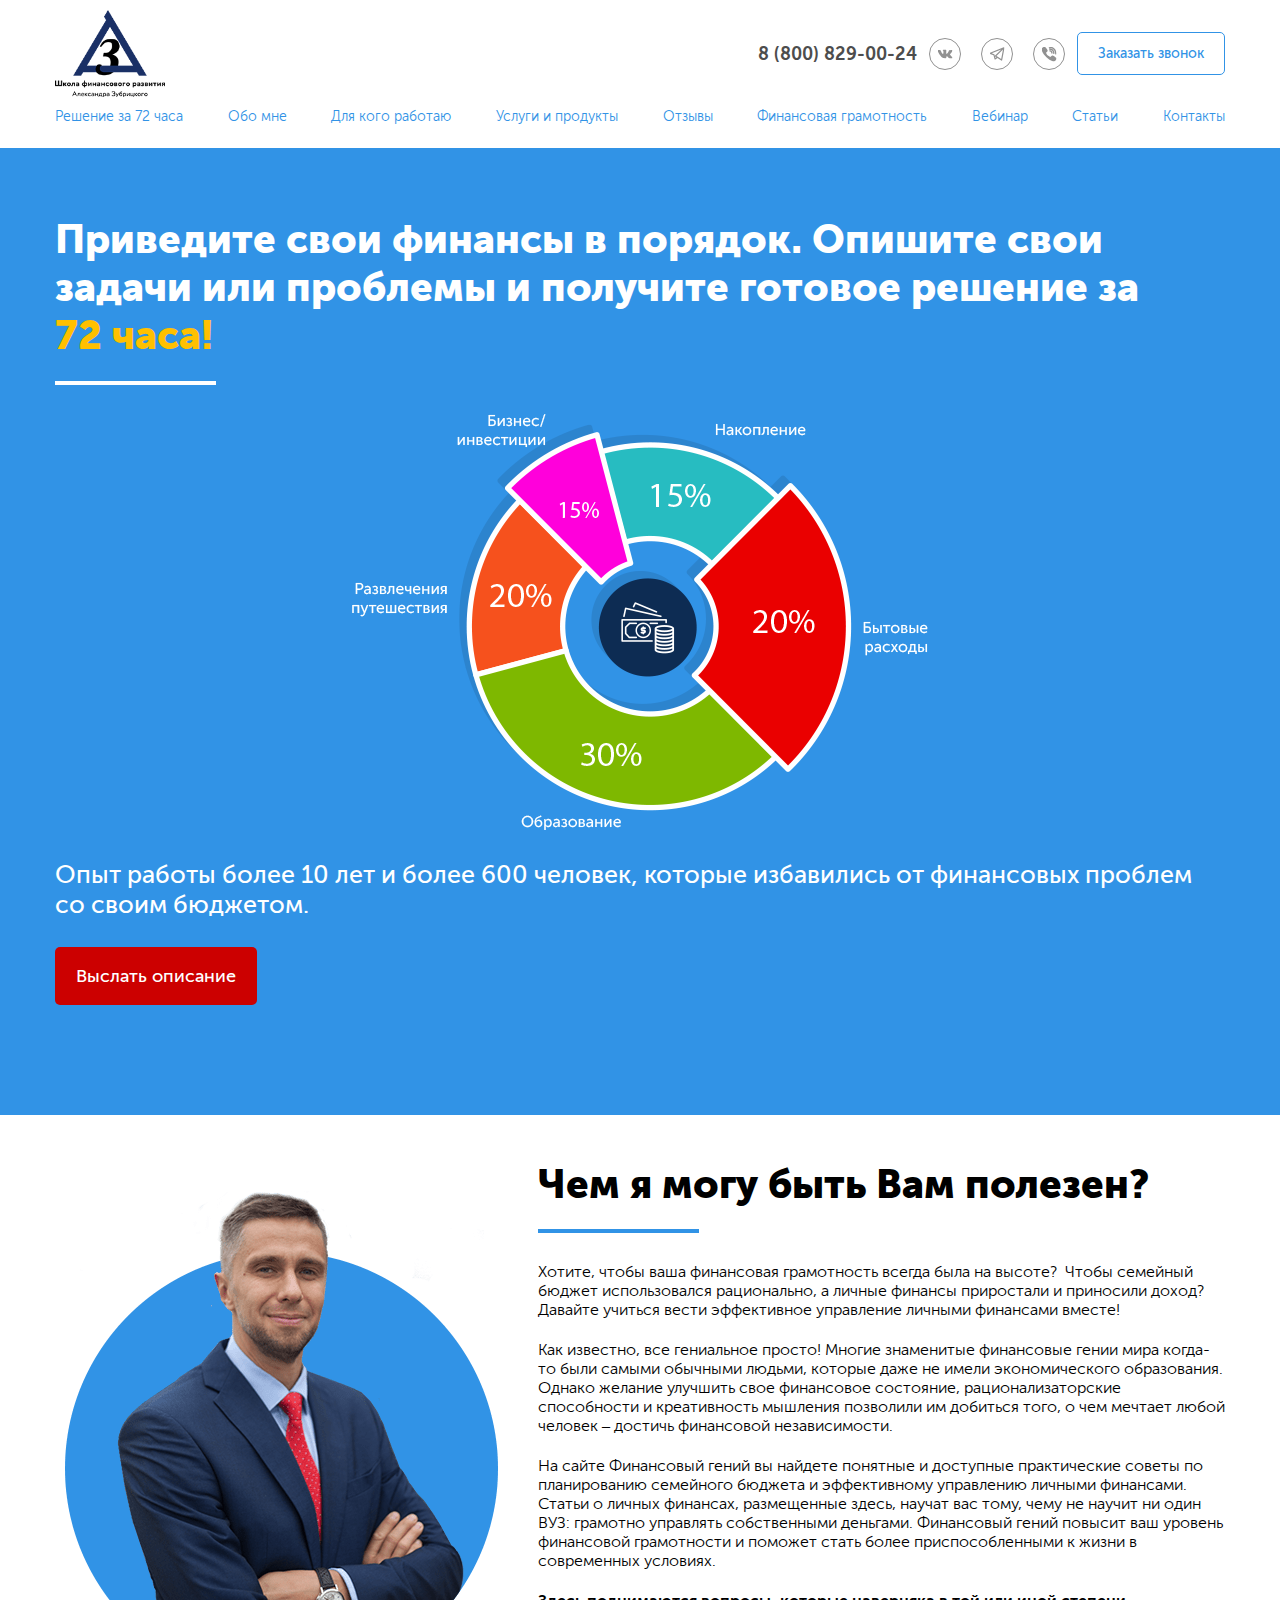
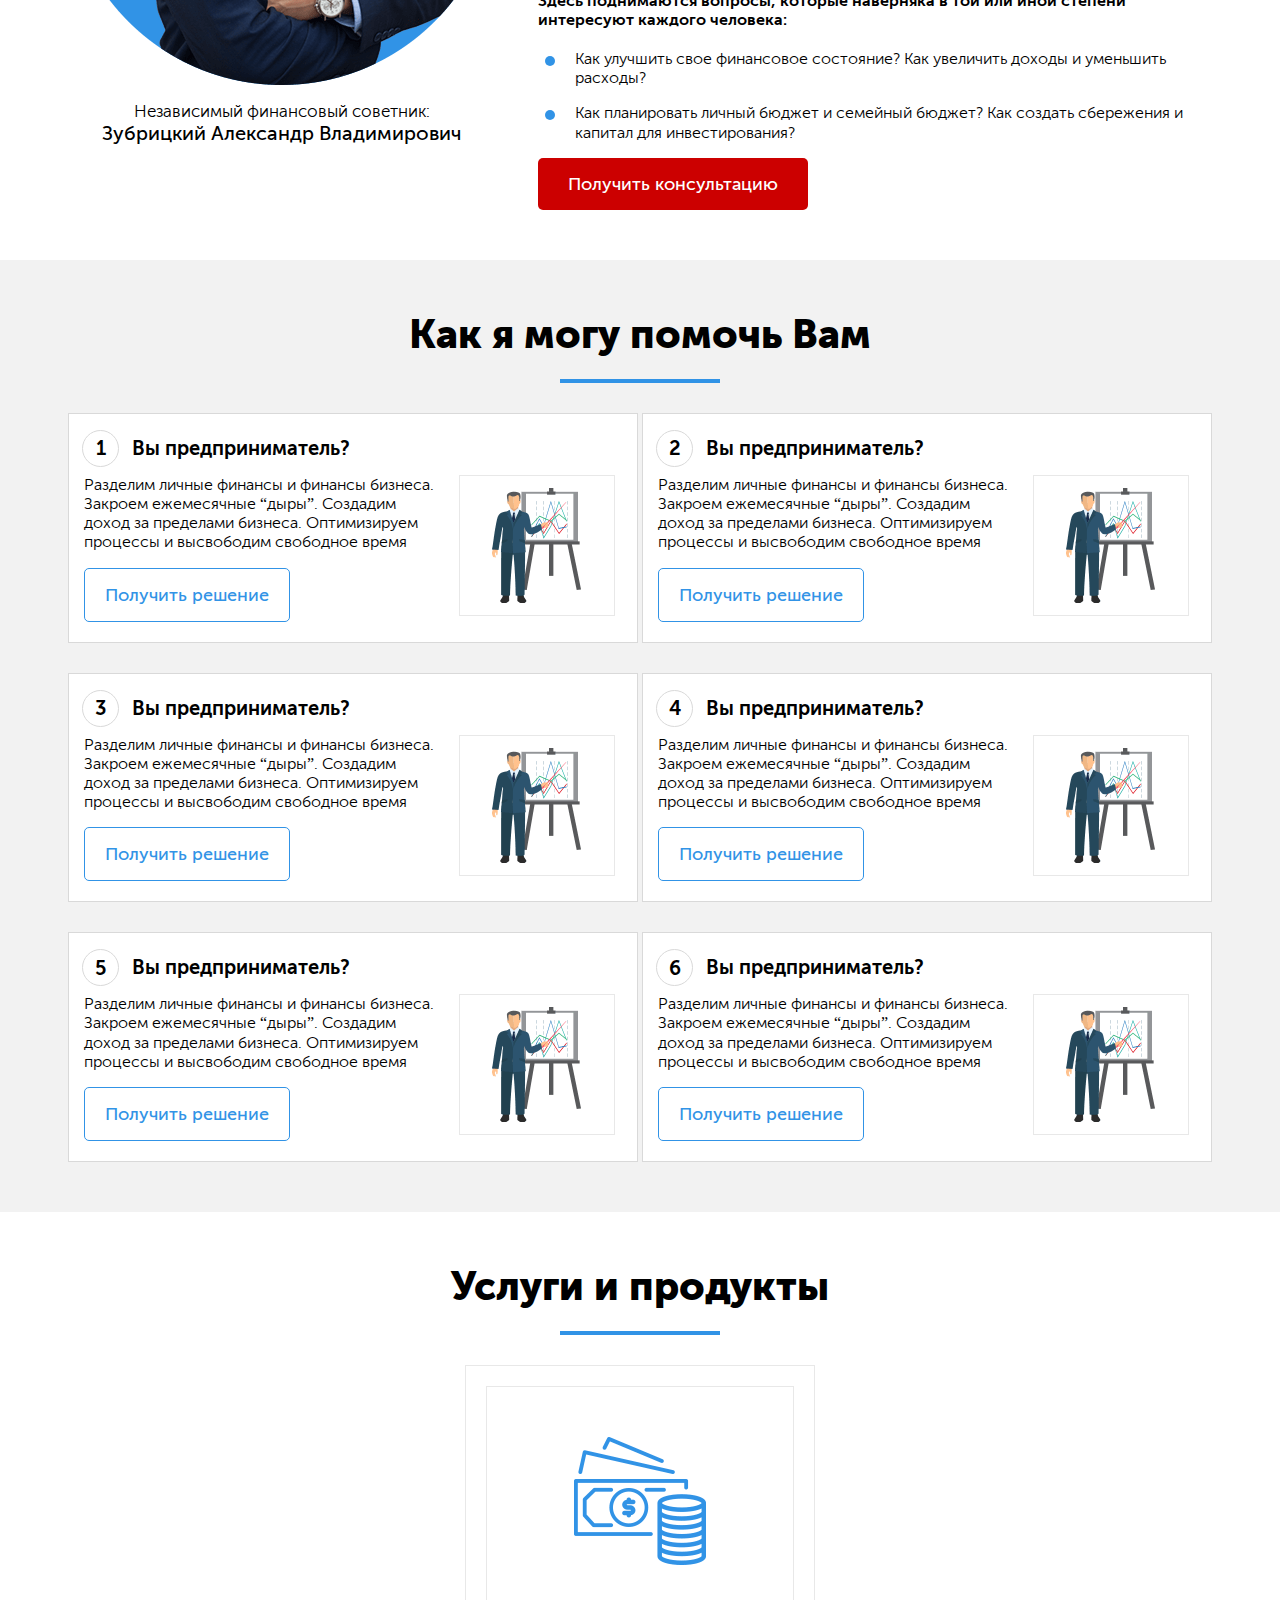
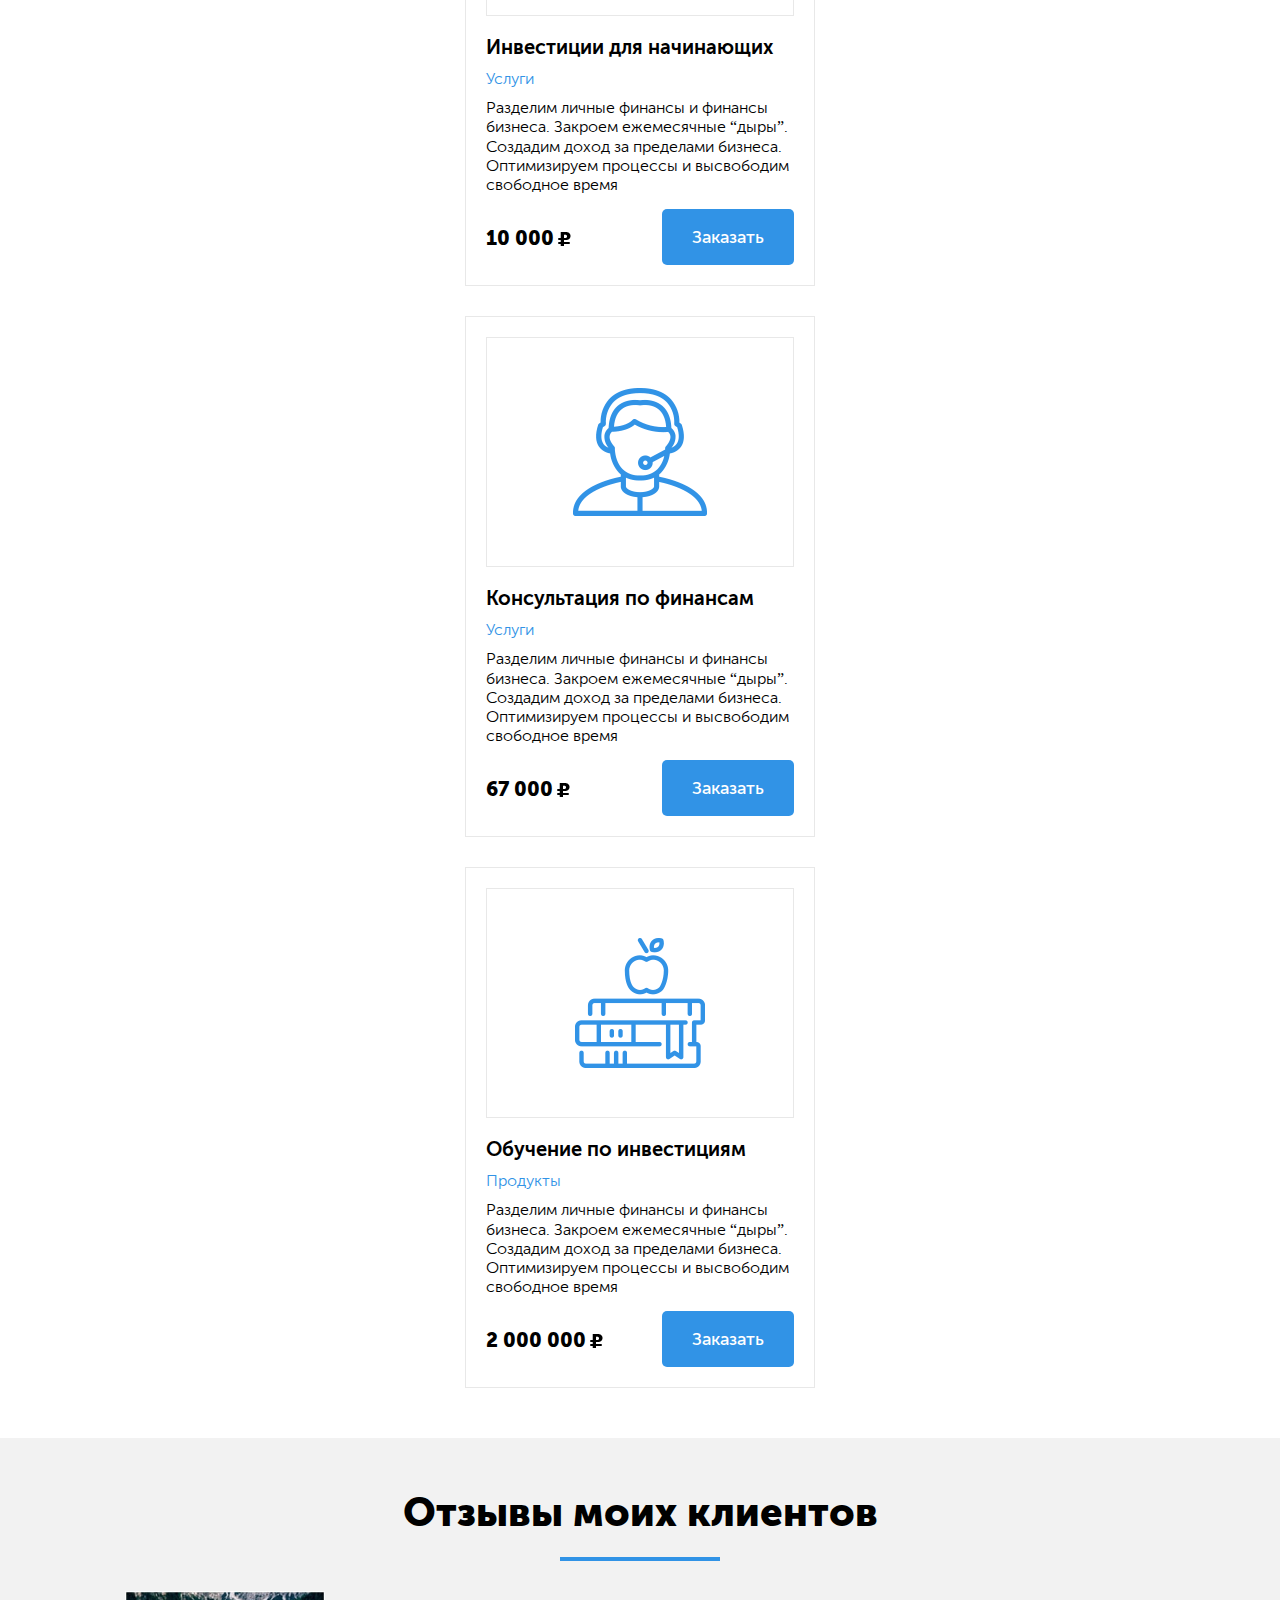
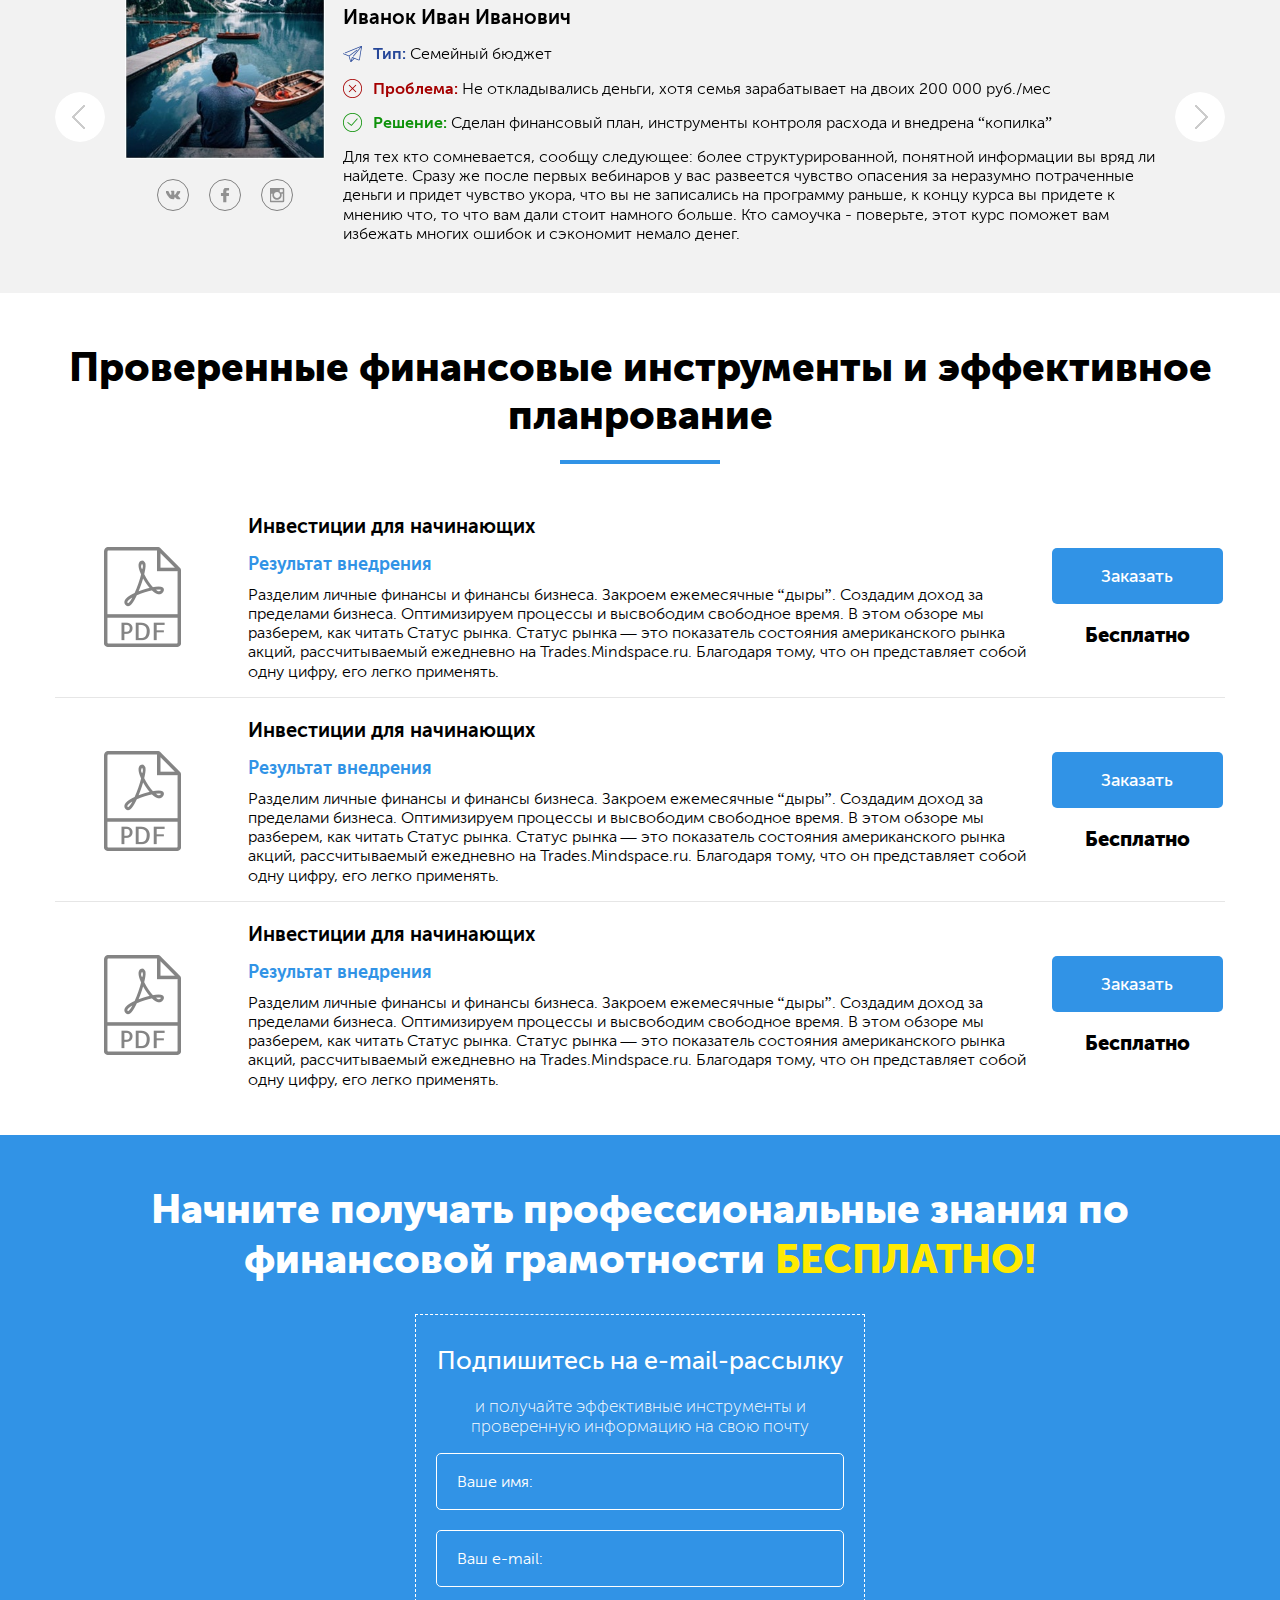
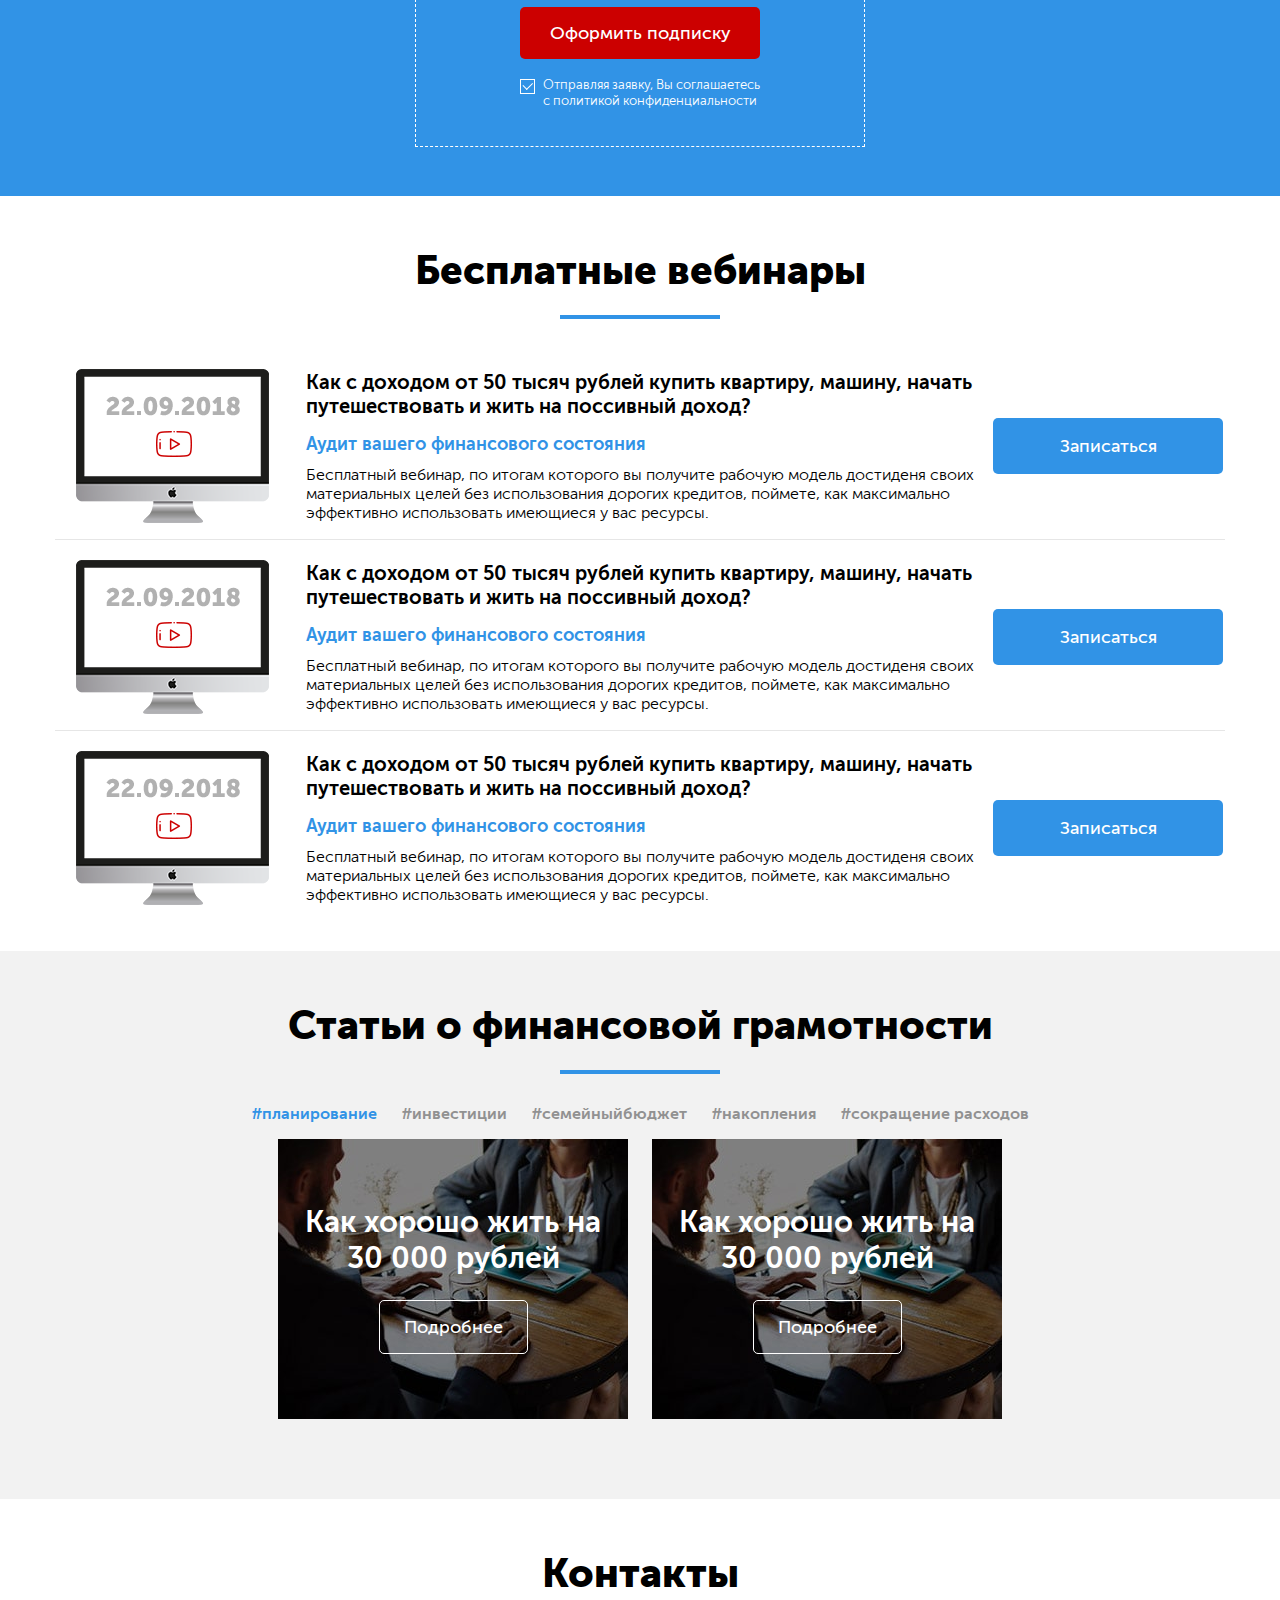
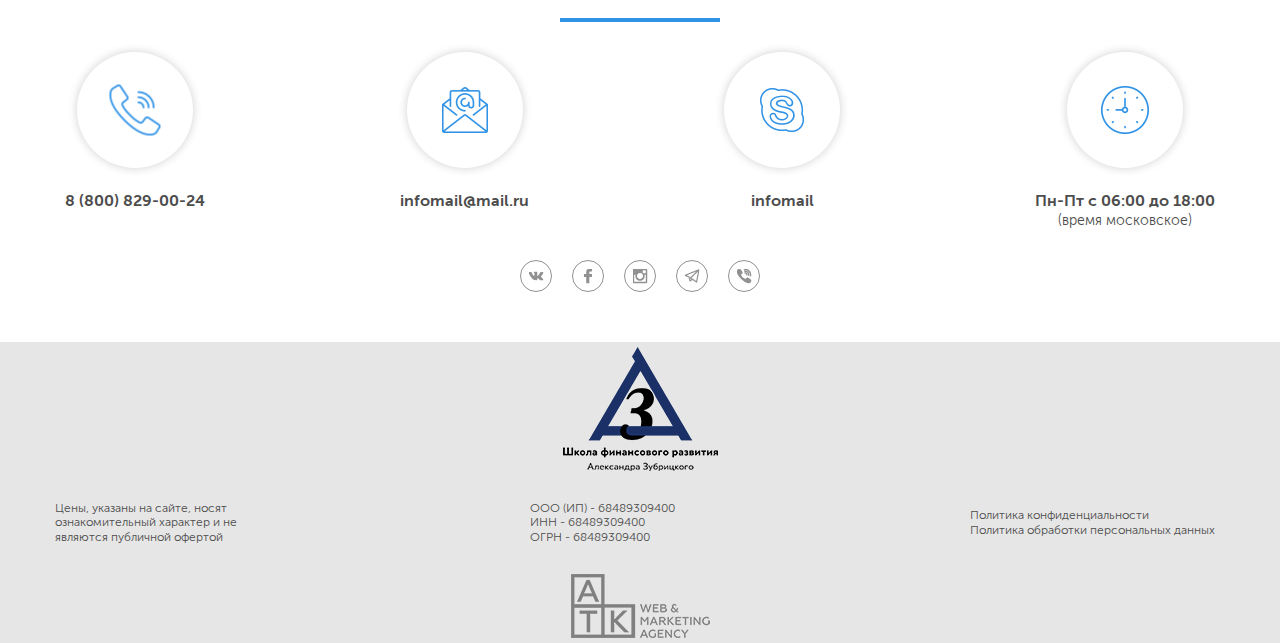
<file: index.html>
<!DOCTYPE html>
<html>
<head>
	<title></title>
	<meta name="keywords" content=''>
	<meta name="description" content=''>

	<meta name="format-detection" content="telephone=no">

	<meta http-equiv="Content-Type" content="text/html; charset=utf-8">
	<meta name="viewport" content="width=device-width,minimum-scale=1,maximum-scale=1">
	<link rel="stylesheet" href="css/reset.css" type="text/css">
	<link rel="stylesheet" href="css/jquery.fancybox.css" type="text/css">
	<link rel="stylesheet" href="css/slick.css" type="text/css">
	<link rel="stylesheet" href="css/layout.css" type="text/css">
	<link rel="stylesheet" href="css/index.css" type="text/css">

	<script type="text/javascript" src="js/jquery-2.1.1.min.js"></script>
	<script type="text/javascript" src="js/jquery.fancybox.js"></script>
	<script type="text/javascript" src="js/jquery.inputmask.bundle.js"></script>
	<script type="text/javascript" src="js/slick.js"></script>
	<script type="text/javascript" src="js/main.js"></script>
	<script type="text/javascript" src="js/index.js"></script>

</head>
<body>

	<div class="b header">
		<div class="b-block">
			<a href="#" class="header-logo"><img src="i/logo-big.png"></a>
			<div class="header-top clearfix">
				<div class="header-top-left"><div class="header-name">Школа<br>Финансового<br>развития</div></div>
				<div class="header-top-right">
					<div class="header-phone">
						<a href="tel: 88008290024">8 (800) 829-00-24</a>
					</div>
					<ul class="social-list">
						<li><a href="#"><img src="i/vk-icon.svg"></a></li>
						<li><a href="#"><img src="i/telegram-icon.svg"></a></li>
						<li><a href="#"><img src="i/viber-icon.svg"></a></li>
					</ul>
					<div class="mobile-btn">
						<div class="mobile-btn-el"></div>
					</div>
					<div class="header-order">
						<a href="#popup-call-1" class="fancybox">Заказать звонок</a>
					</div>
				</div>
			</div>
			<ul class="header-nav">
				<li><a href="#b-1">Решение за 72 часа</a></li>
				<li><a href="#b-2">Обо мне</a></li>
				<li><a href="#b-3">Для кого работаю</a></li>
				<li><a href="#b-4">Услуги и продукты</a></li>
				<li><a href="#b-5">Отзывы</a></li>
				<li><a href="#b-6">Финансовая грамотность</a></li>
				<li><a href="#b-8">Вебинар</a></li>
				<li><a href="#b-9">Статьи</a></li>
				<li><a href="#b-10">Контакты</a></li>
			</ul>
			<div class="mobile-menu">
				<div class="close-btn"></div>
				<a href="#" class="header-logo"><img src="i/logo.png"></a>
				<ul class="header-nav">
					<li><a href="#b-1">Решение за 72 часа</a></li>
					<li><a href="#b-2">Обо мне</a></li>
					<li><a href="#b-3">Для кого работаю</a></li>
					<li><a href="#b-4">Услуги и продукты</a></li>
					<li><a href="#b-5">Отзывы</a></li>
					<li><a href="#b-6">Финансовая грамотность</a></li>
					<li><a href="#b-8">Вебинар</a></li>
					<li><a href="#b-9">Статьи</a></li>
					<li><a href="#b-10">Контакты</a></li>
				</ul>
				<ul class="social-list">
					<li><a href="#"><img src="i/vk-icon.svg"></a></li>
					<li><a href="#"><img src="i/telegram-icon.svg"></a></li>
					<li><a href="#"><img src="i/viber-icon.svg"></a></li>
				</ul>
				<div class="header-order">
					<a href="#popup-call-1" class="fancybox">Заказать звонок</a>
				</div>
			</div>
		</div>
	</div>

	<div class="b b-1" id="b-1">
		<div class="b-block">
			<h1>Приведите свои финансы в порядок. Опишите свои задачи или проблемы и получите готовое решение за <span><nobr>72 часа!</nobr></span></h1>
			<img src="i/b-1-img.png" class="b-1-img">
			<p>Опыт работы более 10 лет и более 600 человек, которые избавились от финансовых проблем со своим бюджетом.</p>
			<a href="#popup-call-1" class="b-1-btn fancybox">Выслать описание</a>
		</div>
	</div>

	<div class="b b-2" id="b-2">
		<div class="b-block">
			<div class="b-2-wrap">
				<h2>Чем я могу быть Вам полезен?</h2>
				<div class="b-2-abs">
					<img src="i/alex-img.png">
					<div class="name">Независимый финансовый советник:<br> <span>Зубрицкий Александр Владимирович</span></div>
				</div>
				<p>Хотите, чтобы ваша финансовая грамотность всегда была на высоте?  Чтобы семейный бюджет использовался рационально, а личные финансы приростали и приносили доход? Давайте учиться вести эффективное управление личными финансами вместе!</p>
				<p>Как известно, все гениальное просто! Многие знаменитые финансовые гении мира когда-то были самыми обычными людьми, которые даже не имели экономического образования. Однако желание улучшить свое финансовое состояние, рационализаторские способности и креативность мышления позволили им добиться того, о чем мечтает любой человек – достичь финансовой независимости.</p>
				<p>На сайте Финансовый гений вы найдете понятные и доступные практические советы по планированию семейного бюджета и эффективному управлению личными финансами. Статьи о личных финансах, размещенные здесь, научат вас тому, чему не научит ни один ВУЗ: грамотно управлять собственными деньгами. Финансовый гений повысит ваш уровень финансовой грамотности и поможет стать более приспособленными к жизни в современных условиях.</p>
				<div class="list-title">Здесь поднимаются вопросы, которые наверняка в той или иной степени интересуют каждого человека:</div>
				<ul>
					<li>Как улучшить свое финансовое состояние? Как увеличить доходы и уменьшить расходы?</li>
					<li>Как планировать личный бюджет и семейный бюджет? Как создать сбережения и капитал для инвестирования?</li>
				</ul>
				<a href="#popup-call-1" class="b-2-btn fancybox">Получить консультацию</a>
			</div>
		</div>
	</div>

	<div class="b b-3" id="b-3">
		<div class="b-block">
			<h2>Как я могу помочь Вам</h2>
			<ul class="b-3-list">
				<li>
					<div class="li-name">Вы предприниматель?<span><b></b></span></div>
					<div class="li-text">
						<p>Разделим личные финансы и финансы бизнеса. Закроем ежемесячные “дыры”. Создадим доход за пределами бизнеса. Оптимизируем процессы и высвободим свободное время</p>
						<a href="#popup-call-2" class="li-btn fancybox">Получить решение</a>
					</div>
					<div class="li-image">
						<img src="i/b-3-img.png">
					</div>
				</li>
				<li>
					<div class="li-name">Вы предприниматель?<span><b></b></span></div>
					<div class="li-text">
						<p>Разделим личные финансы и финансы бизнеса. Закроем ежемесячные “дыры”. Создадим доход за пределами бизнеса. Оптимизируем процессы и высвободим свободное время</p>
						<a href="#popup-call-2" class="li-btn fancybox">Получить решение</a>
					</div>
					<div class="li-image">
						<img src="i/b-3-img.png">
					</div>
				</li>
				<li>
					<div class="li-name">Вы предприниматель?<span><b></b></span></div>
					<div class="li-text">
						<p>Разделим личные финансы и финансы бизнеса. Закроем ежемесячные “дыры”. Создадим доход за пределами бизнеса. Оптимизируем процессы и высвободим свободное время</p>
						<a href="#popup-call-2" class="li-btn fancybox">Получить решение</a>
					</div>
					<div class="li-image">
						<img src="i/b-3-img.png">
					</div>
				</li>
				<li>
					<div class="li-name">Вы предприниматель?<span><b></b></span></div>
					<div class="li-text">
						<p>Разделим личные финансы и финансы бизнеса. Закроем ежемесячные “дыры”. Создадим доход за пределами бизнеса. Оптимизируем процессы и высвободим свободное время</p>
						<a href="#popup-call-2" class="li-btn fancybox">Получить решение</a>
					</div>
					<div class="li-image">
						<img src="i/b-3-img.png">
					</div>
				</li>
				<li>
					<div class="li-name">Вы предприниматель?<span><b></b></span></div>
					<div class="li-text">
						<p>Разделим личные финансы и финансы бизнеса. Закроем ежемесячные “дыры”. Создадим доход за пределами бизнеса. Оптимизируем процессы и высвободим свободное время</p>
						<a href="#popup-call-2" class="li-btn fancybox">Получить решение</a>
					</div>
					<div class="li-image">
						<img src="i/b-3-img.png">
					</div>
				</li>
				<li>
					<div class="li-name">Вы предприниматель?<span><b></b></span></div>
					<div class="li-text">
						<p>Разделим личные финансы и финансы бизнеса. Закроем ежемесячные “дыры”. Создадим доход за пределами бизнеса. Оптимизируем процессы и высвободим свободное время</p>
						<a href="#popup-call-2" class="li-btn fancybox">Получить решение</a>
					</div>
					<div class="li-image">
						<img src="i/b-3-img.png">
					</div>
				</li>
			</ul>
		</div>
	</div>

	<div class="b b-4" id="b-4">
		<div class="b-block">
			<h2>Услуги и продукты</h2>
			<ul class="b-4-list">
				<li>
					<div class="li-image"><img src="i/b-4-icon-1.png"></div>
					<div class="li-name">Инвестиции для начинающих</div>
					<div class="li-type">Услуги</div>
					<p>Разделим личные финансы и финансы бизнеса. Закроем ежемесячные “дыры”. Создадим доход за пределами бизнеса. Оптимизируем процессы и высвободим свободное время</p>
					<div class="li-bottom clearfix">
						<span class="left">10 000</span>
						<a href="#popup-call-2" class="li-btn right fancybox">Заказать</a>
					</div>
				</li>
				<li>
					<div class="li-image"><img src="i/b-4-icon-2.png"></div>
					<div class="li-name">Консультация по финансам</div>
					<div class="li-type">Услуги</div>
					<p>Разделим личные финансы и финансы бизнеса. Закроем ежемесячные “дыры”. Создадим доход за пределами бизнеса. Оптимизируем процессы и высвободим свободное время</p>
					<div class="li-bottom clearfix">
						<span class="left">67 000</span>
						<a href="#popup-call-2" class="li-btn right fancybox">Заказать</a>
					</div>
				</li>
				<li>
					<div class="li-image"><img src="i/b-4-icon-3.png"></div>
					<div class="li-name">Обучение по инвестициям</div>
					<div class="li-type">Продукты</div>
					<p>Разделим личные финансы и финансы бизнеса. Закроем ежемесячные “дыры”. Создадим доход за пределами бизнеса. Оптимизируем процессы и высвободим свободное время</p>
					<div class="li-bottom clearfix">
						<span class="left">2 000 000</span>
						<a href="#popup-call-2" class="li-btn right fancybox">Заказать</a>
					</div>
				</li>
			</ul>
		</div>
	</div>

	<div class="b b-5" id="b-5">
		<div class="b-block">
			<h2>Отзывы моих клиентов</h2>
			<div class="reviews-slider clearfix">
				<div class="reviews-slide">
					<div class="slide-left">
						<img src="i/review-img.jpg">
						<ul class="social-list">
							<li><a href="#" target="_blank"><img src="i/vk-icon.svg"></a></li>
							<li><a href="#" target="_blank"><img src="i/fb-icon.svg"></a></li>
							<li><a href="#" target="_blank"><img src="i/instagram-icon.svg"></a></li>
						</ul>
					</div>
					<div class="slide-right">
						<div class="name">Иванок Иван Иванович</div>
						<ul class="text-list">
							<li class="type-li"><span>Тип:</span> Семейный бюджет</li>
							<li class="problem-li"><span>Проблема:</span> Не откладывались деньги, хотя семья зарабатывает на двоих 200 000 руб./мес</li>
							<li class="decision-li"><span>Решение:</span> Сделан финансовый план, инструменты контроля расхода и внедрена “копилка”</li>
						</ul>
						<p>Для тех кто сомневается, сообщу следующее: более структурированной, понятной информации вы вряд ли найдете. Сразу же после первых вебинаров у вас развеется чувство опасения за неразумно потраченные деньги и придет чувство укора, что вы не записались на программу раньше, к концу курса вы придете к мнению что, то что вам дали стоит намного больше. Кто самоучка - поверьте, этот курс поможет вам избежать многих ошибок и сэкономит немало денег.</p>
					</div>
				</div>
				<div class="reviews-slide">
					<div class="slide-left">
						<img src="i/review-img.jpg">
						<ul class="social-list">
							<li><a href="#" target="_blank"><img src="i/vk-icon.svg"></a></li>
							<li><a href="#" target="_blank"><img src="i/fb-icon.svg"></a></li>
							<li><a href="#" target="_blank"><img src="i/instagram-icon.svg"></a></li>
						</ul>
					</div>
					<div class="slide-right">
						<div class="name">Иванок Иван Иванович</div>
						<ul class="text-list">
							<li class="type-li"><span>Тип:</span> Семейный бюджет</li>
							<li class="problem-li"><span>Проблема:</span> Не откладывались деньги, хотя семья зарабатывает на двоих 200 000 руб./мес</li>
							<li class="decision-li"><span>Решение:</span> Сделан финансовый план, инструменты контроля расхода и внедрена “копилка”</li>
						</ul>
						<p>Для тех кто сомневается, сообщу следующее: более структурированной, понятной информации вы вряд ли найдете. Сразу же после первых вебинаров у вас развеется чувство опасения за неразумно потраченные деньги и придет чувство укора, что вы не записались на программу раньше, к концу курса вы придете к мнению что, то что вам дали стоит намного больше. Кто самоучка - поверьте, этот курс поможет вам избежать многих ошибок и сэкономит немало денег.</p>
					</div>
				</div>
			</div>
		</div>
	</div>

	<div class="b b-6" id="b-6">
		<div class="b-block">
			<h2>Проверенные финансовые инструменты и эффективное планрование</h2>
			<ul class="b-6-list">
				<li>
					<div class="li-image"><img src="i/pdf-icon.png"></div>
					<div class="li-text">
						<div class="li-name">Инвестиции для начинающих</div>
						<span>Результат внедрения</span>
						<p>Разделим личные финансы и финансы бизнеса. Закроем ежемесячные “дыры”. Создадим доход за пределами бизнеса. Оптимизируем процессы и высвободим свободное время. В этом обзоре мы разберем, как читать Статус рынка. Статус рынка — это показатель состояния американского рынка акций, рассчитываемый ежедневно на Trades.Mindspace.ru. Благодаря тому, что он представляет собой одну цифру, его легко применять.</p>
					</div>
					<div class="li-buttons">
						<a href="#popup-call-2" class="li-btn fancybox">Заказать</a>
						<div class="btn-text">Бесплатно</div>
					</div>
				</li>
				<li>
					<div class="li-image"><img src="i/pdf-icon.png"></div>
					<div class="li-text">
						<div class="li-name">Инвестиции для начинающих</div>
						<span>Результат внедрения</span>
						<p>Разделим личные финансы и финансы бизнеса. Закроем ежемесячные “дыры”. Создадим доход за пределами бизнеса. Оптимизируем процессы и высвободим свободное время. В этом обзоре мы разберем, как читать Статус рынка. Статус рынка — это показатель состояния американского рынка акций, рассчитываемый ежедневно на Trades.Mindspace.ru. Благодаря тому, что он представляет собой одну цифру, его легко применять.</p>
					</div>
					<div class="li-buttons">
						<a href="#popup-call-2" class="li-btn fancybox">Заказать</a>
						<div class="btn-text">Бесплатно</div>
					</div>
				</li>
				<li>
					<div class="li-image"><img src="i/pdf-icon.png"></div>
					<div class="li-text">
						<div class="li-name">Инвестиции для начинающих</div>
						<span>Результат внедрения</span>
						<p>Разделим личные финансы и финансы бизнеса. Закроем ежемесячные “дыры”. Создадим доход за пределами бизнеса. Оптимизируем процессы и высвободим свободное время. В этом обзоре мы разберем, как читать Статус рынка. Статус рынка — это показатель состояния американского рынка акций, рассчитываемый ежедневно на Trades.Mindspace.ru. Благодаря тому, что он представляет собой одну цифру, его легко применять.</p>
					</div>
					<div class="li-buttons">
						<a href="#popup-call-2" class="li-btn fancybox">Заказать</a>
						<div class="btn-text">Бесплатно</div>
					</div>
				</li>
			</ul>
		</div>
	</div>

	<div class="b b-7" id="b-7">
		<div class="b-block">
			<h2>Начните получать профессиональные знания по финансовой грамотности <span>БЕСПЛАТНО!</span></h2>
			<div class="b-7-submit">
				<div class="submit-name">Подпишитесь на <nobr>e-mail</nobr>-рассылку</div>
				<div class="submit-subname">и получайте эффективные инструменты и проверенную информацию на свою почту</div>
				<form>
					<input type="text" placeholder="Ваше имя:">
					<input type="email" placeholder="Ваш e-mail:">
					<button type="submit">Оформить подписку</button>
					<div class="button-text"><div class="radio-btn active"></div>Отправляя заявку, Вы соглашаетесь<br> с <a href="#" target="_blank">политикой конфиденциальности</a></div>
				</form>
			</div>
		</div>
	</div>

	<div class="b b-8" id="b-8">
		<div class="b-block">
			<h2>Бесплатные вебинары</h2>
			<ul class="b-8-list">
				<li>
					<div class="li-image"><img src="i/b-8-img.png"></div>
					<div class="li-text">
						<div class="li-name">Как с доходом от 50 тысяч рублей купить квартиру, машину, начать путешествовать и жить на поссивный доход?</div>
						<span>Аудит вашего финансового состояния</span>
						<p>Бесплатный вебинар, по итогам которого вы получите рабочую модель достиденя своих материальных целей без использования дорогих кредитов, поймете, как максимально эффективно использовать имеющиеся у вас ресурсы.</p>
					</div>
					<div class="li-buttons">
						<a href="#" class="li-btn">Записаться</a>
					</div>
				</li>
				<li>
					<div class="li-image"><img src="i/b-8-img.png"></div>
					<div class="li-text">
						<div class="li-name">Как с доходом от 50 тысяч рублей купить квартиру, машину, начать путешествовать и жить на поссивный доход?</div>
						<span>Аудит вашего финансового состояния</span>
						<p>Бесплатный вебинар, по итогам которого вы получите рабочую модель достиденя своих материальных целей без использования дорогих кредитов, поймете, как максимально эффективно использовать имеющиеся у вас ресурсы.</p>
					</div>
					<div class="li-buttons">
						<a href="#" class="li-btn">Записаться</a>
					</div>
				</li>
				<li>
					<div class="li-image"><img src="i/b-8-img.png"></div>
					<div class="li-text">
						<div class="li-name">Как с доходом от 50 тысяч рублей купить квартиру, машину, начать путешествовать и жить на поссивный доход?</div>
						<span>Аудит вашего финансового состояния</span>
						<p>Бесплатный вебинар, по итогам которого вы получите рабочую модель достиденя своих материальных целей без использования дорогих кредитов, поймете, как максимально эффективно использовать имеющиеся у вас ресурсы.</p>
					</div>
					<div class="li-buttons">
						<a href="#" class="li-btn">Записаться</a>
					</div>
				</li>
			</ul>
		</div>
	</div>

	<div class="b b-9" id="b-9">
		<div class="b-block">
			<h2>Статьи о финансовой грамотности</h2>
			<div class="filter">
				<ul>
					<li data-filter=".f-1" class="active">#планирование</li>
					<li data-filter=".f-2">#инвестиции</li>
					<li data-filter=".f-3">#семейныйбюджет</li>
					<li data-filter=".f-4">#накопления</li>
					<li data-filter=".f-5">#сокращение расходов</li>
				</ul>
			</div>
			<ul class="b-9-list">
				<li class="f-1">
					<img src="i/b-9-img-1.jpg">
					<div class="li-text">
						<p>Как хорошо жить на 30 000 рублей</p>
						<a href="#article-1" class="li-btn">Подробнее</a>
					</div>
				</li>
				<li class="f-2">
					<img src="i/b-9-img-2.jpg">
					<div class="li-text">
						<p>Как хорошо жить на 30 000 рублей</p>
						<a href="#article-2" class="li-btn">Подробнее</a>
					</div>
				</li>
				<li class="f-3">
					<img src="i/b-9-img-3.jpg">
					<div class="li-text">
						<p>Как хорошо жить на 30 000 рублей</p>
						<a href="#" class="li-btn">Подробнее</a>
					</div>
				</li>
				<li class="f-4">
					<img src="i/b-9-img-2.jpg">
					<div class="li-text">
						<p>Как хорошо жить на 30 000 рублей</p>
						<a href="#" class="li-btn">Подробнее</a>
					</div>
				</li>
				<li class="f-5">
					<img src="i/b-9-img-3.jpg">
					<div class="li-text">
						<p>Как хорошо жить на 30 000 рублей</p>
						<a href="#" class="li-btn">Подробнее</a>
					</div>
				</li>
				<li class="f-1">
					<img src="i/b-9-img-1.jpg">
					<div class="li-text">
						<p>Как хорошо жить на 30 000 рублей</p>
						<a href="#" class="li-btn">Подробнее</a>
					</div>
				</li>
				<li class="f-2">
					<img src="i/b-9-img-3.jpg">
					<div class="li-text">
						<p>Как хорошо жить на 30 000 рублей</p>
						<a href="#" class="li-btn">Подробнее</a>
					</div>
				</li>
				<li class="f-3">
					<img src="i/b-9-img-1.jpg">
					<div class="li-text">
						<p>Как хорошо жить на 30 000 рублей</p>
						<a href="#" class="li-btn">Подробнее</a>
					</div>
				</li>
				<li class="f-4">
					<img src="i/b-9-img-2.jpg">
					<div class="li-text">
						<p>Как хорошо жить на 30 000 рублей</p>
						<a href="#" class="li-btn">Подробнее</a>
					</div>
				</li>
			</ul>
			<a href="#" class="more-btn">Ещё статьи</a>
		</div>
	</div>

	<div class="b b-10" id="b-10">
		<div class="b-block">
			<h2>Контакты</h2>
			<ul class="b-10-list">
				<li>
					<div class="li-image"><img src="i/phone-icon-big.png"></div>
					<p><a href="tel: 88008290024">8 (800) 829-00-24</a></p>
				</li>
				<li>
					<div class="li-image"><img src="i/mail-icon-big.png"></div>
					<p>infomail@mail.ru</p>
				</li>
				<li>
					<div class="li-image"><img src="i/skype-icon-big.png"></div>
					<p>infomail</p>
				</li>
				<li>
					<div class="li-image"><img src="i/time-icon-big.png"></div>
					<p>Пн-Пт с 06:00 до 18:00<br> <span>(время московское)</span></p>
				</li>
			</ul>
			<ul class="social-list">
				<li><a href="#"><img src="i/vk-icon.svg"></a></li>
				<li><a href="#"><img src="i/fb-icon.svg"></a></li>
				<li><a href="#"><img src="i/instagram-icon.svg"></a></li>
				<li><a href="#"><img src="i/telegram-icon.svg"></a></li>
				<li><a href="#"><img src="i/viber-icon.svg"></a></li>
			</ul>
		</div>
	</div>

	<div class="b footer">
		<div class="b-block">
			<a href="#" class="footer-logo"><img src="i/logo.png"></a>
			<div class="footer-text">
				<div class="footer-text-flex">
					<p>Цены, указаны на сайте, носят ознакомительный характер и не являются публичной офертой</p>
					<ul>
						<li>ООО (ИП) - 68489309400</li>
						<li>ИНН - 68489309400</li>
						<li>ОГРН - 68489309400</li>
					</ul>
					<ul>
						<li><a href="#" target="_blank">Политика конфиденциальности</a></li>
						<li><a href="#" target="_blank">Политика обработки персональных данных</a></li>
					</ul>
				</div>
			</div>
			<a href="#" class="footer-logo-atk"><img src="i/atk-logo.png"></a>
		</div>
	</div>

	<div class="popup-article" id="article-1">
		<div class="popup-article-wrap">
			<div class="article-back-block">
				<div class="b-block"><a href="index.html">Вернуться на сайт</a></div>
			</div>
			<div class="article-main-title">Заголовок</div>
			<div class="article-title">Подзаголовок</div>
			<p class="article-text last">Lorem ipsum dolor sit amet, consectetur adipisicing elit, sed do eiusmod tempor incididunt ut labore et dolore magna aliqua. Ut enim ad minim veniam, quis nostrud exercitation ullamco laboris nisi ut aliquip ex ea commodo consequat. Duis aute irure dolor in reprehenderit in voluptate velit esse cillum dolore eu fugiat nulla pariatur. Excepteur sint occaecat cupidatat non proident, sunt in culpa qui officia deserunt mollit anim id est laborum. Sed ut perspiciatis unde omnis iste natus error sit voluptatem accusantium doloremque laudantium, totam rem aperiam, eaque ipsa quae ab illo inventore veritatis et quasi architecto beatae vitae dicta sunt explicabo. Nemo enim ipsam voluptatem quia voluptas sit aspernatur aut odit aut fugit, sed quia consequuntur magni dolores eos qui ratione voluptatem sequi nesciunt. Neque porro quisquam est, qui dolorem ipsum quia dolor sit amet, consectetur, adipisci velit, sed quia non numquam eius modi tempora incidunt ut labore et dolore magnam aliquam quaerat voluptatem.</p>
			<div class="article-title">Подзаголовок</div>
			<p class="article-text">Lorem ipsum dolor sit amet, consectetur adipisicing elit, sed do eiusmod tempor incididunt ut labore et dolore magna aliqua. Ut enim ad minim veniam, quis nostrud exercitation ullamco laboris nisi ut aliquip ex ea commodo consequat. Duis aute irure dolor in reprehenderit in voluptate velit esse cillum dolore eu fugiat nulla pariatur. Excepteur sint occaecat cupidatat non proident, sunt in culpa qui officia deserunt mollit anim id est laborum. Sed ut perspiciatis unde omnis iste natus error sit voluptatem accusantium doloremque laudantium, totam rem aperiam, eaque ipsa quae ab illo inventore veritatis et quasi architecto beatae vitae dicta sunt explicabo. Nemo enim ipsam voluptatem quia voluptas sit aspernatur aut odit aut fugit, sed quia consequuntur magni dolores eos qui ratione voluptatem sequi nesciunt. Neque porro quisquam est, qui dolorem ipsum quia dolor sit amet, consectetur, adipisci velit, sed quia non numquam eius modi tempora incidunt ut labore et dolore magnam aliquam quaerat voluptatem.</p>
			<iframe src="https://www.youtube.com/embed/JLNwSjO-sA0" frameborder="0" allow="autoplay; encrypted-media" allowfullscreen></iframe>
			<div class="article-close"></div>
			<div class="article-scroll"><div class="article-scroll-btn"></div></div>
			<div class="article-nav">
				<div class="article-nav-left"><a href="#article-2">Предыдущая</a></div>
				<div class="article-nav-right"><a href="#article-2">Следующая</a></div>
			</div>
			<div class="news-share-block">
				<input type="text" value="">
				<div class="news-share-btn"><span>Скопировать</span></div>
			</div>
			<!-- uSocial -->
				<script async src="https://usocial.pro/usocial/usocial.js?v=6.1.4" data-script="usocial" charset="utf-8"></script>
				<div class="uSocial-Share" data-pid="58e53511aac1dc127512fabcf85af617" data-type="share" data-options="round-rect,style1,default,absolute,horizontal,size48,eachCounter1,counter0" data-social="fb,twi,vk,gPlus" data-mobile="vi,wa,sms"></div>
			<!-- /uSocial -->
		</div>
	</div>

	<div class="popup-article" id="article-2">
		<div class="popup-article-wrap">
			<div class="article-back-block">
				<div class="b-block"><a href="index.html">Вернуться на сайт</a></div>
			</div>
			<div class="article-main-title">Заголовок</div>
			<div class="article-title">Подзаголовок</div>
			<img src="i/article-img.png" class="popup-article-img">
			<p class="article-text last">Lorem ipsum dolor sit amet, consectetur adipisicing elit, sed do eiusmod tempor incididunt ut labore et dolore magna aliqua. Ut enim ad minim veniam, quis nostrud exercitation ullamco laboris nisi ut aliquip ex ea commodo consequat. Duis aute irure dolor in reprehenderit in voluptate velit esse cillum dolore eu fugiat nulla pariatur. Excepteur sint occaecat cupidatat non proident, sunt in culpa qui officia deserunt mollit anim id est laborum. Sed ut perspiciatis unde omnis iste natus error sit voluptatem accusantium doloremque laudantium, totam rem aperiam, eaque ipsa quae ab illo inventore veritatis et quasi architecto beatae vitae dicta sunt explicabo. Nemo enim ipsam voluptatem quia voluptas sit aspernatur aut odit aut fugit, sed quia consequuntur magni dolores eos qui ratione voluptatem sequi nesciunt. Neque porro quisquam est, qui dolorem ipsum quia dolor sit amet, consectetur, adipisci velit, sed quia non numquam eius modi tempora incidunt ut labore et dolore magnam aliquam quaerat voluptatem.</p>
			<div class="article-title">Подзаголовок</div>
			<p class="article-text">Lorem ipsum dolor sit amet, consectetur adipisicing elit, sed do eiusmod tempor incididunt ut labore et dolore magna aliqua. Ut enim ad minim veniam, quis nostrud exercitation ullamco laboris nisi ut aliquip ex ea commodo consequat. Duis aute irure dolor in reprehenderit in voluptate velit esse cillum dolore eu fugiat nulla pariatur. Excepteur sint occaecat cupidatat non proident, sunt in culpa qui officia deserunt mollit anim id est laborum. Sed ut perspiciatis unde omnis iste natus error sit voluptatem accusantium doloremque laudantium, totam rem aperiam, eaque ipsa quae ab illo inventore veritatis et quasi architecto beatae vitae dicta sunt explicabo. Nemo enim ipsam voluptatem quia voluptas sit aspernatur aut odit aut fugit, sed quia consequuntur magni dolores eos qui ratione voluptatem sequi nesciunt. Neque porro quisquam est, qui dolorem ipsum quia dolor sit amet, consectetur, adipisci velit, sed quia non numquam eius modi tempora incidunt ut labore et dolore magnam aliquam quaerat voluptatem.</p>
			<div class="article-close"></div>
			<div class="article-scroll"><div class="article-scroll-btn"></div></div>
			<div class="article-nav">
				<div class="article-nav-left"><a href="#article-1">Предыдущая</a></div>
				<div class="article-nav-right"><a href="#article-1">Следующая</a></div>
			</div>
			<div class="news-share-block">
				<input type="text" value="">
				<div class="news-share-btn"><span>Скопировать</span></div>
			</div>
			<!-- uSocial -->
				<script async src="https://usocial.pro/usocial/usocial.js?v=6.1.4" data-script="usocial" charset="utf-8"></script>
				<div class="uSocial-Share" data-pid="58e53511aac1dc127512fabcf85af617" data-type="share" data-options="round-rect,style1,default,absolute,horizontal,size48,eachCounter1,counter0" data-social="fb,twi,vk,gPlus" data-mobile="vi,wa,sms"></div>
			<!-- /uSocial -->
		</div>
	</div>

	<div style="display:none;">
		<div class="popup" id="popup-file">
			<div class="popup-title">Получите файл на почту</div>
			<div class="popup-subtitle">Оствьте свои контактыне данные и получите инструмент на свой e-mail</div>
			<form>
				<input type="text" placeholder="Ваше имя:">
				<input type="email" placeholder="Ваш e-mail:">
				<button type="submit">Отправить</button>
				<div class="button-text"><div class="radio-btn active"></div>Отправляя заявку, Вы соглашаетесь<br> с <a href="#" target="_blank">политикой конфиденциальности</a></div>
			</form>
			<div class="popup-background"></div>
		</div>
		<div class="popup" id="popup-call-1">
			<div class="popup-title">Обратный звонок</div>
			<div class="popup-subtitle">Оствьте вашу заявку и мы свяжемся с вами в ближайшее время!</div>
			<form>
				<input type="text" placeholder="Ваше имя:">
				<input type="tel" placeholder="Мобильный телефон:">
				<button type="submit">Отправить</button>
				<div class="button-text"><div class="radio-btn active"></div>Отправляя заявку, Вы соглашаетесь<br> с <a href="#" target="_blank">политикой конфиденциальности</a></div>
			</form>
			<div class="popup-background"></div>
		</div>
		<div class="popup" id="popup-call-2">
			<div class="popup-title">Обратный звонок</div>
			<div class="popup-subtitle">Оствьте вашу заявку и мы свяжемся с вами в ближайшее время!</div>
			<form>
				<input type="text" placeholder="Ваше имя:">
				<input type="email" placeholder="Ваш e-mail:">
				<input type="tel" placeholder="Мобильный телефон:">
				<button type="submit">Отправить</button>
				<div class="button-text"><div class="radio-btn active"></div>Отправляя заявку, Вы соглашаетесь<br> с <a href="#" target="_blank">политикой конфиденциальности</a></div>
			</form>
			<div class="popup-background"></div>
		</div>
	</div>
</body>
</html>
</file>
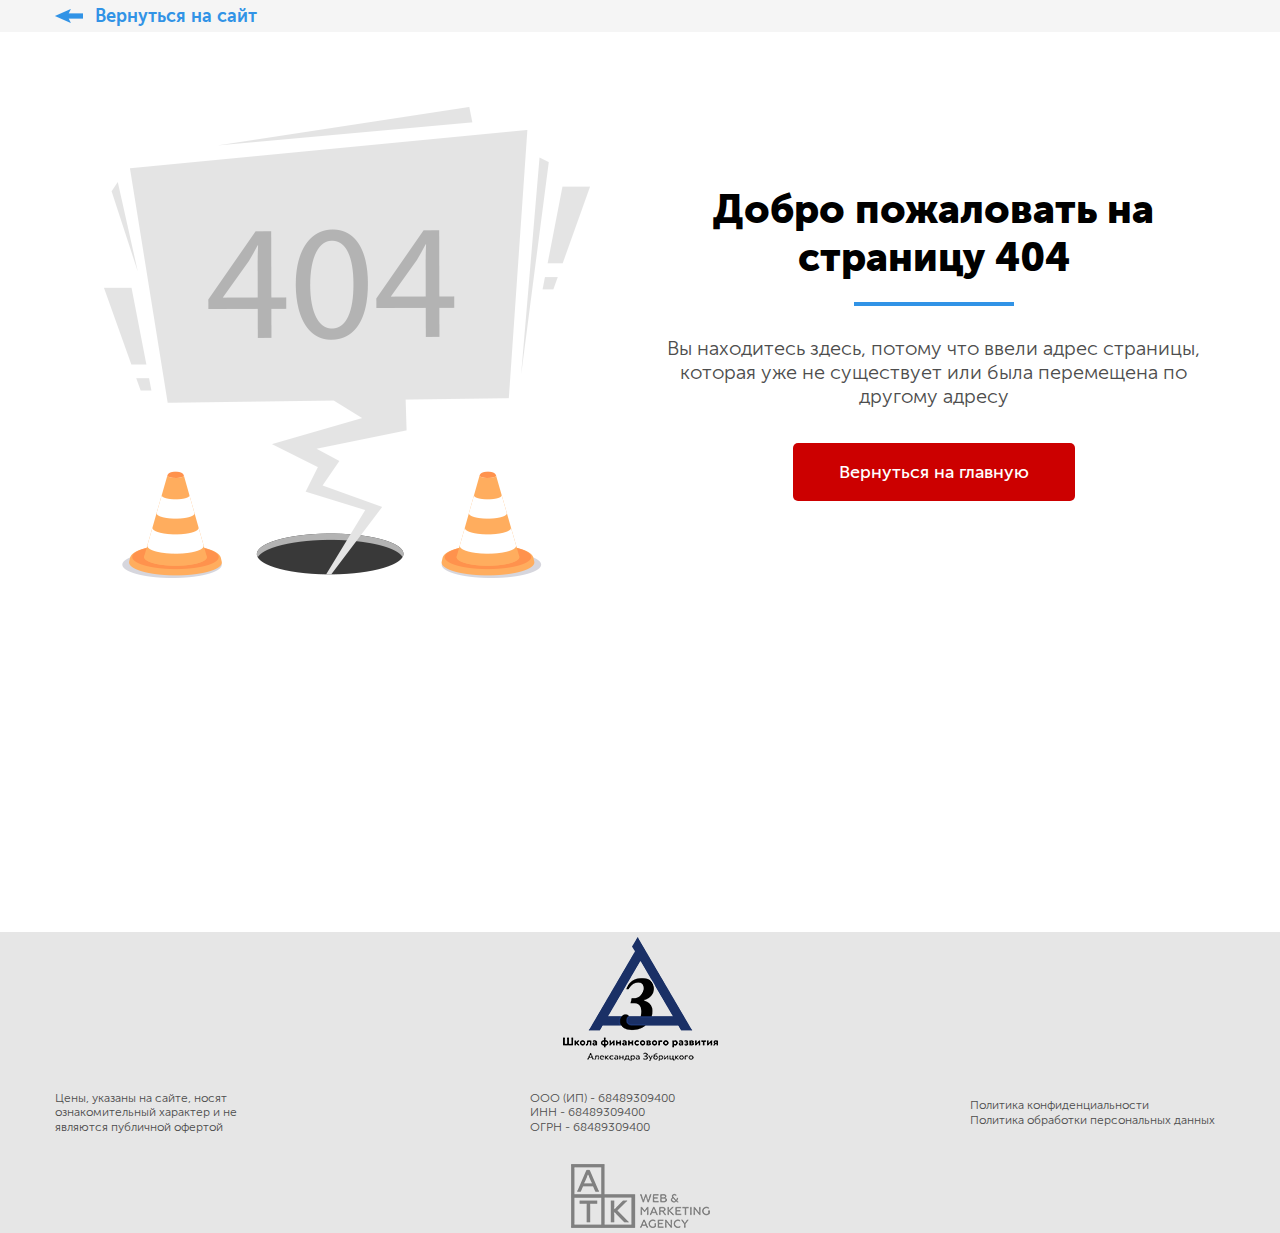
<file: error-404.html>
<!DOCTYPE html>
<html>
<head>
	<title></title>
	<meta name="keywords" content=''>
	<meta name="description" content=''>

	<meta name="format-detection" content="telephone=no">

	<meta http-equiv="Content-Type" content="text/html; charset=utf-8">
	<meta name="viewport" content="width=device-width,minimum-scale=1,maximum-scale=1">
	<link rel="stylesheet" href="css/reset.css" type="text/css">
	<link rel="stylesheet" href="css/jquery.fancybox.css" type="text/css">
	<link rel="stylesheet" href="css/slick.css" type="text/css">
	<link rel="stylesheet" href="css/layout.css" type="text/css">
	<link rel="stylesheet" href="css/error.css" type="text/css">

	<script type="text/javascript" src="js/jquery-2.1.1.min.js"></script>
	<script type="text/javascript" src="js/jquery.fancybox.js"></script>
	<script type="text/javascript" src="js/jquery.inputmask.bundle.js"></script>
	<script type="text/javascript" src="js/slick.js"></script>
	<script type="text/javascript" src="js/main.js"></script>

</head>
<body>

	<div class="page-nav">
		<div class="b-block">
			<div class="page-nav-flex">
				<div class="page-nav-back-wrap"><a href="index.html" class="page-nav-back">Вернуться на сайт</a></div>
			</div>
		</div>
	</div>

	<div class="b b-1">
		<div class="b-block">
			<div class="b-1-left">
				<img src="i/error-img.png">
			</div>
			<div class="b-1-right">
				<h2>Добро пожаловать на страницу 404</h2>
				<p>Вы находитесь здесь, потому что ввели адрес страницы, которая уже не существует или была перемещена по другому адресу</p>
				<a href="index.html" class="b-1-btn">Вернуться на главную</a>
			</div>
		</div>
	</div>

	<div class="b footer">
		<div class="b-block">
			<a href="#" class="footer-logo"><img src="i/logo.png"></a>
			<div class="footer-text">
				<div class="footer-text-flex">
					<p>Цены, указаны на сайте, носят ознакомительный характер и не являются публичной офертой</p>
					<ul>
						<li>ООО (ИП) - 68489309400</li>
						<li>ИНН - 68489309400</li>
						<li>ОГРН - 68489309400</li>
					</ul>
					<ul>
						<li><a href="#" target="_blank">Политика конфиденциальности</a></li>
						<li><a href="#" target="_blank">Политика обработки персональных данных</a></li>
					</ul>
				</div>
			</div>
			<a href="#" class="footer-logo-atk"><img src="i/atk-logo.png"></a>
		</div>
	</div>

	<div style="display:none;">
	</div>
</body>
</html>
</file>
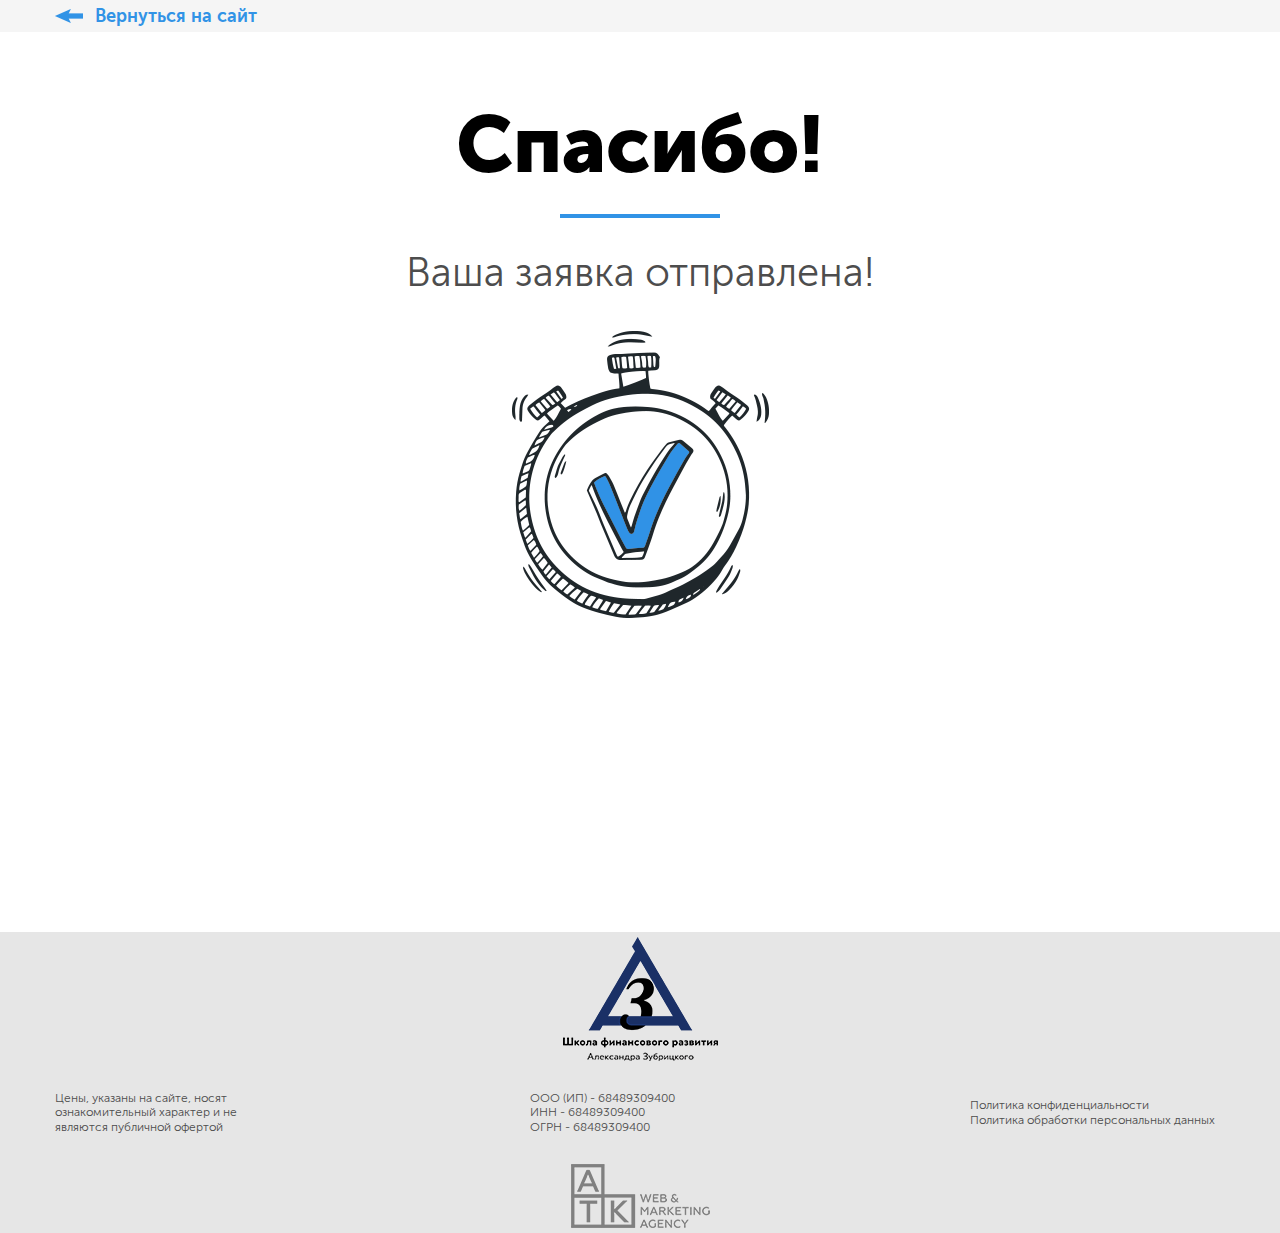
<file: thanks.html>
<!DOCTYPE html>
<html>
<head>
	<title></title>
	<meta name="keywords" content=''>
	<meta name="description" content=''>

	<meta name="format-detection" content="telephone=no">

	<meta http-equiv="Content-Type" content="text/html; charset=utf-8">
	<meta name="viewport" content="width=device-width,minimum-scale=1,maximum-scale=1">
	<link rel="stylesheet" href="css/reset.css" type="text/css">
	<link rel="stylesheet" href="css/jquery.fancybox.css" type="text/css">
	<link rel="stylesheet" href="css/slick.css" type="text/css">
	<link rel="stylesheet" href="css/layout.css" type="text/css">
	<link rel="stylesheet" href="css/thanks.css" type="text/css">

	<script type="text/javascript" src="js/jquery-2.1.1.min.js"></script>
	<script type="text/javascript" src="js/jquery.fancybox.js"></script>
	<script type="text/javascript" src="js/jquery.inputmask.bundle.js"></script>
	<script type="text/javascript" src="js/slick.js"></script>
	<script type="text/javascript" src="js/main.js"></script>

</head>
<body>

	<div class="page-nav">
		<div class="b-block">
			<div class="page-nav-flex">
				<div class="page-nav-back-wrap"><a href="index.html" class="page-nav-back">Вернуться на сайт</a></div>
			</div>
		</div>
	</div>

	<div class="b b-1">
		<div class="b-block">
			<h2>Спасибо!</h2>
			<p>Ваша заявка отправлена!</p>
			<img src="i/thanks-img.png">
		</div>
	</div>

	<div class="b footer">
		<div class="b-block">
			<a href="#" class="footer-logo"><img src="i/logo.png"></a>
			<div class="footer-text">
				<div class="footer-text-flex">
					<p>Цены, указаны на сайте, носят ознакомительный характер и не являются публичной офертой</p>
					<ul>
						<li>ООО (ИП) - 68489309400</li>
						<li>ИНН - 68489309400</li>
						<li>ОГРН - 68489309400</li>
					</ul>
					<ul>
						<li><a href="#" target="_blank">Политика конфиденциальности</a></li>
						<li><a href="#" target="_blank">Политика обработки персональных данных</a></li>
					</ul>
				</div>
			</div>
			<a href="#" class="footer-logo-atk"><img src="i/atk-logo.png"></a>
		</div>
	</div>

	<div style="display:none;">
	</div>
</body>
</html>
</file>
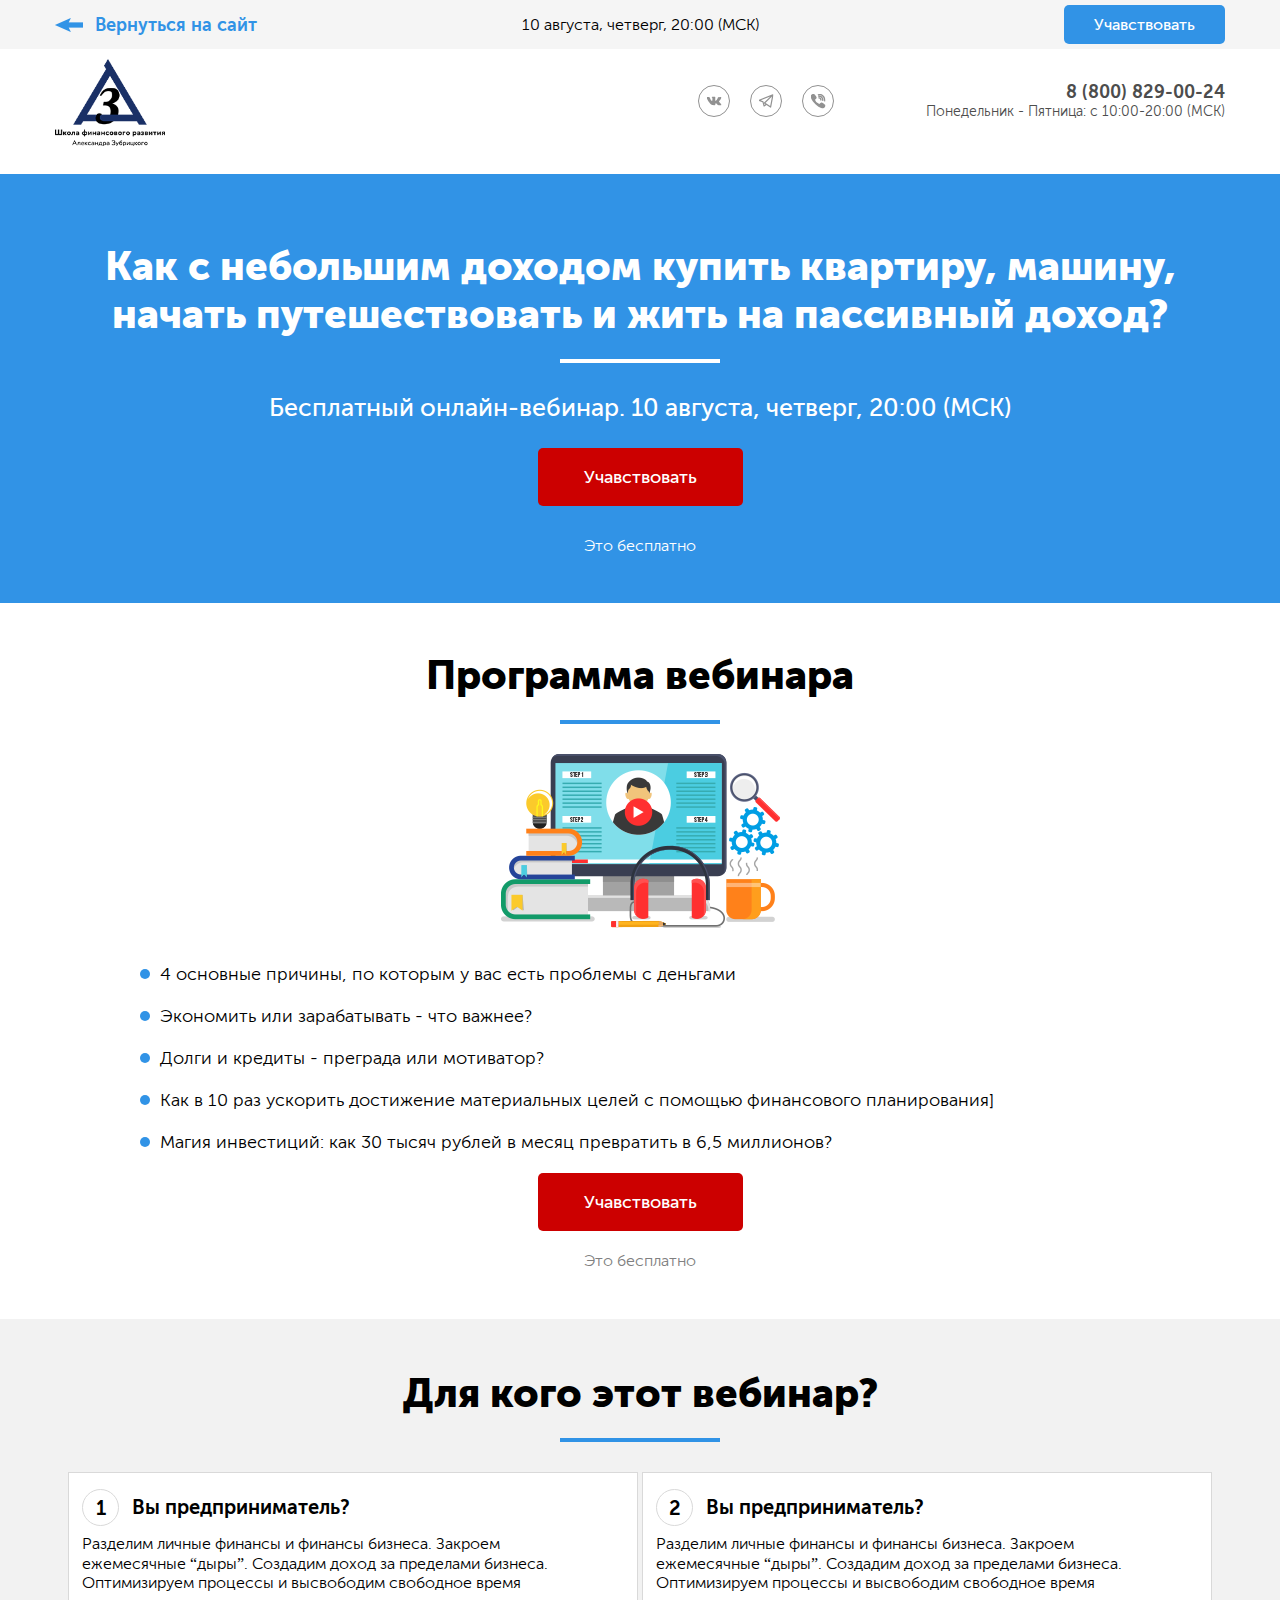
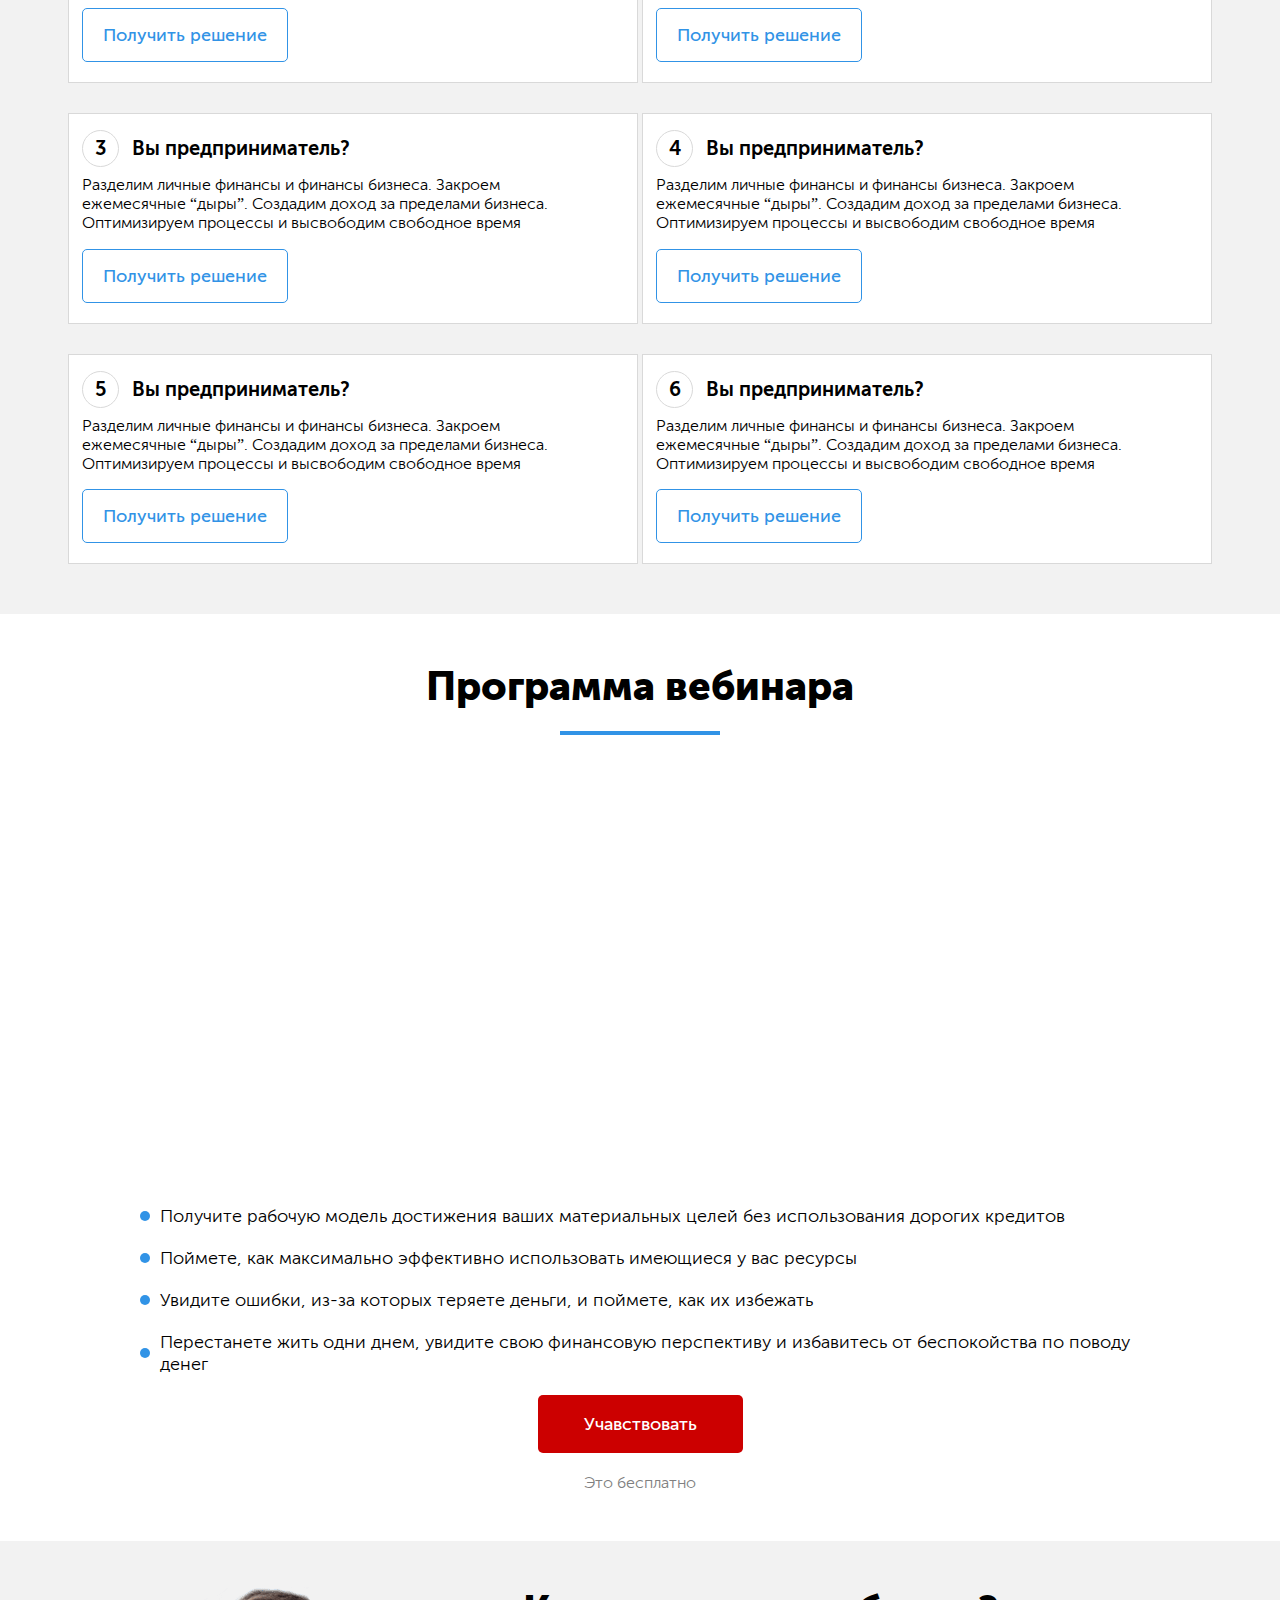
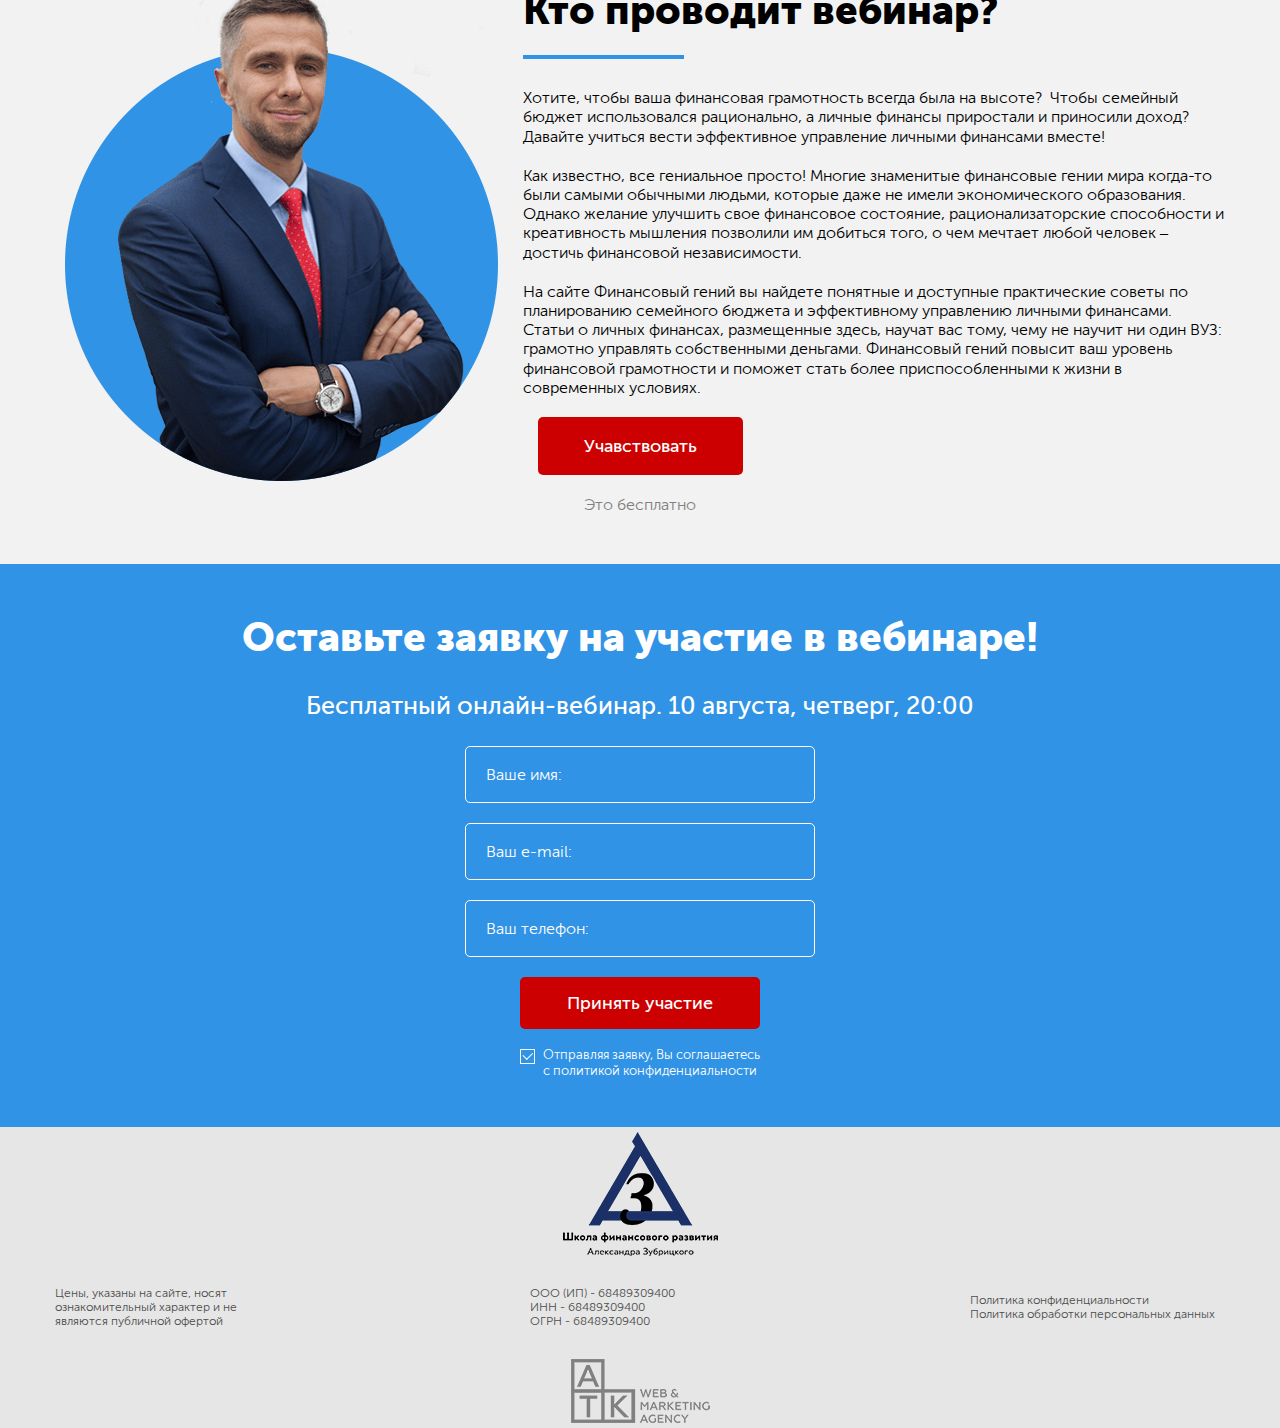
<file: vebinars.html>
<!DOCTYPE html>
<html>
<head>
	<title></title>
	<meta name="keywords" content=''>
	<meta name="description" content=''>

	<meta name="format-detection" content="telephone=no">

	<meta http-equiv="Content-Type" content="text/html; charset=utf-8">
	<meta name="viewport" content="width=device-width,minimum-scale=1,maximum-scale=1">
	<link rel="stylesheet" href="css/reset.css" type="text/css">
	<link rel="stylesheet" href="css/jquery.fancybox.css" type="text/css">
	<link rel="stylesheet" href="css/slick.css" type="text/css">
	<link rel="stylesheet" href="css/layout.css" type="text/css">
	<link rel="stylesheet" href="css/vebinars.css" type="text/css">

	<script type="text/javascript" src="js/jquery-2.1.1.min.js"></script>
	<script type="text/javascript" src="js/jquery.fancybox.js"></script>
	<script type="text/javascript" src="js/jquery.inputmask.bundle.js"></script>
	<script type="text/javascript" src="js/slick.js"></script>
	<script type="text/javascript" src="js/main.js"></script>
	<script type="text/javascript" src="js/vebinars.js"></script>

</head>
<body>

	<div class="page-nav">
		<div class="b-block">
			<div class="page-nav-flex">
				<div class="page-nav-back-wrap"><a href="index.html" class="page-nav-back">Вернуться на сайт</a></div>
				<p>10 августа, четверг, 20:00 (МСК)</p>
				<div class="page-nav-btn-wrap"><a href="#b-6" class="page-nav-btn scroll-btn">Учавствовать</a></div>
			</div>
		</div>
	</div>

	<div class="b header">
		<div class="b-block">
			<a href="#" class="header-logo"><img src="i/logo-big.png"></a>
			<div class="header-top clearfix">
				<div class="header-top-left"><div class="header-name">Школа<br>Финансового<br>развития</div></div>
				<div class="header-top-right">
					<ul class="social-list">
						<li><a href="#"><img src="i/vk-icon.svg"></a></li>
						<li><a href="#"><img src="i/telegram-icon.svg"></a></li>
						<li><a href="#"><img src="i/viber-icon.svg"></a></li>
					</ul>
					<div class="header-phone">
						<a href="tel: 88008290024">8 (800) 829-00-24</a>
						<span>Понедельник - Пятница: с 10:00-20:00 (МСК)</span>
					</div>
					<div class="mobile-btn">
						<div class="mobile-btn-el"></div>
					</div>
				</div>
			</div>
			<div class="mobile-menu">
				<div class="close-btn"></div>
				<a href="#" class="header-logo"><img src="i/logo.png"></a>
				<ul class="social-list">
					<li><a href="#"><img src="i/vk-icon.svg"></a></li>
					<li><a href="#"><img src="i/telegram-icon.svg"></a></li>
					<li><a href="#"><img src="i/viber-icon.svg"></a></li>
				</ul>
				<div class="header-order">
					<a href="#" class="fancybox">Заказать звонок</a>
				</div>
			</div>
		</div>
	</div>

	<div class="b b-1">
		<div class="b-block">
			<h1>Как с небольшим доходом купить квартиру, машину, начать путешествовать и жить на пассивный доход?</h1>
			<p>Бесплатный онлайн-вебинар. 10 августа, четверг, 20:00 (МСК)</p>
			<a href="#b-6" class="b-1-btn scroll-btn">Учавствовать</a>
			<span>Это бесплатно</span>
		</div>
	</div>

	<div class="b b-2">
		<div class="b-block">
			<h2>Программа вебинара</h2>
			<img src="i/b-2-img-veb.png" class="b-2-img">
			<ul class="b-2-list">
				<li>4 основные причины, по которым у вас есть проблемы с деньгами</li>
				<li>Экономить или зарабатывать - что важнее?</li>
				<li>Долги и кредиты - преграда или мотиватор?</li>
				<li>Как в 10 раз ускорить достижение материальных целей с помощью финансового планирования]</li>
				<li>Магия инвестиций: как 30 тысяч рублей в месяц превратить в 6,5 миллионов?</li>
			</ul>
			<a href="#b-6" class="b-1-btn scroll-btn">Учавствовать</a>
			<span>Это бесплатно</span>
		</div>
	</div>

	<div class="b b-3" id="b-3">
		<div class="b-block">
			<h2>Для кого этот вебинар?</h2>
			<ul class="b-3-list">
				<li>
					<div class="li-name">Вы предприниматель?<span><b></b></span></div>
					<div class="li-text">
						<p>Разделим личные финансы и финансы бизнеса. Закроем ежемесячные “дыры”. Создадим доход за пределами бизнеса. Оптимизируем процессы и высвободим свободное время</p>
						<a href="#popup-call-2" class="li-btn fancybox">Получить решение</a>
					</div>
				</li>
				<li>
					<div class="li-name">Вы предприниматель?<span><b></b></span></div>
					<div class="li-text">
						<p>Разделим личные финансы и финансы бизнеса. Закроем ежемесячные “дыры”. Создадим доход за пределами бизнеса. Оптимизируем процессы и высвободим свободное время</p>
						<a href="#popup-call-2" class="li-btn fancybox">Получить решение</a>
					</div>
				</li>
				<li>
					<div class="li-name">Вы предприниматель?<span><b></b></span></div>
					<div class="li-text">
						<p>Разделим личные финансы и финансы бизнеса. Закроем ежемесячные “дыры”. Создадим доход за пределами бизнеса. Оптимизируем процессы и высвободим свободное время</p>
						<a href="#popup-call-2" class="li-btn fancybox">Получить решение</a>
					</div>
				</li>
				<li>
					<div class="li-name">Вы предприниматель?<span><b></b></span></div>
					<div class="li-text">
						<p>Разделим личные финансы и финансы бизнеса. Закроем ежемесячные “дыры”. Создадим доход за пределами бизнеса. Оптимизируем процессы и высвободим свободное время</p>
						<a href="#popup-call-2" class="li-btn fancybox">Получить решение</a>
					</div>
				</li>
				<li>
					<div class="li-name">Вы предприниматель?<span><b></b></span></div>
					<div class="li-text">
						<p>Разделим личные финансы и финансы бизнеса. Закроем ежемесячные “дыры”. Создадим доход за пределами бизнеса. Оптимизируем процессы и высвободим свободное время</p>
						<a href="#popup-call-2" class="li-btn fancybox">Получить решение</a>
					</div>
				</li>
				<li>
					<div class="li-name">Вы предприниматель?<span><b></b></span></div>
					<div class="li-text">
						<p>Разделим личные финансы и финансы бизнеса. Закроем ежемесячные “дыры”. Создадим доход за пределами бизнеса. Оптимизируем процессы и высвободим свободное время</p>
						<a href="#popup-call-2" class="li-btn fancybox">Получить решение</a>
					</div>
				</li>
			</ul>
		</div>
	</div>

	<div class="b b-4">
		<div class="b-block">
			<h2>Программа вебинара</h2>
			<iframe src="https://www.youtube.com/embed/JLNwSjO-sA0" frameborder="0" allow="autoplay; encrypted-media" allowfullscreen></iframe>
			<ul class="b-2-list">
				<li>Получите рабочую модель достижения ваших материальных целей без использования дорогих кредитов</li>
				<li>Поймете, как максимально эффективно использовать имеющиеся у вас ресурсы</li>
				<li>Увидите ошибки, из-за которых теряете деньги, и поймете, как их избежать</li>
				<li>Перестанете жить одни днем, увидите свою финансовую перспективу и избавитесь от беспокойства по поводу денег</li>
			</ul>
			<a href="#b-6" class="b-1-btn scroll-btn">Учавствовать</a>
			<span>Это бесплатно</span>
		</div>
	</div>

	<div class="b b-5">
		<div class="b-block">
			<div class="b-5-wrap">
				<h2>Кто проводит вебинар?</h2>
				<div class="b-5-abs">
					<img src="i/alex-img.png">
				</div>
				<p>Хотите, чтобы ваша финансовая грамотность всегда была на высоте?  Чтобы семейный бюджет использовался рационально, а личные финансы приростали и приносили доход? Давайте учиться вести эффективное управление личными финансами вместе!</p>
				<p>Как известно, все гениальное просто! Многие знаменитые финансовые гении мира когда-то были самыми обычными людьми, которые даже не имели экономического образования. Однако желание улучшить свое финансовое состояние, рационализаторские способности и креативность мышления позволили им добиться того, о чем мечтает любой человек – достичь финансовой независимости.</p>
				<p>На сайте Финансовый гений вы найдете понятные и доступные практические советы по планированию семейного бюджета и эффективному управлению личными финансами. Статьи о личных финансах, размещенные здесь, научат вас тому, чему не научит ни один ВУЗ: грамотно управлять собственными деньгами. Финансовый гений повысит ваш уровень финансовой грамотности и поможет стать более приспособленными к жизни в современных условиях.</p>
			</div>
			<a href="#b-6" class="b-1-btn scroll-btn">Учавствовать</a>
			<span>Это бесплатно</span>
		</div>
	</div>

	<div class="b b-6" id="b-6">
		<div class="b-block">
			<h2>Оставьте заявку на участие в вебинаре!</h2>
			<p>Бесплатный онлайн-вебинар. 10 августа, четверг, 20:00</p>
			<form>
				<input type="text" placeholder="Ваше имя:">
				<input type="email" placeholder="Ваш e-mail:">
				<input type="tel" placeholder="Ваш телефон:">
				<button type="submit">Принять участие</button>
				<div class="button-text"><div class="radio-btn active"></div>Отправляя заявку, Вы соглашаетесь<br> с <a href="#" target="_blank">политикой конфиденциальности</a></div>
			</form>
		</div>
	</div>

	<div class="b footer">
		<div class="b-block">
			<a href="#" class="footer-logo"><img src="i/logo.png"></a>
			<div class="footer-text">
				<div class="footer-text-flex">
					<p>Цены, указаны на сайте, носят ознакомительный характер и не являются публичной офертой</p>
					<ul>
						<li>ООО (ИП) - 68489309400</li>
						<li>ИНН - 68489309400</li>
						<li>ОГРН - 68489309400</li>
					</ul>
					<ul>
						<li><a href="#" target="_blank">Политика конфиденциальности</a></li>
						<li><a href="#" target="_blank">Политика обработки персональных данных</a></li>
					</ul>
				</div>
			</div>
			<a href="#" class="footer-logo-atk"><img src="i/atk-logo.png"></a>
		</div>
	</div>

	<div style="display:none;">
		<div class="popup" id="popup-file">
			<div class="popup-title">Получите файл на почту</div>
			<div class="popup-subtitle">Оствьте свои контактыне данные и получите инструмент на свой e-mail</div>
			<form>
				<input type="text" placeholder="Ваше имя:">
				<input type="email" placeholder="Ваш e-mail:">
				<button type="submit">Отправить</button>
				<div class="button-text"><div class="radio-btn active"></div>Отправляя заявку, Вы соглашаетесь<br> с <a href="#" target="_blank">политикой конфиденциальности</a></div>
			</form>
			<div class="popup-background"></div>
		</div>
		<div class="popup" id="popup-call-1">
			<div class="popup-title">Обратный звонок</div>
			<div class="popup-subtitle">Оствьте вашу заявку и мы свяжемся с вами в ближайшее время!</div>
			<form>
				<input type="text" placeholder="Ваше имя:">
				<input type="tel" placeholder="Мобильный телефон:">
				<button type="submit">Отправить</button>
				<div class="button-text"><div class="radio-btn active"></div>Отправляя заявку, Вы соглашаетесь<br> с <a href="#" target="_blank">политикой конфиденциальности</a></div>
			</form>
			<div class="popup-background"></div>
		</div>
		<div class="popup" id="popup-call-2">
			<div class="popup-title">Обратный звонок</div>
			<div class="popup-subtitle">Оствьте вашу заявку и мы свяжемся с вами в ближайшее время!</div>
			<form>
				<input type="text" placeholder="Ваше имя:">
				<input type="email" placeholder="Ваш e-mail:">
				<input type="tel" placeholder="Мобильный телефон:">
				<button type="submit">Отправить</button>
				<div class="button-text"><div class="radio-btn active"></div>Отправляя заявку, Вы соглашаетесь<br> с <a href="#" target="_blank">политикой конфиденциальности</a></div>
			</form>
			<div class="popup-background"></div>
		</div>
	</div>
</body>
</html>
</file>
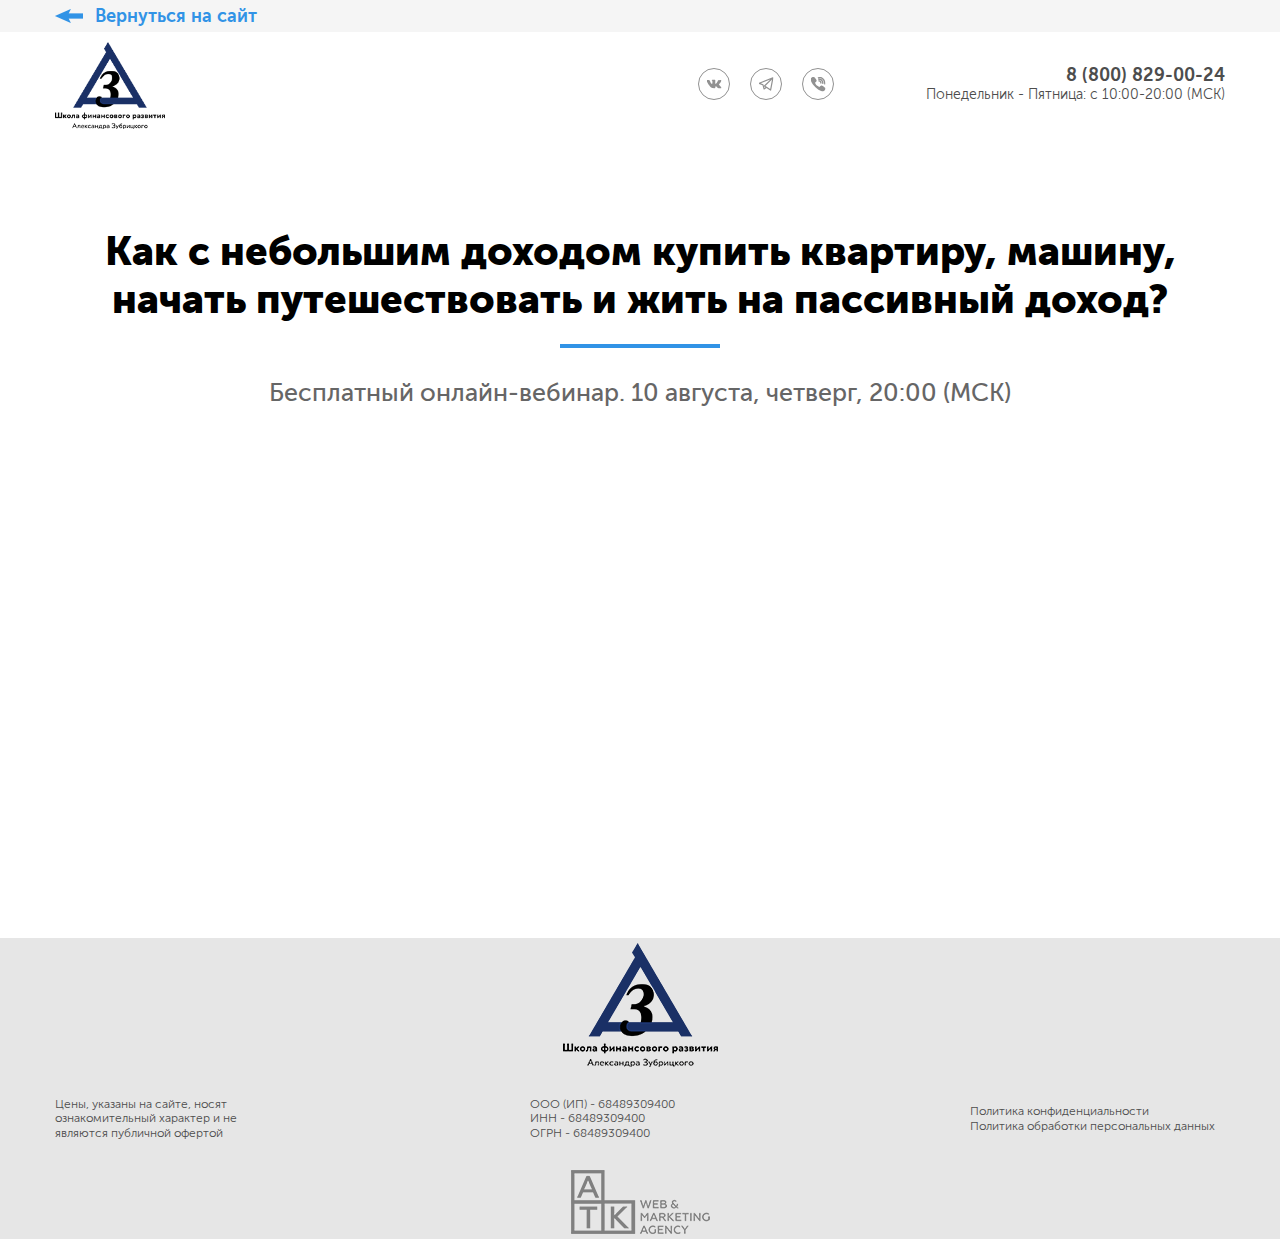
<file: video.html>
<!DOCTYPE html>
<html>
<head>
	<title></title>
	<meta name="keywords" content=''>
	<meta name="description" content=''>

	<meta name="format-detection" content="telephone=no">

	<meta http-equiv="Content-Type" content="text/html; charset=utf-8">
	<meta name="viewport" content="width=device-width,minimum-scale=1,maximum-scale=1">
	<link rel="stylesheet" href="css/reset.css" type="text/css">
	<link rel="stylesheet" href="css/jquery.fancybox.css" type="text/css">
	<link rel="stylesheet" href="css/slick.css" type="text/css">
	<link rel="stylesheet" href="css/layout.css" type="text/css">
	<link rel="stylesheet" href="css/video.css" type="text/css">

	<script type="text/javascript" src="js/jquery-2.1.1.min.js"></script>
	<script type="text/javascript" src="js/jquery.fancybox.js"></script>
	<script type="text/javascript" src="js/jquery.inputmask.bundle.js"></script>
	<script type="text/javascript" src="js/slick.js"></script>
	<script type="text/javascript" src="js/main.js"></script>

</head>
<body>

	<div class="page-nav">
		<div class="b-block">
			<div class="page-nav-flex">
				<div class="page-nav-back-wrap"><a href="index.html" class="page-nav-back">Вернуться на сайт</a></div>
			</div>
		</div>
	</div>

	<div class="b header">
		<div class="b-block">
			<a href="#" class="header-logo"><img src="i/logo-big.png"></a>
			<div class="header-top clearfix">
				<div class="header-top-left"><div class="header-name">Школа<br>Финансового<br>развития</div></div>
				<div class="header-top-right">
					<ul class="social-list">
						<li><a href="#"><img src="i/vk-icon.svg"></a></li>
						<li><a href="#"><img src="i/telegram-icon.svg"></a></li>
						<li><a href="#"><img src="i/viber-icon.svg"></a></li>
					</ul>
					<div class="header-phone">
						<a href="tel: 88008290024">8 (800) 829-00-24</a>
						<span>Понедельник - Пятница: с 10:00-20:00 (МСК)</span>
					</div>
					<div class="mobile-btn">
						<div class="mobile-btn-el"></div>
					</div>
				</div>
			</div>
			<div class="mobile-menu">
				<div class="close-btn"></div>
				<a href="#" class="header-logo"><img src="i/logo.png"></a>
				<ul class="social-list">
					<li><a href="#"><img src="i/vk-icon.svg"></a></li>
					<li><a href="#"><img src="i/telegram-icon.svg"></a></li>
					<li><a href="#"><img src="i/viber-icon.svg"></a></li>
				</ul>
				<div class="header-order">
					<a href="#" class="fancybox">Заказать звонок</a>
				</div>
			</div>
		</div>
	</div>

	<div class="b b-1">
		<div class="b-block">
			<h1>Как с небольшим доходом купить квартиру, машину, начать путешествовать и жить на пассивный доход?</h1>
			<p>Бесплатный онлайн-вебинар. 10 августа, четверг, 20:00 (МСК)</p>
			<div class="video"><iframe src="https://www.youtube.com/embed/JLNwSjO-sA0" frameborder="0" allow="autoplay; encrypted-media" allowfullscreen></iframe></div>
		</div>
	</div>

	<div class="b footer">
		<div class="b-block">
			<a href="#" class="footer-logo"><img src="i/logo.png"></a>
			<div class="footer-text">
				<div class="footer-text-flex">
					<p>Цены, указаны на сайте, носят ознакомительный характер и не являются публичной офертой</p>
					<ul>
						<li>ООО (ИП) - 68489309400</li>
						<li>ИНН - 68489309400</li>
						<li>ОГРН - 68489309400</li>
					</ul>
					<ul>
						<li><a href="#" target="_blank">Политика конфиденциальности</a></li>
						<li><a href="#" target="_blank">Политика обработки персональных данных</a></li>
					</ul>
				</div>
			</div>
			<a href="#" class="footer-logo-atk"><img src="i/atk-logo.png"></a>
		</div>
	</div>

	<div style="display:none;">
	</div>
</body>
</html>
</file>
<file: css/layout.css>
@charset "utf-8";

@font-face { 
	font-family:'MuseoSansCyrl-100'; 
	src: url('../fonts/MuseoSansCyrl-100.eot'); 
	src: url('../fonts/MuseoSansCyrl-100.eot?#iefix') format('embedded-opentype'), 
		url('../fonts/MuseoSansCyrl-100.woff2') format('woff2'), 
		url('../fonts/MuseoSansCyrl-100.woff') format('woff'), 
		url('../fonts/MuseoSansCyrl-100.ttf') format('truetype'), 
		url('../fonts/MuseoSansCyrl-100.svg#MuseoSansCyrl-100') format('svg'); 
	font-weight: normal; 
	font-style: normal; 
	font-stretch: normal; 
	unicode-range: U+0020-0525; 
} 

@font-face { 
	font-family:'MuseoSansCyrl-300'; 
	src: url('../fonts/MuseoSansCyrl-300.eot'); 
	src: url('../fonts/MuseoSansCyrl-300.eot?#iefix') format('embedded-opentype'), 
		url('../fonts/MuseoSansCyrl-300.woff2') format('woff2'), 
		url('../fonts/MuseoSansCyrl-300.woff') format('woff'), 
		url('../fonts/MuseoSansCyrl-300.ttf') format('truetype'), 
		url('../fonts/MuseoSansCyrl-300.svg#MuseoSansCyrl-300') format('svg'); 
	font-weight: normal; 
	font-style: normal; 
	font-stretch: normal; 
	unicode-range: U+0020-0525; 
} 

@font-face { 
	font-family:'MuseoSansCyrl-500'; 
	src: url('../fonts/MuseoSansCyrl-500.eot'); 
	src: url('../fonts/MuseoSansCyrl-500.eot?#iefix') format('embedded-opentype'), 
		url('../fonts/MuseoSansCyrl-500.woff2') format('woff2'), 
		url('../fonts/MuseoSansCyrl-500.woff') format('woff'), 
		url('../fonts/MuseoSansCyrl-500.ttf') format('truetype'), 
		url('../fonts/MuseoSansCyrl-500.svg#MuseoSansCyrl-500') format('svg'); 
	font-weight: normal; 
	font-style: normal; 
	font-stretch: normal; 
	unicode-range: U+0020-0525; 
} 

@font-face { 
	font-family:'MuseoSansCyrl-700'; 
	src: url('../fonts/MuseoSansCyrl-700.eot'); 
	src: url('../fonts/MuseoSansCyrl-700.eot?#iefix') format('embedded-opentype'), 
		url('../fonts/MuseoSansCyrl-700.woff2') format('woff2'), 
		url('../fonts/MuseoSansCyrl-700.woff') format('woff'), 
		url('../fonts/MuseoSansCyrl-700.ttf') format('truetype'), 
		url('../fonts/MuseoSansCyrl-700.svg#MuseoSansCyrl-700') format('svg'); 
	font-weight: normal; 
	font-style: normal; 
	font-stretch: normal; 
	unicode-range: U+0020-0525; 
} 

@font-face { 
	font-family:'MuseoSansCyrl-900'; 
	src: url('../fonts/MuseoSansCyrl-900.eot'); 
	src: url('../fonts/MuseoSansCyrl-900.eot?#iefix') format('embedded-opentype'), 
		url('../fonts/MuseoSansCyrl-900.woff2') format('woff2'), 
		url('../fonts/MuseoSansCyrl-900.woff') format('woff'), 
		url('../fonts/MuseoSansCyrl-900.ttf') format('truetype'), 
		url('../fonts/MuseoSansCyrl-900.svg#MuseoSansCyrl-900') format('svg'); 
	font-weight: normal; 
	font-style: normal; 
	font-stretch: normal; 
	unicode-range: U+0020-0525; 
}

html,
body {
	position: relative;
}
body {
	min-width: 300px;
	text-align: center;
	overflow-x: hidden;
	-webkit-text-size-adjust: none;
	color: #000000;
	box-sizing: border-box;
	font-family: 'MuseoSansCyrl-300';
	padding-top: 162px;
}
body.active {
	height: 100vh !important;
	overflow: hidden;
}
a{
	text-decoration: none;
	color: #000000;
}
li{
	list-style: none;
}
h1,h2,h3,h4,h5,h6{
	font-weight: normal;
}
label.error{
	display: none !important;
}
input.error,textarea.error{
	border: 1px solid #F00 !important;
	box-shadow: 0 0px 0px 1px #F00;
}
.fancybox-inner{
	overflow: visible !important;
}
.b{
	position: relative;
}
.b-block{
	position: relative;
	max-width: 1230px;
	padding: 0 30px;
	box-sizing: border-box;
	margin: 0px auto;
}
input::-webkit-input-placeholder {
	color: #000000;
}
input:-moz-placeholder {
	color: #000000;
}
.mobile-btn {
	display: none;
	position: absolute;
	left: 15px;
	top: 20px;
	width: 26px;
	height: 22px;
	z-index: 1;
}
.mobile-btn .mobile-btn-el{
	position: absolute;
	border-radius: 4px;
	top: 9px;
	left: 0;
	width: 100%;
	height: 4px;
	background-color: #000000;
	opacity: 1;
	-webkit-transition: all 0.3s;
	-moz-transition: all 0.3s;
	-ms-transition: all 0.3s;
	-o-transition: all 0.3s;
	transition: all 0.3s;
}
.mobile-btn::before {
    content: '';
    position: absolute;
    border-radius: 4px;
    left: 0;
    top: 0;
    width: 100%;
    height: 4px;
    background-color: #000000;
    -webkit-transform-origin: left;
    -moz-transform-origin: left;
    -ms-transform-origin: left;
    -o-transform-origin: left;
    transform-origin: left;
    -webkit-transition: all 0.3s;
    -moz-transition: all 0.3s;
    -ms-transition: all 0.3s;
    -o-transition: all 0.3s;
    transition: all 0.3s;
}
.mobile-btn::after {
	content: '';
	position: absolute;
    border-radius: 4px;
    left: 0;
    bottom: 0;
    width: 100%;
    height: 4px;
    background-color: #000000;
    -webkit-transform-origin: left;
    -moz-transform-origin: left;
    -ms-transform-origin: left;
    -o-transform-origin: left;
    transform-origin: left;
    -webkit-transition: all 0.3s;
    -moz-transition: all 0.3s;
    -ms-transition: all 0.3s;
    -o-transition: all 0.3s;
    transition: all 0.3s;
}
.mobile-btn.active::after {
    -webkit-transform: rotate(-45deg);
    -moz-transform: rotate(-45deg);
    -ms-transform: rotate(-45deg);
    -o-transform: rotate(-45deg);
    transform: rotate(-45deg);
}
.mobile-btn.active::before {
    -webkit-transform: rotate(45deg);
    -moz-transform: rotate(45deg);
    -ms-transform: rotate(45deg);
    -o-transform: rotate(45deg);
    transform: rotate(45deg);
}
.mobile-btn.active .mobile-btn-el {
	opacity: 0;
}
.close-btn {
	display: none;
	position: absolute;
	width: 26px;
	height: 22px;
	z-index: 1;
}
.close-btn::after {
	content: '';
	position: absolute;
    border-radius: 4px;
    left: 0;
    bottom: 0;
    width: 100%;
    height: 4px;
    background-color: #000000;
    -webkit-transform-origin: left;
    -moz-transform-origin: left;
    -ms-transform-origin: left;
    -o-transform-origin: left;
    transform-origin: left;
    -webkit-transform: rotate(-45deg);
    -moz-transform: rotate(-45deg);
    -ms-transform: rotate(-45deg);
    -o-transform: rotate(-45deg);
    transform: rotate(-45deg);
}
.close-btn::before {
	content: '';
    position: absolute;
    border-radius: 4px;
    left: 0;
    top: 0;
    width: 100%;
    height: 4px;
    background-color: #000000;
    -webkit-transform-origin: left;
    -moz-transform-origin: left;
    -ms-transform-origin: left;
    -o-transform-origin: left;
    transform-origin: left;
    -webkit-transform: rotate(45deg);
    -moz-transform: rotate(45deg);
    -ms-transform: rotate(45deg);
    -o-transform: rotate(45deg);
    transform: rotate(45deg);
}


.header {
	position: absolute;
	top: 0;
	left: 0;
	z-index: 100;
	width: 100%;
	background-color: #ffffff;
	-webkit-transition: all 0.3s;
	-moz-transition: all 0.3s;
	-ms-transition: all 0.3s;
	transition: all 0.3s;
}
.header.active {
	position: fixed;
	background-color: rgb(26, 48, 102);
}
.header .mobile-menu {
	display: none;
}
.header .b-block {
	padding-top: 32px;
	padding-bottom: 23px;
}
.header.active .b-block {
	padding-top: 0px;
	padding-bottom: 0px;
}
.header-logo {
	display: block;
	position: absolute;
	top: calc(50% - 70px);
	left: 30px;
	max-width: 100%;
	max-height: 100%;
}
.header.active .header-logo {
	display: none;
}
.header-logo img {
	display: block;
	max-width: 100%;
	max-height: 100%;
}
.header-top {
	text-align: left;
	margin-bottom: 31px;
	box-sizing: border-box;
	width: 100%;
	padding-left: 190px;
}
.header.active .header-top {
	display: none;
}
.header-top-left {
	display: inline-block;
	vertical-align: middle;
	width: calc(40% - 4px);
}
.header-top-right {
	display: inline-block;
	vertical-align: middle;
	width: 60%;
	text-align: right;
}
.header-name {
	display: inline-block;
	vertical-align: middle;
	font-size: 16px;
	line-height: 1.2;
}
.header-phone {
	display: inline-block;
	vertical-align: middle;
	max-width: 100%;
	text-align: right;
}
.header-phone a {
	font-size: 24px;
	color: rgb(77, 77, 77);
	font-family: 'MuseoSansCyrl-700';
}
.header-phone span {
	display: block;
	font-size: 14px;
	color: rgb(77, 77, 77);
}
.header .social-list {
	display: inline-block;
	vertical-align: middle;
	margin-left: 35px;
	text-align: center;
}
.header .social-list li {
	display: inline-block;
	vertical-align: middle;
	margin: 0 8px;
}
.header .social-list li a {
	display: block;
	width: 30px;
	height: 30px;
	position: relative;
	border-radius: 50%;
	border: 1px solid #919191;
	-webkit-transition: all 0.3s;
	-moz-transition: all 0.3s;
	-ms-transition: all 0.3s;
	transition: all 0.3s;
}
.header .social-list li a img {
	display: block;
	max-width: 15px;
	position: absolute;
	top: 50%;
	left: 50%;
	-webkit-transform: translate(-50%, -50%);
	-moz-transform: translate(-50%, -50%);
	-ms-transform: translate(-50%, -50%);
	transform: translate(-50%, -50%);
}
.header .social-list li a:hover {
	-webkit-transform: scale(1.2);
	-moz-transform: scale(1.2);
	-ms-transform: scale(1.2);
	transform: scale(1.2);
}
.header-order {
	display: inline-block;
	vertical-align: middle;
	margin-left: 21px;
	text-align: center;
}
.header-order a {
	display: inline-block;
	padding: 12px 20px;
	border: 1px solid rgb(49, 147, 230);
	box-sizing: border-box;
	border-radius: 5px;
	font-family: 'MuseoSansCyrl-500';
	font-size: 14px;
	color: rgb(49, 147, 230);
	-webkit-transition: all 0.3s;
	-moz-transition: all 0.3s;
	-ms-transition: all 0.3s;
	transition: all 0.3s;
}
.header-order a:hover {
	background-color: rgb(49, 147, 230);
	color: #ffffff;
}
.header-nav {
	display: flex;
	display: -ms-flex;
	display: -webkit-flex;
	width: 100%;
	box-sizing: border-box;
	align-items: center;
	justify-content: space-between;
	padding-left: 190px;
	-webkit-transition: all 0.3s;
	-moz-transition: all 0.3s;
	-ms-transition: all 0.3s;
	transition: all 0.3s;
}
.header.active .header-nav {
	padding-left: 0;
}
.header-nav a {
	position: relative;
	font-size: 14px;
	color: rgb(49, 147, 230);
	-webkit-transition: all 0.3s;
	-moz-transition: all 0.3s;
	-ms-transition: all 0.3s;
	transition: all 0.3s;
	z-index: 1;
	display: inline-block;
}
.header-nav a:hover {
	color: #126ebc;
}
.header.active .header-nav a {
	color: #ffffff;
	padding: 15px 10px;
	box-sizing: border-box;
}
.header.active .header-nav a:hover {
	color: #ffffff;
	background-color: rgb(38, 71, 153);
}

.footer {
	background-color: #e6e6e6;
}
.footer .b-block {
	padding-top: 5px;
	padding-bottom: 5px;
}
.footer-logo {
	display: inline-block;
	vertical-align: middle;
	max-width: 155px;
}
.footer-logo img {
	display: block;
	max-width: 100%;
}
.footer-logo-atk {
	display: inline-block;
	vertical-align: middle;
	max-width: 139px;
}
.footer-logo-atk img {
	display: block;
	max-width: 100%;
}
.footer-text {
	display: inline-block;
	vertical-align: middle;
	margin-right: 48px;
	width: calc(100% - 350px);
}
.footer-text-flex {
	display: flex;
	display: -ms-flex;
	display: -webkit-flex;
	box-sizing: border-box;
	align-items: center;
	justify-content: space-between;
	width: 100% - 350px;
}
.footer-text p {
	display: block;
	max-width: 220px;
	font-size: 12px;
	color: rgb(77, 77, 77);
	line-height: 1.2;
	text-align: left;
}
.footer-text ul {
	display: block;
	box-sizing: border-box;
	padding: 0 10px;
}
.footer-text ul li {
	display: block;
	font-size: 12px;
	line-height: 1.2;
	color: rgb(77, 77, 77);
	text-align: left;
}
.footer-text ul li a {
	color: rgb(77, 77, 77);
	-webkit-transition: all 0.3s;
	-moz-transition: all 0.3s;
	-ms-transition: all 0.3s;
	transition: all 0.3s;
}
.footer-text ul li a:hover {
	text-decoration: underline;
	color: #000000;
}

.popup-article {
	display: none;
	position: fixed;
	left: 0;
	top: 0;
	width: 100%;
	height: 100vh;
	padding: 80px 30px 60px;
	box-sizing: border-box;
	overflow-y: auto;
	background-color: #ffffff;
	-webkit-overflow-scrolling: touch;
}
.popup-article.active {
	display: block;
	z-index: 200;
}
.popup-article-wrap {
	opacity: 0;
}
.article-back-block {
	position: absolute;
	left: 0;
	top: 0;
	width: 100%;
	z-index: 1;
}
.article-back-block .b-block {
	padding-top: 5px;
	padding-bottom: 5px;
	text-align: left;
}
.article-back-block a {
	display: inline-block;vertical-align: middle;
	font-family: 'MuseoSansCyrl-700';
	font-size: 18px;
	color: rgb(49, 147, 230);
	padding-left: 40px;
	position: relative;
	-webkit-transition: all 0.3s;
	-moz-transition: all 0.3s;
	-ms-transition: all 0.3s;
	transition: all 0.3s;
}
.article-back-block a:hover {
	color: #126ebc;
}
.article-back-block a::before {
	content: '';
	display: block;
	position: absolute;
	left: 0;
	top: calc(50% - 7px);
	width: 28px;
	height: 14px;
	background-image: url('../i/back-arr.png');
	background-size: contain;
}
.popup-article .article-main-title {
	display: block;
	padding-bottom: 25px;
	font-size: 40px;
	font-family: 'MuseoSansCyrl-900';
	color: #000000;
	position: relative;
	line-height: 1.2;
	margin: 0 auto 50px;
	max-width: 720px;
}
.popup-article .article-main-title::before {
	content: '';
	position: absolute;
	display: block;
	bottom: 0;
	left: calc(50% - 80px);
	width: 160px;
	height: 4px;
	background-color: rgb(49, 147, 230);
}
.popup-article .article-title {
	display: block;
	text-align: center;
	line-height: 1.2;
	color: rgb(150, 150, 150);
	font-family: 'MuseoSansCyrl-900';
	font-size: 30px;
	max-width: 720px;
	margin: 0 auto 30px;
}
.popup-article .article-text {
	display: block;
	font-size: 18px;
	font-family: 'MuseoSansCyrl-300';
	color: #000000;
	text-align: left;
	max-width: 720px;
	line-height: 1.2;
	margin: 0 auto 20px;
}
.popup-article .article-text.last {
	margin-bottom: 50px;
}
.popup-article .article-close {
	display: block;
	position: fixed;
	top: 10px;
	right: 30px;
	width: 30px;
	height: 30px;
	background-image: url('../i/close.svg');
	background-size: contain;
	opacity: 0.5;
	-webkit-transition: all 0.3s;
	-moz-transition: all 0.3s;
	-ms-transition: all 0.3s;
	transition: all 0.3s;
	z-index: 2;
}
.popup-article .article-close:hover{
	opacity: 1;
	cursor: pointer;
	/*-webkit-transform: rotate(180deg);
	-moz-transform: rotate(180deg);
	-ms-transform: rotate(180deg);
	transform: rotate(180deg);*/
}
.popup-article .article-scroll {
	position: fixed;
	width: 40px;
	height: 100vh;
	left: 0;
	top: 0;
}
.popup-article .article-scroll-btn {
	display: none;
	width: 30px;
	height: 30px;
	background-image: url('../i/up-arrow.svg');
	background-size: 70%;
	background-repeat: no-repeat;
	background-position: center 40%;
	position: absolute;
	top: 30px;
	left: 10px;
	opacity: 0.5;
	-webkit-transition: all 0.3s;
	-moz-transition: all 0.3s;
	-ms-transition: all 0.3s;
	transition: all 0.3s;
	border-radius: 50%;
	background-color: rgb(190, 190, 190);
}
.popup-article .article-scroll-btn:hover {
	opacity: 1;
	cursor: pointer;
}
.popup-article .article-scroll-btn.active {
	display: block;
}
.popup-article-img {
	display: block;
	margin: 0 auto 20px;
	max-width: 100%;
}
.popup-article iframe {
	display: block;
	margin: 0 auto 20px;
	width: 100%;
	max-width: 720px;
	min-height: 405px;
}
.article-nav {
	display: block;
	margin: 0 auto 35px;
	padding-top: 28px;
	border-top: 1px solid rgba(0, 0, 0, 0.3);
	max-width: 1170px;
}
.article-nav-left {
	display: inline-block;
	vertical-align: middle;
	width: calc(50% - 2px);
	text-align: left;
}
.article-nav-left a {
	display: inline-block;
	vertical-align: middle;
	font-family: 'MuseoSansCyrl-700';
	font-size: 18px;
	color: rgb(49, 147, 230);
	padding-left: 40px;
	position: relative;
	-webkit-transition: all 0.3s;
	-moz-transition: all 0.3s;
	-ms-transition: all 0.3s;
	transition: all 0.3s;
}
.article-nav-left a:hover {
	color: #126ebc;
}
.article-nav-left a::before {
	content: '';
	display: block;
	position: absolute;
	left: 0;
	top: calc(50% - 7px);
	width: 28px;
	height: 14px;
	background-image: url('../i/back-arr.png');
	background-size: contain;
}
.article-nav-right {
	display: inline-block;
	vertical-align: middle;
	width: calc(50% - 2px);
	text-align: right;
}
.article-nav-right a {
	display: inline-block;
	vertical-align: middle;
	font-family: 'MuseoSansCyrl-700';
	font-size: 18px;
	color: rgb(49, 147, 230);
	padding-right: 40px;
	position: relative;
	-webkit-transition: all 0.3s;
	-moz-transition: all 0.3s;
	-ms-transition: all 0.3s;
	transition: all 0.3s;
}
.article-nav-right a:hover {
	color: #126ebc;
}
.article-nav-right a::before {
	content: '';
	display: block;
	position: absolute;
	right: 0;
	top: calc(50% - 7px);
	width: 28px;
	height: 14px;
	background-image: url('../i/back-arr.png');
	background-size: contain;
	-webkit-transform: rotate(180deg);
	-moz-transform: rotate(180deg);
	-ms-transform: rotate(180deg);
	transform: rotate(180deg);
}
.news-share-block {
	border-radius: 100px;
	margin: 0 auto 40px;
	height: 30px;
	position: relative;
	width: 100%;
	max-width: 400px;
}
.news-share-block input {
	display: block;
	font-family: "PFDinDisplayPro-Light";
	font-size: 14px;
	width: 100%;
	height: 100%;
	box-sizing: border-box;
	border-radius: 100px;
	border: 1px solid #c2cfd8;
	text-align: left;
	color: rgb(190, 190, 190);
	padding: 0 15px;
	overflow: hidden;
}
.news-share-block .news-share-btn {
	background-color: #c2cfd8;
	height: 100%;
	position: absolute;
	text-align: center;
	right: 0;
	top: 0;
	width: 37px;
	overflow: hidden;
	border-radius: 0 100px 100px 0;
	-webkit-transition: all 0.3s ease-out;
	-moz-transition: all 0.3s ease-out;
	-ms-transition: all 0.3s ease-out;
	transition: all 0.3s ease-out;
}
.news-share-block .news-share-btn:hover {
	width: 100%;
	border-radius: 100px;
	cursor: pointer;
}
.news-share-block .news-share-btn span {
	color: transparent;
	font-size: 16px;
	display: inline-block;
	padding: 0 25px;
	margin: 5px 7px 0 7px;
	-webkit-transition: all 0.3s ease-out;
	-moz-transition: all 0.3s ease-out;
	-ms-transition: all 0.3s ease-out;
	transition: all 0.3s ease-out;
	position: relative;
}
.news-share-block .news-share-btn:hover span {
	color: #ffffff;
}
.news-share-block .news-share-btn span::before {
	content: '';
	position: absolute;
	display: block;
	left: 0;
	top: 0;
	width: 19px;
	height: 100%;
	background-image: url('../i/copy-icon.svg');
	background-size: contain;
	background-repeat: no-repeat;
}

.popup {
	background-color: #ffffff;
	padding: 30px 50px;
	box-sizing: border-box;
	width: 90%;
	max-width: 550px;
	text-align: center;
}
.popup-background {
	position: fixed;
	z-index: -1;
	width: 100%;
	height: 100vh;
	top: 0;
	left: 0;
}
.popup-title {
	display: block;
	padding-bottom: 25px;
	font-size: 40px;
	font-family: 'MuseoSansCyrl-900';
	color: #000000;
	position: relative;
	line-height: 1.2;
	margin-bottom: 30px;
}
.popup-title::before {
	content: '';
	position: absolute;
	display: block;
	bottom: 0;
	left: calc(50% - 80px);
	width: 160px;
	height: 4px;
	background-color: rgb(49, 147, 230);
}
.popup-subtitle {
	display: block;
	font-family: 'MuseoSansCyrl-700';
	color: #000000;
	font-size: 20px;
	margin-bottom: 22px;
}
.popup form {
	display: block;
	margin: 0 auto;
	max-width: 350px;
}
.popup form input {
	display: block;
	width: 100%;
	box-sizing: border-box;
	text-align: left;
	border: 1px solid rgb(230, 230, 230);
	padding: 18px 20px;
	font-size: 16px;
	font-family: 'MuseoSansCyrl-300';
	color: rgb(153, 153, 153);
	margin-bottom: 20px;
	background-color: transparent;
	border-radius: 5px;
	-webkit-transition: all 0.3s;
	-moz-transition: all 0.3s;
	-ms-transition: all 0.3s;
	transition: all 0.3s;
}
.popup form input:hover, .popup form input:focus {
	border-color: rgb(49, 147, 230);
}
.popup form input::-webkit-input-placeholder {
	color: rgb(153, 153, 153);
	font-family: 'MuseoSansCyrl-300';
}
.popup form input:-moz-placeholder {
	color: rgb(153, 153, 153);
	font-family: 'MuseoSansCyrl-300';
}
.popup form input:focus::-webkit-input-placeholder {
	color: transparent;
}
.popup form input:focus:-moz-placeholder {
	color: transparent;
}
.popup form button {
	display: block;
	margin: 0 auto 18px;
	border-radius: 5px;
	background-color: rgb(204, 0, 0);
	max-width: 240px;
	width: 100%;
	box-sizing: border-box;
	padding: 15px;
	font-size: 18px;
	color: #ffffff;
	font-family: 'MuseoSansCyrl-500';
	border: 0;
	-webkit-transition: all 0.3s;
	-moz-transition: all 0.3s;
	-ms-transition: all 0.3s;
	transition: all 0.3s;
}
.popup form button:hover {
	cursor: pointer;
	background-color: #950000;
}
.popup form .button-text {
	display: inline-block;
	max-width: 100%;
	font-size: 13px;
	color: rgb(153, 153, 153);
	line-height: 1.2;
	position: relative;
	text-align: left;
	padding-left: 23px;
}
.popup form .button-text a {
	color: rgb(153, 153, 153);
	-webkit-transition: all 0.3s;
	-moz-transition: all 0.3s;
	-ms-transition: all 0.3s;
	transition: all 0.3s;
}
.popup form .button-text a:hover {
	color: rgb(49, 147, 230);
}
.popup form .button-text .radio-btn {
	display: block;
	position: absolute;
	width: 13px;
	height: 13px;
	border: 1px solid rgb(230, 230, 230);
	left: 0;
	top: 2px;
}
.popup form .button-text .radio-btn.error {
	border-color: #ff0000;
}
.popup form .button-text .radio-btn:hover {
	cursor: pointer;
}
.popup form .button-text .radio-btn.active::before {
	content: '';
	display: block;
	width: 6px;
	height: 1px;
	position: absolute;
	left: 1px;
	top: 7px;
	background-color: rgb(153, 153, 153);
	-webkit-transform: rotate(45deg);
	-moz-transform: rotate(45deg);
	-ms-transform: rotate(45deg);
	transform: rotate(45deg);
}
.popup form .button-text .radio-btn.active::after {
	content: '';
	display: block;
	width: 9px;
	height: 1px;
	position: absolute;
	left: 4px;
	top: 6px;
	background-color: rgb(153, 153, 153);
	-webkit-transform: rotate(-45deg);
	-moz-transform: rotate(-45deg);
	-ms-transform: rotate(-45deg);
	transform: rotate(-45deg);
}
.fancybox-close-small {
	width: 30px;
	height: 30px;
}
.fancybox-close-small:after {
	font-family: 'MuseoSansCyrl-500';
	font-size: 30px;
	top: 0;
	right: 0;
	-webkit-transition: all 0.3s;
	-moz-transition: all 0.3s;
	-ms-transition: all 0.3s;
	transition: all 0.3s;
	color: rgb(153, 153, 153);
}
.fancybox-close-small:hover:after {
	background-color: transparent;
	color: #000000;
}
.fancybox-close-small:active:after, .fancybox-close-small:focus:after { 
	outline: none;
}









@media (-webkit-min-device-pixel-ratio: 1.5) {
}	
@media screen and (max-width: 1280px){
	body {
		padding-top: 148px;
	}
	.header-logo {
		max-width: 110px;
		top: 10px;
	}
	.header-top {
		padding-left: 120px;
	}
	.header-phone a {
		font-size: 18px;
	}
	.header .social-list {
		margin-left: 0;
	}
	.header-order {
		margin-left: 0;
	}
	.header-top-left {
		display: none;
	}
	.header-top-right {
		display: block;
		width: 100%;
		text-align: right;
	}
	.header-nav {
		padding-left: 0;
	}
	.footer-text {
		display: block;
		margin: 30px auto;
		width: 100%;
	}
	.footer-text p {
		max-width: 190px;
	}
}
@media screen and (max-width: 767px){
	.b-block {
		padding: 0 10px;
	}
	body {
		padding-top: 62px;
	}
	.header {
		position: fixed;
		border-bottom: 1px solid rgb(190, 190, 190);
	}
	.header .b-block {
		padding-top: 20px;
		padding-bottom: 20px;
	}
	.header-logo {
		display: none;
	}
	.header-top {
		padding-left: 0;
		margin-bottom: 0;
	}
	.header .social-list {
		display: none;
	}
	.header-order {
		display: none;
	}
	.header-nav {
		display: none;
	}
	.footer .b-block {
		padding-top: 10px;
		padding-bottom: 30px;
	}
	.footer-text-flex {
		display: block;
	}
	.footer-text p {
		max-width: 300px;
		margin: 0 auto 20px;
		text-align: center;
	}
	.footer-text ul li {
		text-align: center;
	}
	.header .mobile-menu {
		display: block;
		position: fixed;
		box-sizing: border-box;
		width: 100%;
		height: 100vh;
		padding-top: 20px;
		padding-bottom: 20px;
		overflow-y: auto;
		background-color: #ffffff;
		top: -200%;
		left: 0;
		-webkit-transition: all 0.3s;
		-moz-transition: all 0.3s;
		-ms-transition: all 0.3s;
		transition: all 0.3s;
		z-index: 2;
	}
	.header .mobile-menu .close-btn {
		top: 20px;
		left: 15px;
	}
	.header .mobile-menu.active {
		top: 0;
	}
	.header .mobile-menu .header-nav, .header .mobile-menu .social-list {
		display: block;
		margin-bottom: 20px;
	}
	.header-nav a br {
		display: none;
	}
	.header-nav li {
		margin-bottom: 10px;
	}
	.header .mobile-menu .header-logo {
		display: inline-block;
		position: static;
		margin-bottom: 20px;
		max-width: 100%;
	}
	.header .mobile-btn {
		display: block;
	}
	.header .close-btn {
		display: block;
	}
	.mobile-menu .header-order {
		display: block;
	}
	.popup-article {
		padding: 80px 60px 30px;
	}
	.popup-article .article-close {
		position: absolute;
		right: 10px;
	}
	.popup {
		padding: 30px 10px;
	}
	.article-nav-left, .article-nav-right {
		display: block;
		width: 100%;
		text-align: center;
		margin-bottom: 10px;
	}
	.news-share-block {
		display: none;
	}
	.uSocial-Share {
		display: none !important;
	}
	.popup-article iframe {
		width: 100%;
		min-height: 300px;
	}
}
</file>
<file: css/index.css>
.b-1 {
	text-align: left;
	background-color: #3193e6;
}
.b-1 .b-block {
	padding-top: 67px;
	padding-bottom: 110px;
}
.b-1 h1 {
	display: block;
	width: 55%;
	font-family: 'MuseoSansCyrl-900';
	color: #ffffff;
	font-size: 40px;
	line-height: 1.2;
	padding-bottom: 26px;
	position: relative;
	margin-bottom: 29px;
}
.b-1 h1 span {
	color: rgb(255, 192, 0);
}
.b-1 h1::before {
	content: '';
	display: block;
	position: absolute;
	bottom: 0;
	left: 0;
	width: 161px;
	height: 4px;
	background-color: #ffffff;
}
.b-1 p {
	display: block;
	font-family: 'MuseoSansCyrl-500';
	font-size: 25px;
	color: #ffffff;
	line-height: 1.2;
	width: 55%;
	margin-bottom: 27px;
}
.b-1-btn {
	display: inline-block;
	border-radius: 5px;
	background-color: rgb(204, 0, 0);
	padding: 18px 21px;
	font-family: 'MuseoSansCyrl-500';
	font-size: 18px;
	color: #ffffff;
	-webkit-transition: all 0.3s;
	-moz-transition: all 0.3s;
	-ms-transition: all 0.3s;
	transition: all 0.3s;
}
.b-1-btn:hover {
	background-color: #950000;
}
.b-1-img {
	display: block;
	position: absolute;
	width: 45%;
	right: 0;
	top: 50%;
	-webkit-transform: translateY(-50%);
	-moz-transform: translateY(-50%);
	-ms-transform: translateY(-50%);
	transform: translateY(-50%);
}

.b-2 .b-block {
	padding-top: 45px;
	padding-bottom: 50px;
}
.b-2-abs{
	display: block;
	vertical-align: top;
	box-sizing: border-box;
	padding-right: 15px;
	width: 40%;
	margin-bottom: 30px;
	left: 0;
	top: 0;
	position: absolute;
	text-align: center;
}
.b-2-abs img {
	display: block;
	max-width: 100%;
	margin: 30px auto 16px;
}
.b-2-abs .name {
	font-size: 17px;
	color: #000000;
	line-height: 1.2;
}
.b-2-abs .name span {
	font-family: 'MuseoSansCyrl-500';
	font-size: 20px;
}
.b-2-wrap {
	box-sizing: border-box;
	width: 100%;
	padding-left: calc(40% + 15px);
	text-align: left;
	position: relative;
}
.b-2-wrap h2 {
	display: block;
	font-family: 'MuseoSansCyrl-900';
	color: #000000;
	padding-bottom: 25px;
	position: relative;
	font-size: 40px;
	line-height: 1.2;
	margin-bottom: 29px;
}
.b-2-wrap h2::before {
	content: '';
	position: absolute;
	left: 0;
	bottom: 0;
	display: block;
	width: 161px;
	height: 4px;
	background-color: rgb(49, 147, 230);
}
.b-2-wrap p {
	display: block;
	font-size: 16px;
	color: #000000;
	line-height: 1.2;
	margin-bottom: 20px;
	text-align: left;
}
.b-2-wrap .list-title {
	display: block;
	font-family: 'MuseoSansCyrl-700';
	color: #000000;
	line-height: 1.2;
	font-size: 16px;
	margin-bottom: 20px;
	text-align: left;
}
.b-2-wrap ul li {
	display: block;
	box-sizing: border-box;
	padding-left: 37px;
	width: 100%;
	font-size: 16px;
	color: #000000;
	line-height: 1.2;
	margin-bottom: 16px;
	position: relative;
	text-align: left;
}
.b-2-wrap ul li::before {
	content: '';
	position: absolute;
	left: 7px;
	top: 7px;
	width: 10px;
	height: 10px;
	display: block;
	border-radius: 50%;
	background-color: rgb(49, 147, 230);
}
.b-2-btn {
	display: inline-block;
	padding: 15px 30px;
	color: #ffffff;
	border-radius: 5px;
	background-color: rgb(204, 0, 0);
	font-family: 'MuseoSansCyrl-500';
	font-size: 18px;
	-webkit-transition: all 0.3s;
	-moz-transition: all 0.3s;
	-ms-transition: all 0.3s;
	transition: all 0.3s;
}
.b-2-btn:hover {
	background-color: #950000;
}

.b-3 {
	background-color: #f2f2f2;
}
.b-3 .b-block {
	padding-top: 50px;
	padding-bottom: 20px;
}
.b-3 h2 {
	display: block;
	padding-bottom: 25px;
	font-size: 40px;
	font-family: 'MuseoSansCyrl-900';
	color: #000000;
	position: relative;
	line-height: 1.2;
	margin-bottom: 30px;
}
.b-3 h2::before {
	content: '';
	position: absolute;
	display: block;
	bottom: 0;
	left: calc(50% - 80px);
	width: 160px;
	height: 4px;
	background-color: rgb(49, 147, 230);
}
.b-3-list {
	text-align: left;
}
.b-3-list li {
	display: inline-block;
	vertical-align: top;
	max-width: 570px;
	margin-right: 25px;
	margin-bottom: 30px;
	padding: 22px 20px 20px 13px;
	box-sizing: border-box;
	width: 100%;
	border: 1px solid rgb(217, 217, 217);
	background-color: #ffffff;
	-webkit-transition: all 0.3s;
	-moz-transition: all 0.3s;
	-ms-transition: all 0.3s;
	transition: all 0.3s;
}
.b-3-list li:nth-child(2n) {
	margin-right: auto;
}
.b-3-list li:hover {
	box-shadow: 0px 0px 10px 0px rgba(0, 0, 0, 0.19);
}
.b-3-list li .li-name {
	font-size: 20px;
	font-family: 'MuseoSansCyrl-700';
	line-height: 1.2;
	position: relative;
	padding-left: 50px;
	width: 100%;
	box-sizing: border-box;
	margin-bottom: 15px;
	text-align: left;
}
.b-3-list li .li-name span {
	display: block;
	position: absolute;
	background-color: #ffffff;
	border-radius: 50%;
	border: 1px solid rgb(217, 217, 217);
	width: 35px;
	height: 35px;
	left: 0;
	top: calc(50% - 18px);
	-webkit-transition: all 0.3s;
	-moz-transition: all 0.3s;
	-ms-transition: all 0.3s;
	transition: all 0.3s;
}
.b-3-list .li-name span b {
	display: block;
	position: absolute;
	left: 50%;
	top: 50%;
	font-weight: normal;
	-webkit-transform: translate(-50%, -50%);
	-moz-transform: translate(-50%, -50%);
	-ms-transform: translate(-50%, -50%);
	transform: translate(-50%, -50%);
}
.b-3-list li:hover .li-name span {
	box-shadow: 0px 0px 10px 0px rgba(0, 0, 0, 0.19);
}
.b-3-list .li-text {
	display: inline-block;
	vertical-align: top;
	margin-right: 15px;
	width: calc(70% - 19px);
	box-sizing: border-box;
	text-align: left;
}
.b-3-list .li-text p {
	display: block;
	width: 100%;
	line-height: 1.2;
	color: #000000;
	text-align: left;
	font-size: 16px;
	margin-bottom: 16px;
}
.b-3-list .li-text .li-btn {
	display: inline-block;
	border: 1px solid rgb(49, 147, 230);
	border-radius: 5px;
	color: rgb(49, 147, 230);
	padding: 15px 20px;
	font-family: 'MuseoSansCyrl-500';
	font-size: 18px;
	-webkit-transition: all 0.3s;
	-moz-transition: all 0.3s;
	-ms-transition: all 0.3s;
	transition: all 0.3s;
}
.b-3-list .li-text .li-btn:hover {
	background-color: rgb(49, 147, 230);
	color: #ffffff;
}
.b-3-list .li-image {
	display: inline-block;
	vertical-align: top;
	width: calc(30% - 4px);
	box-sizing: border-box;
	border: 1px solid rgb(232, 232, 232);
	padding: 12px;
}
.b-3-list .li-image img {
	display: block;
	max-width: 100%;
	margin: 0 auto;
}

.b-4 .b-block {
	padding-top: 50px;
	padding-bottom: 20px;
}
.b-4 h2 {
	display: block;
	padding-bottom: 25px;
	font-size: 40px;
	font-family: 'MuseoSansCyrl-900';
	color: #000000;
	position: relative;
	line-height: 1.2;
	margin-bottom: 30px;
}
.b-4 h2::before {
	content: '';
	position: absolute;
	display: block;
	bottom: 0;
	left: calc(50% - 80px);
	width: 160px;
	height: 4px;
	background-color: rgb(49, 147, 230);
}
.b-4-list {
	text-align: left;
}
.b-4-list li {
	display: inline-block;
	vertical-align: top;
	width: calc(33% - 19px);
	box-sizing: border-box;
	padding: 20px;
	margin: 0 10px 30px;
	border: 1px solid rgb(232, 232, 232);
	-webkit-transition: all 0.3s;
	-moz-transition: all 0.3s;
	-ms-transition: all 0.3s;
	transition: all 0.3s;
}
.b-4-list li:hover {
	box-shadow: 0px 0px 10px 0px rgba(0, 0, 0, 0.19);
}
.b-4-list .li-image {
	width: 100%;
	box-sizing: border-box;
	height: 230px;
	position: relative;
	border: 1px solid rgb(232, 232, 232);
	margin-bottom: 19px;
}
.b-4-list .li-image img {
	display: block;
	position: absolute;
	max-width: calc(100% - 20px);
	max-height: calc(100% - 20px);
	left: 50%;
	top: 50%;
	-webkit-transform: translate(-50%, -50%);
	-moz-transform: translate(-50%, -50%);
	-ms-transform: translate(-50%, -50%);
	transform: translate(-50%, -50%);
}
.b-4-list .li-name {
	font-family: 'MuseoSansCyrl-700';
	color: #000000;
	font-size: 20px;
	line-height: 1.2;
	margin-bottom: 10px;
}
.b-4-list .li-type {
	color: rgb(49, 147, 230);
	font-size: 16px;
	line-height: 1.2;
	margin-bottom: 10px;
}
.b-4-list p {
	display: block;
	font-size: 16px;
	line-height: 1.2;
	margin-bottom: 15px;
}
.b-4-list .li-bottom span {
	font-size: 20px;
	display: block;
	font-family: 'MuseoSansCyrl-900';
	margin-top: 17px;
	position: relative;
	padding-right: 17px;
}
.b-4-list .li-bottom span::before {
	content: '';
	display: block;
	width: 13px;
	height: 14px;
	position: absolute;
	right: 0;
	top: calc(50% - 6px);
	background-image: url('../i/rub.png');
	background-size: contain;
}
.b-4-list .li-bottom .li-btn {
	display: inline-block;
	color: #ffffff;
	padding: 17px 30px;
	background-color: rgb(49, 147, 230);
	border-radius: 5px;
	font-family: 'MuseoSansCyrl-500';
	font-size: 18px;
	-webkit-transition: all 0.3s;
	-moz-transition: all 0.3s;
	-ms-transition: all 0.3s;
	transition: all 0.3s;
}
.b-4-list .li-bottom .li-btn:hover {
	background-color: #126ebc;
}

.b-5 {
	background-color: #f2f2f2;
}
.b-5 .b-block {
	padding-top: 50px;
	padding-bottom: 50px;
}
.b-5 h2 {
	display: block;
	padding-bottom: 25px;
	font-size: 40px;
	font-family: 'MuseoSansCyrl-900';
	color: #000000;
	position: relative;
	line-height: 1.2;
	margin-bottom: 30px;
}
.b-5 h2::before {
	content: '';
	position: absolute;
	display: block;
	bottom: 0;
	left: calc(50% - 80px);
	width: 160px;
	height: 4px;
	background-color: rgb(49, 147, 230);
}
.reviews-slider .slide-left {
	display: inline-block;
	vertical-align: top;
	max-width: 300px;
	width: 100%;
	margin-right: 14px;
}
.reviews-slider .slide-left img {
	display: block;
	margin: 0 auto 20px;
	max-width: 100%;
}
.reviews-slider .social-list {
	padding-bottom: 10px;
}
.reviews-slider .social-list li {
	display: inline-block;
	vertical-align: middle;
	margin: 0 8px;
}
.reviews-slider .social-list li a {
	display: block;
	width: 30px;
	height: 30px;
	border-radius: 50%;
	border: 1px solid #818181;
	position: relative;
	-webkit-transition: all 0.3s;
	-moz-transition: all 0.3s;
	-ms-transition: all 0.3s;
	transition: all 0.3s;
}
.reviews-slider .social-list li a img {
	display: block;
	max-width: 15px;
	position: absolute;
	left: 50%;
	top: 50%;
	-webkit-transform: translate(-50%, -50%);
	-moz-transform: translate(-50%, -50%);
	-ms-transform: translate(-50%, -50%);
	transform: translate(-50%, -50%);
}
.reviews-slider .social-list li a:hover {
	-webkit-transform: scale(1.2);
	-moz-transform: scale(1.2);
	-ms-transform: scale(1.2);
	transform: scale(1.2);
}
.reviews-slider .slide-right {
	display: inline-block;
	vertical-align: top;
	width: calc(100% - 318px);
	text-align: left;
	margin-top: 14px;
}
.reviews-slider .slide-right .name {
	font-family: 'MuseoSansCyrl-700';
	font-size: 20px;
	color: #000000;
	line-height: 1.2;
	margin-bottom: 15px;
}
.reviews-slider .text-list li {
	display: block;
	position: relative;
	padding-left: 30px;
	margin-bottom: 15px;
	font-size: 16px;
	font-family: 'MuseoSansCyrl-300';
	line-height: 1.2;
}
.reviews-slider .text-list li.type-li::before {
	content: '';
	display: block;
	width: 19px;
	height: 16px;
	background-image: url('../i/type-icon.png');
	background-repeat: no-repeat;
	position: absolute;
	left: 0;
	top: calc(50% - 8px);
}
.reviews-slider .text-list li.problem-li::before {
	content: '';
	display: block;
	width: 19px;
	height: 19px;
	background-image: url('../i/problem-icon.png');
	background-repeat: no-repeat;
	position: absolute;
	left: 0;
	top: calc(50% - 9px);
}
.reviews-slider .text-list li.decision-li::before {
	content: '';
	display: block;
	width: 19px;
	height: 19px;
	background-image: url('../i/decision-icon.png');
	background-repeat: no-repeat;
	position: absolute;
	left: 0;
	top: calc(50% - 9px);
}
.reviews-slider .text-list li.type-li span {
	color: #264799;
	font-family: 'MuseoSansCyrl-700';
}
.reviews-slider .text-list li.problem-li span {
	color: #a50000;
	font-family: 'MuseoSansCyrl-700';
}
.reviews-slider .text-list li.decision-li span {
	color: #0e920a;
	font-family: 'MuseoSansCyrl-700';
}
.reviews-slider .slide-right p {
	display: block;
	line-height: 1.2;
	font-size: 16px;
}
.reviews-slider {
	padding: 0 70px;
	position: relative;
}
.reviews-slider .slick-arrow {
	position: absolute;
	top: calc(50% - 25px);
	display: block;
	border: 0;
	border-radius: 50%;
	width: 50px;
	height: 50px;
	font-size: 0;
	background-color: transparent;
	background-repeat: no-repeat;
	-webkit-transition: all 0.3s;
	-moz-transition: all 0.3s;
	-ms-transition: all 0.3s;
	transition: all 0.3s;
}
.reviews-slider .slick-arrow:hover {
	box-shadow: 0px 0px 10px 0px rgba(0, 0, 0, 0.19);
	cursor: pointer;
}
.reviews-slider .slick-arrow.slick-prev {
	background-image: url('../i/prev-arr.png');
	left: 0;
	z-index: 1;
}
.reviews-slider .slick-arrow.slick-next {
	background-image: url('../i/next-arr.png');
	right: 0;
	z-index: 1;
}

.b-6 .b-block {
	padding-top: 50px;
	padding-bottom: 30px;
}
.b-6 h2 {
	display: block;
	padding-bottom: 25px;
	font-size: 40px;
	font-family: 'MuseoSansCyrl-900';
	color: #000000;
	position: relative;
	line-height: 1.2;
	margin-bottom: 30px;
}
.b-6 h2::before {
	content: '';
	position: absolute;
	display: block;
	bottom: 0;
	left: calc(50% - 80px);
	width: 160px;
	height: 4px;
	background-color: rgb(49, 147, 230);
}
.b-6-list li {
	padding: 20px 0 16px;
	border-bottom: 1px solid rgb(230, 230, 230);
}
.b-6-list li:last-child {
	border: 0;
}
.b-6-list .li-image {
	display: inline-block;
	vertical-align: middle;
	width: calc(15% - 4px);
	margin-right: 15px;
	box-sizing: border-box;
}
.b-6-list .li-image img {
	display: block;
	max-width: 100%;
	margin: 0 auto;
	-webkit-filter: grayscale(1);
	-moz-filter: grayscale(1);
	-ms-filter: grayscale(1);
	filter: grayscale(1);
	-webkit-transition: all 0.3s;
	-moz-transition: all 0.3s;
	-ms-transition: all 0.3s;
	transition: all 0.3s;
}
.b-6-list li:hover .li-image img {
	-webkit-filter: grayscale(0);
	-moz-filter: grayscale(0);
	-ms-filter: grayscale(0);
	filter: grayscale(0);
}
.b-6-list .li-text {
	display: inline-block;
	vertical-align: middle;
	box-sizing: border-box;
	text-align: left;
	margin-right: 15px;
	width: calc(70% - 34px);
}
.b-6-list .li-text .li-name {
	font-size: 20px;
	line-height: 1.2;
	font-family: 'MuseoSansCyrl-700';
	margin-bottom: 15px;
}
.b-6-list .li-text span {
	display: block;
	margin-bottom: 10px;
	color: rgb(49, 147, 230);
	font-family: 'MuseoSansCyrl-700';
	font-size: 18px;
}
.b-6-list .li-text p {
	display: block;
	font-size: 16px;
	line-height: 1.2;
}
.b-6-list .li-buttons {
	display: inline-block;
	vertical-align: middle;
	width: calc(15% - 4px);
}
.b-6-list .li-buttons .li-btn {
	display: inline-block;
	width: 100%;
	padding: 17px 10px;
	box-sizing: border-box;
	background-color: rgb(49, 147, 230);
	border-radius: 5px;
	font-family: 'MuseoSansCyrl-500';
	font-size: 18px;
	color: #ffffff;
	-webkit-transition: all 0.3s;
	-moz-transition: all 0.3s;
	-ms-transition: all 0.3s;
	transition: all 0.3s;
}
.b-6-list .li-buttons .li-btn:hover {
	background-color: #126ebc;
}
.b-6-list .li-buttons .btn-text {
	margin-top: 19px;
	font-family: 'MuseoSansCyrl-900';
	font-size: 20px;
}

.b-7 {
	background-color: rgb(49, 147, 230);
}
.b-7 .b-block {
	padding-top: 49px;
	padding-bottom: 49px;
}
.b-7 h2 {
	display: inline-block;
	vertical-align: middle;
	max-width: calc(100% - 518px);
	color: #ffffff;
	font-family: 'MuseoSansCyrl-900';
	font-size: 40px;
	line-height: 1.25;
	text-align: left;
}
.b-7 h2 span {
	color: #ffea00;
	text-transform: uppercase;
}
.b-7-submit {
	display: inline-block;
	vertical-align: middle;
	padding: 31px 20px 37px;
	box-sizing: border-box;
	max-width: 450px;
	width: 100%;
	border: 1px dashed #ffffff;
}
.b-7-submit .submit-name {
	font-size: 25px;
	line-height: 1.2;
	color: #ffffff;
	font-family: 'MuseoSansCyrl-500';
	margin-bottom: 20px;
}
.b-7-submit .submit-subname {
	font-size: 17px;
	color: #ffffff;
	font-family: 'MuseoSansCyrl-100';
	line-height: 1.2;
	margin-bottom: 17px;
}
.b-7-submit form {
	display: block;
}
.b-7-submit input {
	display: block;
	width: 100%;
	box-sizing: border-box;
	text-align: left;
	border: 1px solid #ffffff;
	padding: 18px 20px;
	font-size: 16px;
	font-family: 'MuseoSansCyrl-300';
	color: #ffffff;
	margin-bottom: 20px;
	background-color: transparent;
	border-radius: 5px;
}
.b-7-submit input::-webkit-input-placeholder {
	color: #ffffff;
	font-family: 'MuseoSansCyrl-300';
}
.b-7-submit input:-moz-placeholder {
	color: #ffffff;
	font-family: 'MuseoSansCyrl-300';
}
.b-7-submit input:focus::-webkit-input-placeholder {
	color: transparent;
}
.b-7-submit input:focus:-moz-placeholder {
	color: transparent;
}
.b-7-submit button {
	display: block;
	margin: 0 auto 18px;
	border-radius: 5px;
	background-color: rgb(204, 0, 0);
	max-width: 240px;
	width: 100%;
	box-sizing: border-box;
	padding: 15px;
	font-size: 18px;
	color: #ffffff;
	font-family: 'MuseoSansCyrl-500';
	border: 0;
	-webkit-transition: all 0.3s;
	-moz-transition: all 0.3s;
	-ms-transition: all 0.3s;
	transition: all 0.3s;
}
.b-7-submit button:hover {
	cursor: pointer;
	background-color: #950000;
}
.b-7-submit .button-text {
	display: inline-block;
	max-width: 100%;
	font-size: 13px;
	color: #ffffff;
	line-height: 1.2;
	position: relative;
	text-align: left;
	padding-left: 23px;
}
.b-7-submit .button-text a {
	color: #ffffff;
	-webkit-transition: all 0.3s;
	-moz-transition: all 0.3s;
	-ms-transition: all 0.3s;
	transition: all 0.3s;
}
.b-7-submit .button-text a:hover {
	color: rgb(190, 190, 190);
}
.b-7-submit .button-text .radio-btn {
	display: block;
	position: absolute;
	width: 13px;
	height: 13px;
	border: 1px solid #ffffff;
	left: 0;
	top: 2px;
}
.b-7-submit .button-text .radio-btn.error {
	border-color: #ff0000;
}
.b-7-submit .button-text .radio-btn:hover {
	cursor: pointer;
}
.b-7-submit .button-text .radio-btn.active::before {
	content: '';
	display: block;
	width: 6px;
	height: 1px;
	position: absolute;
	left: 1px;
	top: 7px;
	background-color: #ffffff;
	-webkit-transform: rotate(45deg);
	-moz-transform: rotate(45deg);
	-ms-transform: rotate(45deg);
	transform: rotate(45deg);
}
.b-7-submit .button-text .radio-btn.active::after {
	content: '';
	display: block;
	width: 9px;
	height: 1px;
	position: absolute;
	left: 4px;
	top: 6px;
	background-color: #ffffff;
	-webkit-transform: rotate(-45deg);
	-moz-transform: rotate(-45deg);
	-ms-transform: rotate(-45deg);
	transform: rotate(-45deg);
}

.b-8 .b-block {
	padding-top: 50px;
	padding-bottom: 30px;
}
.b-8 h2 {
	display: block;
	padding-bottom: 25px;
	font-size: 40px;
	font-family: 'MuseoSansCyrl-900';
	color: #000000;
	position: relative;
	line-height: 1.2;
	margin-bottom: 30px;
}
.b-8 h2::before {
	content: '';
	position: absolute;
	display: block;
	bottom: 0;
	left: calc(50% - 80px);
	width: 160px;
	height: 4px;
	background-color: rgb(49, 147, 230);
}
.b-8-list li {
	padding: 20px 0 16px;
	border-bottom: 1px solid rgb(230, 230, 230);
}
.b-8-list li:last-child {
	border: 0;
}
.b-8-list .li-image {
	display: inline-block;
	vertical-align: middle;
	width: calc(25% - 4px);
	margin-right: 15px;
	box-sizing: border-box;
}
.b-8-list .li-image img {
	display: block;
	max-width: 100%;
	margin: 0 auto;
}
.b-8-list .li-text {
	display: inline-block;
	vertical-align: middle;
	box-sizing: border-box;
	text-align: left;
	margin-right: 15px;
	width: calc(60% - 34px);
}
.b-8-list .li-text .li-name {
	font-size: 20px;
	line-height: 1.2;
	font-family: 'MuseoSansCyrl-700';
	margin-bottom: 15px;
}
.b-8-list .li-text span {
	display: block;
	margin-bottom: 10px;
	color: rgb(49, 147, 230);
	font-family: 'MuseoSansCyrl-700';
	font-size: 18px;
}
.b-8-list .li-text p {
	display: block;
	font-size: 16px;
	line-height: 1.2;
}
.b-8-list .li-buttons {
	display: inline-block;
	vertical-align: middle;
	width: calc(15% - 4px);
}
.b-8-list .li-buttons .li-btn {
	display: inline-block;
	width: 100%;
	padding: 17px 10px;
	box-sizing: border-box;
	background-color: rgb(49, 147, 230);
	border-radius: 5px;
	font-family: 'MuseoSansCyrl-500';
	font-size: 18px;
	color: #ffffff;
	-webkit-transition: all 0.3s;
	-moz-transition: all 0.3s;
	-ms-transition: all 0.3s;
	transition: all 0.3s;
}
.b-8-list .li-buttons .li-btn:hover {
	background-color: #126ebc;
}
.b-8-list .li-buttons .btn-text {
	margin-top: 19px;
	font-family: 'MuseoSansCyrl-900';
	font-size: 20px;
}

.b-9 {
	background-color: #f2f2f2;
}
.b-9 .b-block {
	padding-top: 50px;
	padding-bottom: 50px;
}
.b-9 h2 {
	display: block;
	padding-bottom: 25px;
	font-size: 40px;
	font-family: 'MuseoSansCyrl-900';
	color: #000000;
	position: relative;
	line-height: 1.2;
	margin-bottom: 30px;
}
.b-9 h2::before {
	content: '';
	position: absolute;
	display: block;
	bottom: 0;
	left: calc(50% - 80px);
	width: 160px;
	height: 4px;
	background-color: rgb(49, 147, 230);
}
.b-9 .filter ul li {
	display: inline-block;
	vertical-align: middle;
	margin: 0 10px 16px;
	font-family: 'MuseoSansCyrl-700';
	font-size: 16px;
	color: #919191;
}
.b-9 .filter ul li.active {
	color: rgb(49, 147, 230);
}
.b-9 .filter ul li:hover {
	cursor: pointer;
}
.b-9-list li {
	display: inline-block;
	vertical-align: top;
	max-width: 350px;
	width: calc(100% - 20px);
	margin: 0 10px 30px;
	-webkit-transition: all 0.3s;
	-moz-transition: all 0.3s;
	-ms-transition: all 0.3s;
	transition: all 0.3s;
	position: relative;
	-webkit-transform: scale(0);
	-moz-transform: scale(0);
	-ms-transform: scale(0);
	transform: scale(0);
	opacity: 0;
}
.b-9-list li.active {
	-webkit-transform: scale(1);
	-moz-transform: scale(1);
	-ms-transform: scale(1);
	transform: scale(1);
	opacity: 1;
}
.b-9-list li:hover {
	box-shadow: 0px 0px 10px 0px rgba(0, 0, 0, 0.19);
}
.b-9-list img {
	display: block;
	max-width: 100%;
}
.b-9-list .li-text {
	display: block;
	width: 100%;
	box-sizing: border-box;
	max-height: 100%;
	padding: 20px;
	position: absolute;
	left: 50%;
	top: 50%;
	-webkit-transform: translate(-50%, -50%);
	-moz-transform: translate(-50%, -50%);
	-ms-transform: translate(-50%, -50%);
	transform: translate(-50%, -50%);
}
.b-9-list .li-text p {
	display: block;
	font-family: 'MuseoSansCyrl-700';
	color: #ffffff;
	font-size: 30px;
	line-height: 1.2;
	margin-bottom: 24px;
}
.b-9-list .li-text .li-btn {
	display: inline-block;
	border: 1px solid #ffffff;
	color: #ffffff;
	font-family: 'MuseoSansCyrl-500';
	font-size: 18px;
	padding: 15px 24px;
	background-color: rgba(255, 255, 255, 0);
	border-radius: 5px;
	-webkit-transition: all 0.3s;
	-moz-transition: all 0.3s;
	-ms-transition: all 0.3s;
	transition: all 0.3s;
}
.b-9-list .li-text .li-btn:hover {
	background-color: rgba(255, 255, 255, 0.3);
}
.b-9 .more-btn {
	display: inline-block;
	font-family: 'MuseoSansCyrl-700';
	font-size: 16px;
	color: rgb(49, 147, 230);
	-webkit-transition: all 0.3s;
	-moz-transition: all 0.3s;
	-ms-transition: all 0.3s;
	transition: all 0.3s;
}
.b-9 .more-btn:hover {
	color: #126ebc;
}

.b-10 .b-block {
	padding-top: 50px;
	padding-bottom: 50px;
}
.b-10 h2 {
	display: block;
	padding-bottom: 25px;
	font-size: 40px;
	font-family: 'MuseoSansCyrl-900';
	color: #000000;
	position: relative;
	line-height: 1.2;
	margin-bottom: 30px;
}
.b-10 h2::before {
	content: '';
	position: absolute;
	display: block;
	bottom: 0;
	left: calc(50% - 80px);
	width: 160px;
	height: 4px;
	background-color: rgb(49, 147, 230);
}
.b-10-list {
	display: flex;
	display: -ms-flex;
	display: -webkit-flex;
	width: 100%;
	box-sizing: border-box;
	align-items: top;
	justify-content: space-between;
	margin-bottom: 30px;
}
.b-10-list li {
	padding: 0 10px;
}
.b-10-list .li-image {
	margin: 0 auto 23px;
	border-radius: 50%;
	background-color: #ffffff;
	box-shadow: 0px 0px 10px 0px rgba(0, 0, 0, 0.19);
	width: 116px;
	height: 116px;
	position: relative;
	-webkit-transition: all 0.3s;
	-moz-transition: all 0.3s;
	-ms-transition: all 0.3s;
	transition: all 0.3s;
}
.b-10-list li:hover .li-image {
	box-shadow: 0px 0px 50px 0px rgba(0, 0, 0, 0.19);
}
.b-10-list .li-image img {
	display: block;
	max-width: calc(100% - 40px);
	max-height: calc(100% - 40px);
	position: absolute;
	left: 50%;
	top: 50%;
	-webkit-transform: translate(-50%, -50%);
	-moz-transform: translate(-50%, -50%);
	-ms-transform: translate(-50%, -50%);
	transform: translate(-50%, -50%);
}
.b-10-list li p {
	display: block;
	font-family: 'MuseoSansCyrl-700';
	font-size: 18px;
	line-height: 1.2;
	color: rgb(77, 77, 77);
}
.b-10-list li p a {
	color: rgb(77, 77, 77);
}
.b-10-list li p span {
	font-family: 'MuseoSansCyrl-300';
	font-size: 14px;
}
.b-10 .social-list li {
	display: inline-block;
	vertical-align: middle;
	margin: 0 8px;
}
.b-10 .social-list li a {
	display: block;
	width: 30px;
	height: 30px;
	border-radius: 50%;
	border: 1px solid #919191;
	-webkit-transition: all 0.3s;
	-moz-transition: all 0.3s;
	-ms-transition: all 0.3s;
	transition: all 0.3s;
	position: relative;
}
.b-10 .social-list li a:hover {
	-webkit-transform: scale(1.2);
	-moz-transform: scale(1.2);
	-ms-transform: scale(1.2);
	transform: scale(1.2);
}
.b-10 .social-list li a img {
	display: block;
	max-width: 15px;
	margin: 0;
	position: absolute;
	left: 50%;
	top: 50%;
	-webkit-transform: translate(-50%, -50%);
	-moz-transform: translate(-50%, -50%);
	-ms-transform: translate(-50%, -50%);
	transform: translate(-50%, -50%);
}




@media screen and (max-width: 1280px) {
	.b-1 h1 {
		width: 100%;
	}
	.b-1 p {
		width: 100%;
	}
	.b-1-img {
		position: static;
		margin: 0 auto 30px;
		max-width: 100%;
		width: auto;
		-webkit-transform: translateY(0);
		-moz-transform: translateY(0);
		-ms-transform: translateY(0);
		transform: translateY(0);
	}
	.b-3-list {
		text-align: center;
	}
	.b-3-list li {
		margin-right: auto;
	}
	.b-4-list li {
		display: block;
		width: 100%;
		margin: 0 auto 30px;
		max-width: 350px;
	}
	.reviews-slider .slide-left {
		max-width: 200px;
	}
	.reviews-slider .slide-right {
		width: calc(100% - 218px);
	}
	.b-7 h2 {
		display: block;
		max-width: 100%;
		margin-bottom: 30px;
		text-align: center;
	}
	.b-7-submit {
		display: block;
		margin: 0 auto;
	}
	.b-8-list .li-image, .b-8-list .li-buttons {
		width: calc(20% - 4px);
	}
	.b-10-list li p {
		font-size: 16px;
	}
}
@media screen and (max-width: 767px) {
	.b-1 {
		text-align: center;
	}
	.b-1 h1 {
		max-width: 100%;
	}
	.b-1 h1::before, .b-2-wrap h2::before {
		left: calc(50% - 80px);
	}
	.b-1 p {
		max-width: 100%;
	}
	.b-2-abs {
		display: block;
		padding-right: 0;
		width: 100%;
		position: static;
	}
	.b-2-wrap {
		display: block;
		width: 100%;
		padding-left: 0;
		text-align: center;
	}
	.b-3-list .li-text {
		display: block;
		width: 100%;
		margin-right: auto;
		text-align: center;
	}
	.b-3-list li {
		position: relative;
		padding-top: 160px;
	}
	.b-3-list .li-image {
		display: block;
		position: absolute;
		width: 120px;
		height: 120px;
		left: calc(50% - 60px);
		top: 20px;
	}
	.b-3-list .li-image img {
		max-height: 100%;
	}
	.b-4-list .li-bottom {
		text-align: center;
	}
	.reviews-slider .slide-left {
		max-width: 300px;
		display: block;
		margin-right: auto;
		margin-left: auto;
	}
	.reviews-slider .slide-right {
		display: block;
		width: 100%;
	}
	.reviews-slider .slick-arrow {
		width: 30px;
		height: 30px;
		background-size: contain;
		top: 125px;
	}
	.reviews-slider {
		padding: 0 40px;
	}
	.b-6-list .li-image {
		display: block;
		width: 100%;
		margin: 0 auto 20px;
	}
	.b-6-list .li-text {
		display: block;
		width: 100%;
		margin: 0 auto 20px;
	}
	.b-6-list .li-buttons {
		display: block;
		width: 100%;
		max-width: 300px;
		margin: 0 auto;
	}
	.b-8-list .li-image {
		display: block;
		width: 100%;
		margin: 0 auto 20px;
	}
	.b-8-list .li-text {
		display: block;
		width: 100%;
		margin: 0 auto 20px;
	}
	.b-8-list .li-buttons {
		display: block;
		width: 100%;
		max-width: 300px;
		margin: 0 auto;
	}
	.b-9 .filter ul li {
		display: block;
		margin: 0 auto 16px;
	}
	.b-9-list .li-text p {
		font-size: 25px;
	}
	.b-10-list {
		display: block;
	}
	.b-10-list li {
		margin-bottom: 40px;
	}
}
</file>
<file: css/error.css>
body {
	padding-top: 32px;
}
.page-nav {
	position: fixed;
	left: 0;
	top: 0;
	background-color: #f5f5f5;
	z-index: 100;
	width: 100%;
}
.page-nav .b-block {
	padding-top: 5px;
	padding-bottom: 5px;
}
.page-nav-flex {
	text-align: center;
}
.page-nav-back-wrap {
	display: inline-block;
	vertical-align: middle;
	width: 100%;
	text-align: left;
}
.page-nav-back {
	display: inline-block;vertical-align: middle;
	font-family: 'MuseoSansCyrl-700';
	font-size: 18px;
	color: rgb(49, 147, 230);
	padding-left: 40px;
	position: relative;
	-webkit-transition: all 0.3s;
	-moz-transition: all 0.3s;
	-ms-transition: all 0.3s;
	transition: all 0.3s;
}
.page-nav-back:hover {
	color: #126ebc;
}
.page-nav-back::before {
	content: '';
	display: block;
	position: absolute;
	left: 0;
	top: calc(50% - 7px);
	width: 28px;
	height: 14px;
	background-image: url('../i/back-arr.png');
	background-size: contain;
}
.page-nav p {
	display: inline-block;
	vertical-align: middle;
	font-size: 16px;
	line-height: 1.2;
	color: #000000;
	width: calc(40% - 8px);
}
.page-nav-btn-wrap {
	display: inline-block;
	vertical-align: middle;
	width: 30%;
	text-align: right;
}
.page-nav-btn {
	display: inline-block;
	vertical-align: middle;
	padding: 10px 30px;
	border-radius: 5px;
	background-color: rgb(49, 147, 230);
	color: #ffffff;
	font-family: 'MuseoSansCyrl-500';
	font-size: 16px;
	-webkit-transition: all 0.3s;
	-moz-transition: all 0.3s;
	-ms-transition: all 0.3s;
	transition: all 0.3s;
}
.page-nav-btn:hover {
	background-color: #126ebc;
}

.b-1 .b-block {
	padding-top: 75px;
	padding-bottom: 75px;
	min-height: 100vh;
}
.b-1-left, .b-1-right {
	display: inline-block;
	vertical-align: middle;
	width: calc(50% - 2px);
	padding: 0 20px;
	box-sizing: border-box;
}
.b-1-left img {
	display: block;
	max-width: 100%;
	margin: 0 auto;
}
.b-1 h2 {
	display: block;
	padding-bottom: 25px;
	font-size: 40px;
	font-family: 'MuseoSansCyrl-900';
	color: #000000;
	position: relative;
	line-height: 1.2;
	margin-bottom: 30px;
}
.b-1 h2::before {
	content: '';
	position: absolute;
	display: block;
	bottom: 0;
	left: calc(50% - 80px);
	width: 160px;
	height: 4px;
	background-color: rgb(49, 147, 230);
}
.b-1 p {
	display: block;
	font-size: 20px;
	line-height: 1.2;
	color: rgb(77, 77, 77);
	margin-bottom: 35px;
}
.b-1-btn {
	display: inline-block;
	border-radius: 5px;
	background-color: rgb(204, 0, 0);
	padding: 18px 46px;
	font-family: 'MuseoSansCyrl-500';
	font-size: 18px;
	color: #ffffff;
	-webkit-transition: all 0.3s;
	-moz-transition: all 0.3s;
	-ms-transition: all 0.3s;
	transition: all 0.3s;
}
.b-1-btn:hover {
	background-color: #950000;
}


@media screen and (max-width: 767px) {
	.b-1-left, .b-1-right {
		display: block;
		margin: 0 auto 30px;
		width: 100%;
	}
}
</file>
<file: css/thanks.css>
body {
	padding-top: 32px;
}
.page-nav {
	position: fixed;
	left: 0;
	top: 0;
	background-color: #f5f5f5;
	z-index: 100;
	width: 100%;
}
.page-nav .b-block {
	padding-top: 5px;
	padding-bottom: 5px;
}
.page-nav-flex {
	text-align: center;
}
.page-nav-back-wrap {
	display: inline-block;
	vertical-align: middle;
	width: 100%;
	text-align: left;
}
.page-nav-back {
	display: inline-block;vertical-align: middle;
	font-family: 'MuseoSansCyrl-700';
	font-size: 18px;
	color: rgb(49, 147, 230);
	padding-left: 40px;
	position: relative;
	-webkit-transition: all 0.3s;
	-moz-transition: all 0.3s;
	-ms-transition: all 0.3s;
	transition: all 0.3s;
}
.page-nav-back:hover {
	color: #126ebc;
}
.page-nav-back::before {
	content: '';
	display: block;
	position: absolute;
	left: 0;
	top: calc(50% - 7px);
	width: 28px;
	height: 14px;
	background-image: url('../i/back-arr.png');
	background-size: contain;
}
.page-nav p {
	display: inline-block;
	vertical-align: middle;
	font-size: 16px;
	line-height: 1.2;
	color: #000000;
	width: calc(40% - 8px);
}
.page-nav-btn-wrap {
	display: inline-block;
	vertical-align: middle;
	width: 30%;
	text-align: right;
}
.page-nav-btn {
	display: inline-block;
	vertical-align: middle;
	padding: 10px 30px;
	border-radius: 5px;
	background-color: rgb(49, 147, 230);
	color: #ffffff;
	font-family: 'MuseoSansCyrl-500';
	font-size: 16px;
	-webkit-transition: all 0.3s;
	-moz-transition: all 0.3s;
	-ms-transition: all 0.3s;
	transition: all 0.3s;
}
.page-nav-btn:hover {
	background-color: #126ebc;
}

.b-1 .b-block {
	padding-top: 65px;
	padding-bottom: 65px;
	min-height: 100vh;
}
.b-1 h2 {
	display: block;
	padding-bottom: 25px;
	font-size: 80px;
	font-family: 'MuseoSansCyrl-900';
	color: #000000;
	position: relative;
	line-height: 1.2;
	margin-bottom: 30px;
}
.b-1 h2::before {
	content: '';
	position: absolute;
	display: block;
	bottom: 0;
	left: calc(50% - 80px);
	width: 160px;
	height: 4px;
	background-color: rgb(49, 147, 230);
}
.b-1 p {
	font-size: 40px;
	color: rgb(77, 77, 77);
	line-height: 1.2;
	margin-bottom: 35px;
}
.b-1 img {
	display: block;
	max-width: 100%;
	margin: 0 auto;
}
</file>
<file: css/vebinars.css>
body {
	padding-top: 192px;
}
.page-nav {
	position: absolute;
	left: 0;
	top: 0;
	background-color: #f5f5f5;
	z-index: 100;
	width: 100%;
}
.page-nav.active {
	position: fixed;
}
.page-nav .b-block {
	padding-top: 5px;
	padding-bottom: 5px;
}
.page-nav-flex {
	text-align: center;
}
.page-nav-back-wrap {
	display: inline-block;
	vertical-align: middle;
	width: 30%;
	text-align: left;
}
.page-nav-back {
	display: inline-block;
	vertical-align: middle;
	font-family: 'MuseoSansCyrl-700';
	font-size: 18px;
	color: rgb(49, 147, 230);
	padding-left: 40px;
	position: relative;
	-webkit-transition: all 0.3s;
	-moz-transition: all 0.3s;
	-ms-transition: all 0.3s;
	transition: all 0.3s;
}
.page-nav-back:hover {
	color: #126ebc;
}
.page-nav-back::before {
	content: '';
	display: block;
	position: absolute;
	left: 0;
	top: calc(50% - 7px);
	width: 28px;
	height: 14px;
	background-image: url('../i/back-arr.png');
	background-size: contain;
}
.page-nav p {
	display: inline-block;
	vertical-align: middle;
	font-size: 16px;
	line-height: 1.2;
	color: #000000;
	width: calc(40% - 8px);
}
.page-nav-btn-wrap {
	display: inline-block;
	vertical-align: middle;
	width: 30%;
	text-align: right;
}
.page-nav-btn {
	display: inline-block;
	vertical-align: middle;
	padding: 10px 30px;
	border-radius: 5px;
	background-color: rgb(49, 147, 230);
	color: #ffffff;
	font-family: 'MuseoSansCyrl-500';
	font-size: 16px;
	-webkit-transition: all 0.3s;
	-moz-transition: all 0.3s;
	-ms-transition: all 0.3s;
	transition: all 0.3s;
}
.page-nav-btn:hover {
	background-color: #126ebc;
}

.header {
	top: 49px;
}
.header.active {
	position: absolute;
	background-color: #ffffff;
}
.header .social-list {
	margin-left: auto;
	margin-right: 80px;
}

.b-1 {
	background-color: rgb(49, 147, 230);
}
.b-1 .b-block {
	padding-top: 68px;
	padding-bottom: 48px;
}
.b-1 h1 {
	display: block;
	padding-bottom: 25px;
	font-size: 40px;
	font-family: 'MuseoSansCyrl-900';
	color: #ffffff;
	position: relative;
	line-height: 1.2;
	margin-bottom: 30px;
}
.b-1 h1::before {
	content: '';
	position: absolute;
	display: block;
	bottom: 0;
	left: calc(50% - 80px);
	width: 160px;
	height: 4px;
	background-color: #ffffff;
}
.b-1 p {
	display: block;
	font-size: 25px;
	line-height: 1.2;
	color: #ffffff;
	font-family: 'MuseoSansCyrl-500';
	margin-bottom: 25px;
}
.b-1-btn {
	display: inline-block;
	border-radius: 5px;
	background-color: rgb(204, 0, 0);
	padding: 18px 46px;
	font-family: 'MuseoSansCyrl-500';
	font-size: 18px;
	color: #ffffff;
	-webkit-transition: all 0.3s;
	-moz-transition: all 0.3s;
	-ms-transition: all 0.3s;
	transition: all 0.3s;
}
.b-1-btn:hover {
	background-color: #950000;
}
.b-1 span {
	display: block;
	margin-top: 30px;
	color: #ffffff;
	font-size: 16px;
	line-height: 1.2;
}

.b-2 .b-block, .b-4 .b-block {
	padding-top: 48px;
	padding-bottom: 49px;
}
.b-2 h2, .b-4 h2 {
	display: block;
	padding-bottom: 25px;
	font-size: 40px;
	font-family: 'MuseoSansCyrl-900';
	color: #000000;
	position: relative;
	line-height: 1.2;
	margin-bottom: 30px;
}
.b-2 h2::before, .b-4 h2::before {
	content: '';
	position: absolute;
	display: block;
	bottom: 0;
	left: calc(50% - 80px);
	width: 160px;
	height: 4px;
	background-color: rgb(49, 147, 230);
}
.b-2-img {
	display: block;
	margin: 0 auto 35px;
	max-width: 100%;
}
.b-2 iframe, .b-4 iframe {
	width: 100%;
	display: block;
	margin: 0 auto 35px;
	max-width: 720px;
	min-height: 405px;
}
.b-2-list {
	margin: 0 auto;
	max-width: 1000px;
	width: 100%;
}
.b-2-list li {
	display: block;
	box-sizing: border-box;
	position: relative;
	padding-left: 20px;
	margin-bottom: 20px;
	font-size: 18px;
	text-align: left;
	color: #000000;
}
.b-2-list li::before {
	content: '';
	position: absolute;
	top: calc(50% - 5px);
	left: 0;
	background-color: rgb(49, 147, 230);
	display: block;
	width: 10px;
	height: 10px;
	border-radius: 50%;
}
.b-2 span, .b-4 span {
	display: block;
	margin-top: 20px;
	color: rgb(128, 128, 128);
	font-size: 16px;
	line-height: 1.2;
}

.b-3 {
	background-color: #f2f2f2;
}
.b-3 .b-block {
	padding-top: 50px;
	padding-bottom: 20px;
}
.b-3 h2 {
	display: block;
	padding-bottom: 25px;
	font-size: 40px;
	font-family: 'MuseoSansCyrl-900';
	color: #000000;
	position: relative;
	line-height: 1.2;
	margin-bottom: 30px;
}
.b-3 h2::before {
	content: '';
	position: absolute;
	display: block;
	bottom: 0;
	left: calc(50% - 80px);
	width: 160px;
	height: 4px;
	background-color: rgb(49, 147, 230);
}
.b-3-list {
	text-align: left;
}
.b-3-list li {
	display: inline-block;
	vertical-align: top;
	max-width: 570px;
	margin-right: 25px;
	margin-bottom: 30px;
	padding: 22px 20px 20px 13px;
	box-sizing: border-box;
	width: 100%;
	border: 1px solid rgb(217, 217, 217);
	background-color: #ffffff;
	-webkit-transition: all 0.3s;
	-moz-transition: all 0.3s;
	-ms-transition: all 0.3s;
	transition: all 0.3s;
}
.b-3-list li:nth-child(2n) {
	margin-right: auto;
}
.b-3-list li:hover {
	box-shadow: 0px 0px 10px 0px rgba(0, 0, 0, 0.19);
}
.b-3-list li .li-name {
	font-size: 20px;
	font-family: 'MuseoSansCyrl-700';
	line-height: 1.2;
	position: relative;
	padding-left: 50px;
	width: 100%;
	box-sizing: border-box;
	margin-bottom: 15px;
	text-align: left;
}
.b-3-list li .li-name span {
	display: block;
	position: absolute;
	background-color: #ffffff;
	border-radius: 50%;
	border: 1px solid rgb(217, 217, 217);
	width: 35px;
	height: 35px;
	left: 0;
	top: calc(50% - 18px);
	-webkit-transition: all 0.3s;
	-moz-transition: all 0.3s;
	-ms-transition: all 0.3s;
	transition: all 0.3s;
}
.b-3-list .li-name span b {
	display: block;
	position: absolute;
	left: 50%;
	top: 50%;
	font-weight: normal;
	-webkit-transform: translate(-50%, -50%);
	-moz-transform: translate(-50%, -50%);
	-ms-transform: translate(-50%, -50%);
	transform: translate(-50%, -50%);
}
.b-3-list li:hover .li-name span {
	box-shadow: 0px 0px 10px 0px rgba(0, 0, 0, 0.19);
}
.b-3-list .li-text {
	display: block;
	vertical-align: top;
	margin-right: 15px;
	box-sizing: border-box;
	text-align: left;
}
.b-3-list .li-text p {
	display: block;
	width: 100%;
	line-height: 1.2;
	color: #000000;
	text-align: left;
	font-size: 16px;
	margin-bottom: 16px;
}
.b-3-list .li-text .li-btn {
	display: inline-block;
	border: 1px solid rgb(49, 147, 230);
	border-radius: 5px;
	color: rgb(49, 147, 230);
	padding: 15px 20px;
	font-family: 'MuseoSansCyrl-500';
	font-size: 18px;
	-webkit-transition: all 0.3s;
	-moz-transition: all 0.3s;
	-ms-transition: all 0.3s;
	transition: all 0.3s;
}
.b-3-list .li-text .li-btn:hover {
	background-color: rgb(49, 147, 230);
	color: #ffffff;
}

.b-5 {
	background-color: #f2f2f2;
}
.b-5 .b-block {
	padding-top: 45px;
	padding-bottom: 50px;
}
.b-5-abs {
	box-sizing: border-box;
	padding-right: 15px;
	width: 40%;
	margin-bottom: 30px;
	position: absolute;
	left: 0;
	top: 0;
}
.b-5-abs img {
	display: block;
	max-width: 100%;
	margin: 0 auto 16px;
}
.b-5-abs .name {
	font-size: 17px;
	color: #000000;
	line-height: 1.2;
}
.b-5-abs .name span {
	font-family: 'MuseoSansCyrl-500';
	font-size: 20px;
}
.b-5-wrap {
	box-sizing: border-box;
	width: 100%;
	padding-left: 15px;
	text-align: left;
	padding-left: 40%;
	position: relative;
}
.b-5-wrap h2 {
	display: block;
	font-family: 'MuseoSansCyrl-900';
	color: #000000;
	padding-bottom: 25px;
	position: relative;
	font-size: 40px;
	line-height: 1.2;
	margin-bottom: 29px;
}
.b-5-wrap h2::before {
	content: '';
	position: absolute;
	left: 0;
	bottom: 0;
	display: block;
	width: 161px;
	height: 4px;
	background-color: rgb(49, 147, 230);
}
.b-5-wrap p {
	display: block;
	font-size: 16px;
	color: #000000;
	line-height: 1.2;
	margin-bottom: 20px;
}
.b-5-wrap .list-title {
	display: block;
	font-family: 'MuseoSansCyrl-700';
	color: #000000;
	line-height: 1.2;
	font-size: 16px;
	margin-bottom: 20px;
}
.b-5-wrap ul li {
	display: block;
	box-sizing: border-box;
	padding-left: 37px;
	width: 100%;
	font-size: 16px;
	color: #000000;
	line-height: 1.2;
	margin-bottom: 16px;
	position: relative;
}
.b-5-wrap ul li::before {
	content: '';
	position: absolute;
	left: 7px;
	top: 7px;
	width: 10px;
	height: 10px;
	display: block;
	border-radius: 50%;
	background-color: rgb(49, 147, 230);
}
.b-5 span {
	display: block;
	margin-top: 20px;
	color: rgb(128, 128, 128);
	font-size: 16px;
	line-height: 1.2;
}

.b-6 {
	background-color: rgb(49, 147, 230);
}
.b-6 .b-block {
	padding-top: 49px;
	padding-bottom: 48px;
}
.b-6 h2 {
	display: block;
	font-family: 'MuseoSansCyrl-900';
	color: #ffffff;
	text-align: center;
	margin-bottom: 30px;
	font-size: 40px;
	line-height: 1.2;
}
.b-6 p {
	display: block;
	font-size: 25px;
	line-height: 1.2;
	color: #ffffff;
	font-family: 'MuseoSansCyrl-500';
	margin-bottom: 25px;
}
.b-6 form {
	display: block;
	box-sizing: border-box;
	max-width: 350px;
	width: 100%;
	margin: 0 auto;
}
.b-6 form input {
	display: block;
	width: 100%;
	box-sizing: border-box;
	text-align: left;
	border: 1px solid #ffffff;
	padding: 18px 20px;
	font-size: 16px;
	font-family: 'MuseoSansCyrl-300';
	color: #ffffff;
	margin-bottom: 20px;
	background-color: transparent;
	border-radius: 5px;
}
.b-6 form input::-webkit-input-placeholder {
	color: #ffffff;
	font-family: 'MuseoSansCyrl-300';
}
.b-6 form input:-moz-placeholder {
	color: #ffffff;
	font-family: 'MuseoSansCyrl-300';
}
.b-6 form input:focus::-webkit-input-placeholder {
	color: transparent;
}
.b-6 form input:focus:-moz-placeholder {
	color: transparent;
}
.b-6 form button {
	display: block;
	margin: 0 auto 18px;
	border-radius: 5px;
	background-color: rgb(204, 0, 0);
	max-width: 240px;
	width: 100%;
	box-sizing: border-box;
	padding: 15px;
	font-size: 18px;
	color: #ffffff;
	font-family: 'MuseoSansCyrl-500';
	border: 0;
	-webkit-transition: all 0.3s;
	-moz-transition: all 0.3s;
	-ms-transition: all 0.3s;
	transition: all 0.3s;
}
.b-6 form button:hover {
	cursor: pointer;
	background-color: #950000;
}
.b-6 form .button-text {
	display: inline-block;
	max-width: 100%;
	font-size: 13px;
	color: #ffffff;
	line-height: 1.2;
	position: relative;
	text-align: left;
	padding-left: 23px;
}
.b-6 form .button-text a {
	color: #ffffff;
	-webkit-transition: all 0.3s;
	-moz-transition: all 0.3s;
	-ms-transition: all 0.3s;
	transition: all 0.3s;
}
.b-6 form .button-text a:hover {
	color: rgb(190, 190, 190);
}
.b-6 form .button-text .radio-btn {
	display: block;
	position: absolute;
	width: 13px;
	height: 13px;
	border: 1px solid #ffffff;
	left: 0;
	top: 2px;
}
.b-6 form .button-text .radio-btn.error {
	border-color: #ff0000;
}
.b-6 form .button-text .radio-btn:hover {
	cursor: pointer;
}
.b-6 form .button-text .radio-btn.active::before {
	content: '';
	display: block;
	width: 6px;
	height: 1px;
	position: absolute;
	left: 1px;
	top: 7px;
	background-color: #ffffff;
	-webkit-transform: rotate(45deg);
	-moz-transform: rotate(45deg);
	-ms-transform: rotate(45deg);
	transform: rotate(45deg);
}
.b-6 form .button-text .radio-btn.active::after {
	content: '';
	display: block;
	width: 9px;
	height: 1px;
	position: absolute;
	left: 4px;
	top: 6px;
	background-color: #ffffff;
	-webkit-transform: rotate(-45deg);
	-moz-transform: rotate(-45deg);
	-ms-transform: rotate(-45deg);
	transform: rotate(-45deg);
}




@media screen and (max-width: 1280px) {
	body {
		padding-top: 174px;
	}
	.b-3-list {
		text-align: center;
	}
	.b-3-list li {
		margin-right: auto;
	}
}
@media screen and (max-width: 767px) {
	body {
		padding-top: 111px;
	}
	.page-nav-back-wrap, .page-nav-btn-wrap {
		width: calc(50% - 4px);
	}
	.page-nav p {
		display: none;
	}
	.page-nav-back {
		font-size: 12px;
	}
	.header {
		position: absolute;
	}
	.header-phone span {
		display: none;
	}
	.b-5-abs {
		display: block;
		padding-right: 0;
		width: 100%;
		position: static;
	}
	.b-5-wrap {
		display: block;
		width: 100%;
		padding-left: 0;
	}
	.b-3-list .li-text {
		display: block;
		width: 100%;
		margin-right: auto;
		text-align: center;
	}
	.header .social-list {
		margin-right: auto;
	}
	.b-2 iframe, .b-4 iframe {
		min-height: 300px;
	}
}
</file>
<file: css/video.css>
body {
	padding-top: 175px;
}
.page-nav {
	position: absolute;
	left: 0;
	top: 0;
	background-color: #f5f5f5;
	z-index: 100;
	width: 100%;
}
.page-nav.active {
	position: fixed;
}
.page-nav .b-block {
	padding-top: 5px;
	padding-bottom: 5px;
}
.page-nav-flex {
	text-align: center;
}
.page-nav-back-wrap {
	display: block;
	vertical-align: middle;
	width: 100%;
	text-align: left;
}
.page-nav-back {
	display: inline-block;vertical-align: middle;
	font-family: 'MuseoSansCyrl-700';
	font-size: 18px;
	color: rgb(49, 147, 230);
	padding-left: 40px;
	position: relative;
	-webkit-transition: all 0.3s;
	-moz-transition: all 0.3s;
	-ms-transition: all 0.3s;
	transition: all 0.3s;
}
.page-nav-back:hover {
	color: #126ebc;
}
.page-nav-back::before {
	content: '';
	display: block;
	position: absolute;
	left: 0;
	top: calc(50% - 7px);
	width: 28px;
	height: 14px;
	background-image: url('../i/back-arr.png');
	background-size: contain;
}
.page-nav p {
	display: inline-block;
	vertical-align: middle;
	font-size: 16px;
	line-height: 1.2;
	color: #000000;
	width: calc(40% - 8px);
}
.page-nav-btn-wrap {
	display: inline-block;
	vertical-align: middle;
	width: calc(50% - 2px);
	text-align: right;
}
.page-nav-btn {
	display: inline-block;
	vertical-align: middle;
	padding: 10px 30px;
	border-radius: 5px;
	background-color: rgb(49, 147, 230);
	color: #ffffff;
	font-family: 'MuseoSansCyrl-500';
	font-size: 16px;
	-webkit-transition: all 0.3s;
	-moz-transition: all 0.3s;
	-ms-transition: all 0.3s;
	transition: all 0.3s;
}
.page-nav-btn:hover {
	background-color: #126ebc;
}

.header {
	top: 32px;
}
.header.active {
	position: absolute;
	background-color: #ffffff;
}
.header .social-list {
	margin-left: auto;
	margin-right: 80px;
}

.b-1 .b-block {
	padding-top: 70px;
	padding-bottom: 100px;
}
.b-1 h1 {
	display: block;
	padding-bottom: 25px;
	font-size: 40px;
	font-family: 'MuseoSansCyrl-900';
	color: #000000;
	position: relative;
	line-height: 1.2;
	margin-bottom: 30px;
}
.b-1 h1::before {
	content: '';
	position: absolute;
	display: block;
	bottom: 0;
	left: calc(50% - 80px);
	width: 160px;
	height: 4px;
	background-color: rgb(49, 147, 230);
}
.b-1 p {
	display: block;
	font-size: 25px;
	line-height: 1.2;
	color: rgb(102, 102, 102);
	font-family: 'MuseoSansCyrl-500';
	margin-bottom: 25px;
}
.b-1 .video {
	width: 100%;
	max-width: 720px;
	margin: 0 auto;
}
.b-1 .video iframe {
	display: block;
	width: 100%;
	min-height: 405px;
	margin: 0 auto;
}

@media screen and (max-width: 1280px) {
	body {
		padding-top: 157px;
	}
}
@media screen and (max-width: 767px) {
	body {
		padding-top: 94px;
	}
	.header {
		position: absolute;
	}
	.header-phone span {
		display: none;
	}
	.header .social-list {
		margin-right: auto;
	}
	.b-1 .video iframe {
		min-height: 300px;
	}
}
</file>
